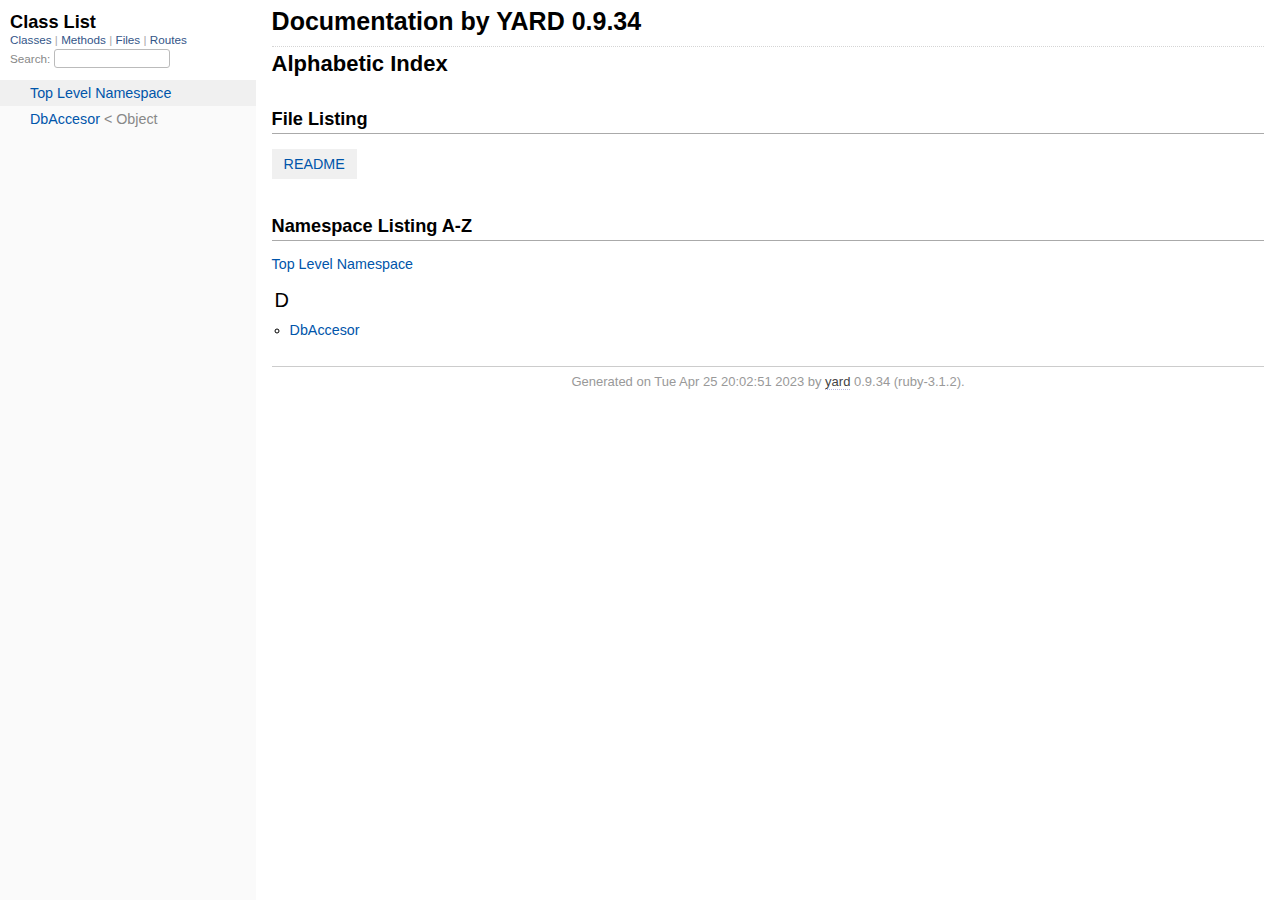
<file: doc/_index.html>
<!DOCTYPE html>
<html>
  <head>
    <meta charset="utf-8">
<meta name="viewport" content="width=device-width, initial-scale=1.0">
<title>
  Documentation by YARD 0.9.34
  
</title>

  <link rel="stylesheet" href="css/style.css" type="text/css" />

  <link rel="stylesheet" href="css/common.css" type="text/css" />

<script type="text/javascript">
  pathId = null;
  relpath = '';
</script>


  <script type="text/javascript" charset="utf-8" src="js/jquery.js"></script>

  <script type="text/javascript" charset="utf-8" src="js/app.js"></script>

  <script type="text/javascript" charset="utf-8" src="js/custom.js"></script>


  </head>
  <body>
    <div class="nav_wrap">
      <iframe id="nav" src="class_list.html?1"></iframe>
      <div id="resizer"></div>
    </div>

    <div id="main" tabindex="-1">
      <div id="header">
        <div id="menu">
  
</div>

        <div id="search">
  
    <a class="full_list_link" id="class_list_link"
        href="class_list.html">

        <svg width="24" height="24">
          <rect x="0" y="4" width="24" height="4" rx="1" ry="1"></rect>
          <rect x="0" y="12" width="24" height="4" rx="1" ry="1"></rect>
          <rect x="0" y="20" width="24" height="4" rx="1" ry="1"></rect>
        </svg>
    </a>
  
</div>
        <div class="clear"></div>
      </div>

      <div id="content"><h1 class="noborder title">Documentation by YARD 0.9.34</h1>
<div id="listing">
  <h1 class="alphaindex">Alphabetic Index</h1>
  
  <h2>File Listing</h2>
  <ul id="files" class="index_inline_list">
  
  
    <li class="r1"><a href="index.html" title="README">README</a></li>
    
  
  </ul>

<div class="clear"></div>
<h2>Namespace Listing A-Z</h2>


  <ul class="toplevel"><li><span class='object_link'><a href="top-level-namespace.html" title="Top Level Namespace (root)">Top Level Namespace</a></span></li></ul>



<table>
  <tr>
    <td valign='top' width="33%">
      
        
        <ul id="alpha_D" class="alpha">
          <li class="letter">D</li>
          <ul>
            
              <li>
                <span class='object_link'><a href="DbAccesor.html" title="DbAccesor (class)">DbAccesor</a></span>
                
              </li>
            
          </ul>
        </ul>
      
    </td>
  </tr>
</table>

</div>

</div>

      <div id="footer">
  Generated on Tue Apr 25 20:02:51 2023 by
  <a href="https://yardoc.org" title="Yay! A Ruby Documentation Tool" target="_parent">yard</a>
  0.9.34 (ruby-3.1.2).
</div>

    </div>
  </body>
</html>
</file>
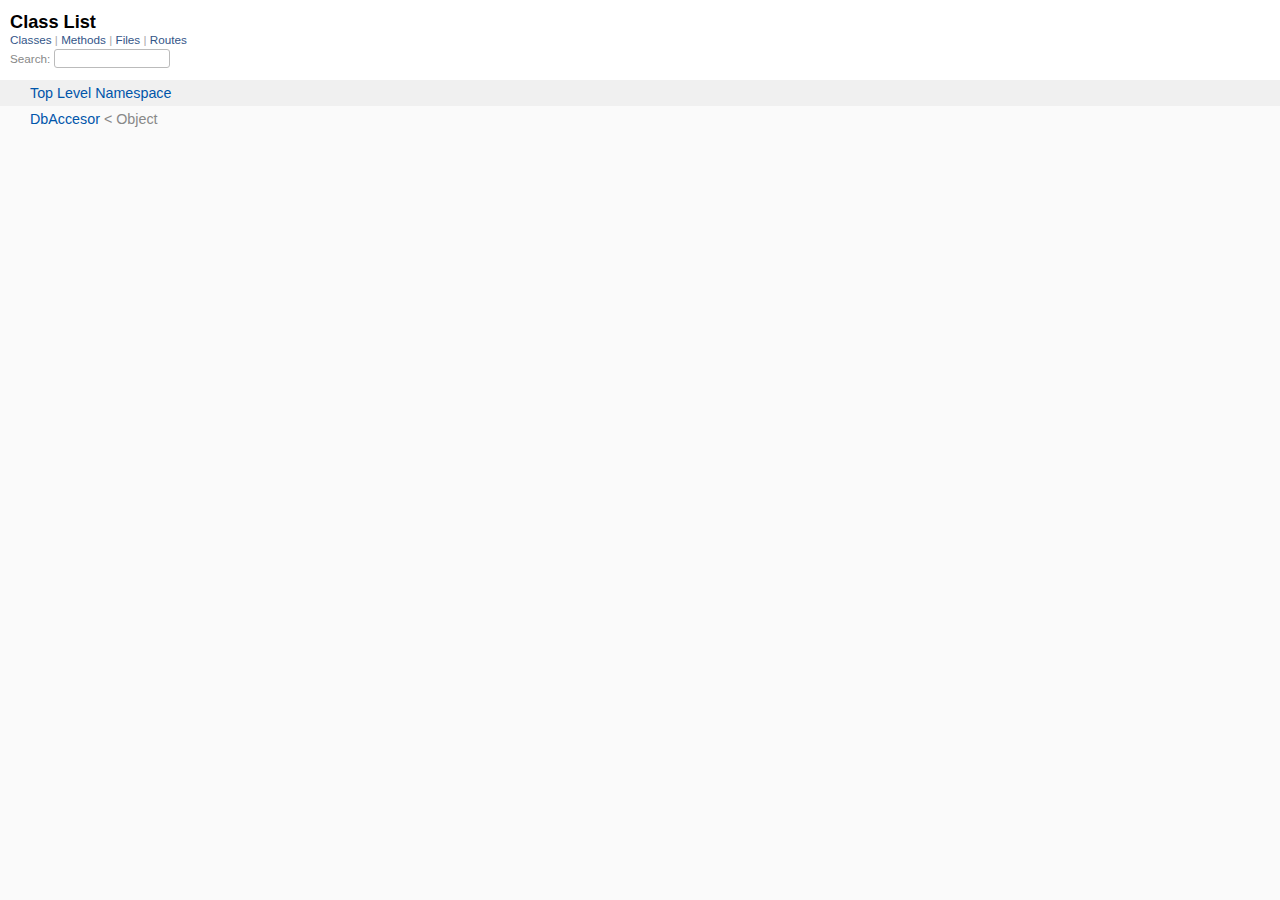
<file: doc/class_list.html>
<!DOCTYPE html>
<html>
  <head>
    <meta name="viewport" content="width=device-width, initial-scale=1.0">
    <meta charset="utf-8" />
    
      <link rel="stylesheet" href="css/full_list.css" type="text/css" media="screen" />
    
      <link rel="stylesheet" href="css/common.css" type="text/css" media="screen" />
    

    
      <script type="text/javascript" charset="utf-8" src="js/jquery.js"></script>
    
      <script type="text/javascript" charset="utf-8" src="js/full_list.js"></script>
    

    <title>Class List</title>
    <base id="base_target" target="_parent" />
  </head>
  <body>
    <div id="content">
      <div class="fixed_header">
        <h1 id="full_list_header">Class List</h1>
        <div id="full_list_nav">
          
            <span><a target="_self" href="class_list.html">
              Classes
            </a></span>
          
            <span><a target="_self" href="method_list.html">
              Methods
            </a></span>
          
            <span><a target="_self" href="file_list.html">
              Files
            </a></span>
          
            <span><a target="_self" href="route_list.html">
              Routes
            </a></span>
          
        </div>

        <div id="search">Search: <input type="text" /></div>
      </div>

      <ul id="full_list" class="class">
        <li id="object_" class="odd"><div class="item" style="padding-left:30px"><span class='object_link'><a href="top-level-namespace.html" title="Top Level Namespace (root)">Top Level Namespace</a></span></div></li>
<li id='object_DbAccesor' class='even'><div class='item' style='padding-left:30px'><span class='object_link'><a href="DbAccesor.html" title="DbAccesor (class)">DbAccesor</a></span> &lt; Object<small class='search_info'>Top Level Namespace</small></div></li>

      </ul>
    </div>
  </body>
</html>
</file>
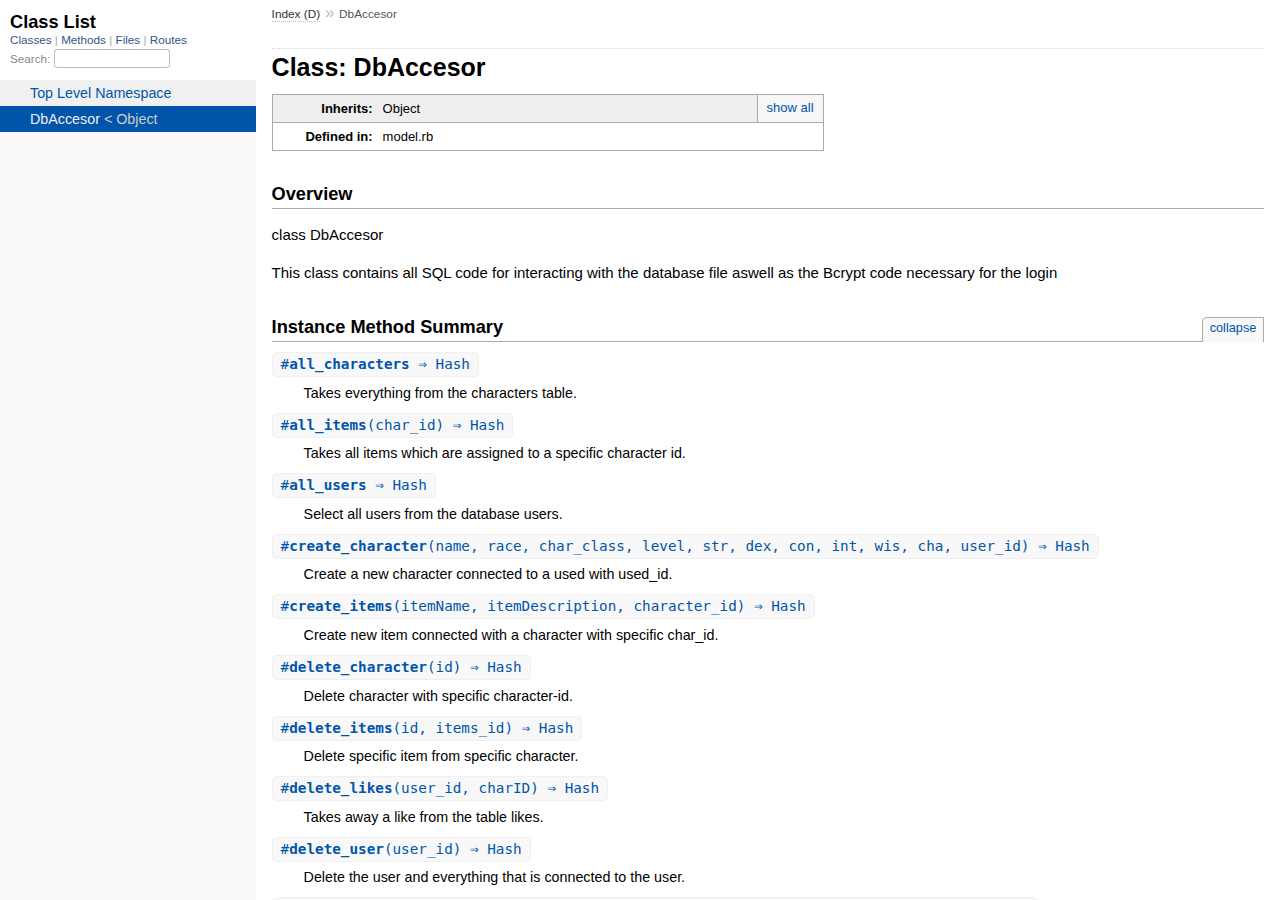
<file: doc/DbAccesor.html>
<!DOCTYPE html>
<html>
  <head>
    <meta charset="utf-8">
<meta name="viewport" content="width=device-width, initial-scale=1.0">
<title>
  Class: DbAccesor
  
    &mdash; Documentation by YARD 0.9.34
  
</title>

  <link rel="stylesheet" href="css/style.css" type="text/css" />

  <link rel="stylesheet" href="css/common.css" type="text/css" />

<script type="text/javascript">
  pathId = "DbAccesor";
  relpath = '';
</script>


  <script type="text/javascript" charset="utf-8" src="js/jquery.js"></script>

  <script type="text/javascript" charset="utf-8" src="js/app.js"></script>

  <script type="text/javascript" charset="utf-8" src="js/custom.js"></script>


  </head>
  <body>
    <div class="nav_wrap">
      <iframe id="nav" src="class_list.html?1"></iframe>
      <div id="resizer"></div>
    </div>

    <div id="main" tabindex="-1">
      <div id="header">
        <div id="menu">
  
    <a href="_index.html">Index (D)</a> &raquo;
    
    
    <span class="title">DbAccesor</span>
  
</div>

        <div id="search">
  
    <a class="full_list_link" id="class_list_link"
        href="class_list.html">

        <svg width="24" height="24">
          <rect x="0" y="4" width="24" height="4" rx="1" ry="1"></rect>
          <rect x="0" y="12" width="24" height="4" rx="1" ry="1"></rect>
          <rect x="0" y="20" width="24" height="4" rx="1" ry="1"></rect>
        </svg>
    </a>
  
</div>
        <div class="clear"></div>
      </div>

      <div id="content"><h1>Class: DbAccesor
  
  
  
</h1>
<div class="box_info">
  
  <dl>
    <dt>Inherits:</dt>
    <dd>
      <span class="inheritName">Object</span>
      
        <ul class="fullTree">
          <li>Object</li>
          
            <li class="next">DbAccesor</li>
          
        </ul>
        <a href="#" class="inheritanceTree">show all</a>
      
    </dd>
  </dl>
  

  
  
  
  
  

  

  
  <dl>
    <dt>Defined in:</dt>
    <dd>model.rb</dd>
  </dl>
  
</div>

<h2>Overview</h2><div class="docstring">
  <div class="discussion">
    
<p>class DbAccesor</p>

<p>This class contains all SQL code for interacting with the database file aswell as the Bcrypt code necessary for the login</p>


  </div>
</div>
<div class="tags">
  



</div>






  
    <h2>
      Instance Method Summary
      <small><a href="#" class="summary_toggle">collapse</a></small>
    </h2>

    <ul class="summary">
      
        <li class="public ">
  <span class="summary_signature">
    
      <a href="#all_characters-instance_method" title="#all_characters (instance method)">#<strong>all_characters</strong>  &#x21d2; Hash </a>
    

    
  </span>
  
  
  
  
  
  
  

  
    <span class="summary_desc"><div class='inline'>
<p>Takes everything from the characters table.</p>
</div></span>
  
</li>

      
        <li class="public ">
  <span class="summary_signature">
    
      <a href="#all_items-instance_method" title="#all_items (instance method)">#<strong>all_items</strong>(char_id)  &#x21d2; Hash </a>
    

    
  </span>
  
  
  
  
  
  
  

  
    <span class="summary_desc"><div class='inline'>
<p>Takes all items which are assigned to a specific character id.</p>
</div></span>
  
</li>

      
        <li class="public ">
  <span class="summary_signature">
    
      <a href="#all_users-instance_method" title="#all_users (instance method)">#<strong>all_users</strong>  &#x21d2; Hash </a>
    

    
  </span>
  
  
  
  
  
  
  

  
    <span class="summary_desc"><div class='inline'>
<p>Select all users from the database users.</p>
</div></span>
  
</li>

      
        <li class="public ">
  <span class="summary_signature">
    
      <a href="#create_character-instance_method" title="#create_character (instance method)">#<strong>create_character</strong>(name, race, char_class, level, str, dex, con, int, wis, cha, user_id)  &#x21d2; Hash </a>
    

    
  </span>
  
  
  
  
  
  
  

  
    <span class="summary_desc"><div class='inline'>
<p>Create a new character connected to a used with used_id.</p>
</div></span>
  
</li>

      
        <li class="public ">
  <span class="summary_signature">
    
      <a href="#create_items-instance_method" title="#create_items (instance method)">#<strong>create_items</strong>(itemName, itemDescription, character_id)  &#x21d2; Hash </a>
    

    
  </span>
  
  
  
  
  
  
  

  
    <span class="summary_desc"><div class='inline'>
<p>Create new item connected with a character with specific char_id.</p>
</div></span>
  
</li>

      
        <li class="public ">
  <span class="summary_signature">
    
      <a href="#delete_character-instance_method" title="#delete_character (instance method)">#<strong>delete_character</strong>(id)  &#x21d2; Hash </a>
    

    
  </span>
  
  
  
  
  
  
  

  
    <span class="summary_desc"><div class='inline'>
<p>Delete character with specific character-id.</p>
</div></span>
  
</li>

      
        <li class="public ">
  <span class="summary_signature">
    
      <a href="#delete_items-instance_method" title="#delete_items (instance method)">#<strong>delete_items</strong>(id, items_id)  &#x21d2; Hash </a>
    

    
  </span>
  
  
  
  
  
  
  

  
    <span class="summary_desc"><div class='inline'>
<p>Delete specific item from specific character.</p>
</div></span>
  
</li>

      
        <li class="public ">
  <span class="summary_signature">
    
      <a href="#delete_likes-instance_method" title="#delete_likes (instance method)">#<strong>delete_likes</strong>(user_id, charID)  &#x21d2; Hash </a>
    

    
  </span>
  
  
  
  
  
  
  

  
    <span class="summary_desc"><div class='inline'>
<p>Takes away a like from the table likes.</p>
</div></span>
  
</li>

      
        <li class="public ">
  <span class="summary_signature">
    
      <a href="#delete_user-instance_method" title="#delete_user (instance method)">#<strong>delete_user</strong>(user_id)  &#x21d2; Hash </a>
    

    
  </span>
  
  
  
  
  
  
  

  
    <span class="summary_desc"><div class='inline'>
<p>Delete the user and everything that is connected to the user.</p>
</div></span>
  
</li>

      
        <li class="public ">
  <span class="summary_signature">
    
      <a href="#edit_character-instance_method" title="#edit_character (instance method)">#<strong>edit_character</strong>(name, race, char_class, level, str, dex, con, int, wis, cha, id)  &#x21d2; Hash </a>
    

    
  </span>
  
  
  
  
  
  
  

  
    <span class="summary_desc"><div class='inline'>
<p>Edit an existing character, chancing values.</p>
</div></span>
  
</li>

      
        <li class="public ">
  <span class="summary_signature">
    
      <a href="#edit_items-instance_method" title="#edit_items (instance method)">#<strong>edit_items</strong>(itemName, itemDescription, id)  &#x21d2; Hash </a>
    

    
  </span>
  
  
  
  
  
  
  

  
    <span class="summary_desc"><div class='inline'>
<p>Update item connected with specific id.</p>
</div></span>
  
</li>

      
        <li class="public ">
  <span class="summary_signature">
    
      <a href="#left_join_characters-instance_method" title="#left_join_characters (instance method)">#<strong>left_join_characters</strong>  &#x21d2; Hash </a>
    

    
  </span>
  
  
  
  
  
  
  

  
    <span class="summary_desc"><div class='inline'>
<p>Connects the needed columns into a new table for the likes system to work.</p>
</div></span>
  
</li>

      
        <li class="public ">
  <span class="summary_signature">
    
      <a href="#order_likes_table-instance_method" title="#order_likes_table (instance method)">#<strong>order_likes_table</strong>(user_id)  &#x21d2; Hash </a>
    

    
  </span>
  
  
  
  
  
  
  

  
    <span class="summary_desc"><div class='inline'>
<p>Orders the likes table to ascending.</p>
</div></span>
  
</li>

      
        <li class="public ">
  <span class="summary_signature">
    
      <a href="#passwordCheck-instance_method" title="#passwordCheck (instance method)">#<strong>passwordCheck</strong>(password, check_password, user_id)  &#x21d2; String, ... </a>
    

    
  </span>
  
  
  
  
  
  
  

  
    <span class="summary_desc"><div class='inline'>
<p>Check if the password of the user put in matches with the database.</p>
</div></span>
  
</li>

      
        <li class="public ">
  <span class="summary_signature">
    
      <a href="#permissions-instance_method" title="#permissions (instance method)">#<strong>permissions</strong>(user_id)  &#x21d2; Hash </a>
    

    
  </span>
  
  
  
  
  
  
  

  
    <span class="summary_desc"><div class='inline'>
<p>Checks if user has the value needed in permissions.</p>
</div></span>
  
</li>

      
        <li class="public ">
  <span class="summary_signature">
    
      <a href="#specific_character-instance_method" title="#specific_character (instance method)">#<strong>specific_character</strong>(char_id)  &#x21d2; Hash </a>
    

    
  </span>
  
  
  
  
  
  
  

  
    <span class="summary_desc"><div class='inline'>
<p>Takes character which is attributed with specific char_id.</p>
</div></span>
  
</li>

      
        <li class="public ">
  <span class="summary_signature">
    
      <a href="#specific_characters-instance_method" title="#specific_characters (instance method)">#<strong>specific_characters</strong>(user_id)  &#x21d2; Hash </a>
    

    
  </span>
  
  
  
  
  
  
  

  
    <span class="summary_desc"><div class='inline'>
<p>Takes all characters assigned to user_id.</p>
</div></span>
  
</li>

      
        <li class="public ">
  <span class="summary_signature">
    
      <a href="#specific_user-instance_method" title="#specific_user (instance method)">#<strong>specific_user</strong>(username)  &#x21d2; Hash </a>
    

    
  </span>
  
  
  
  
  
  
  

  
    <span class="summary_desc"><div class='inline'>
<p>Selects everything from user with specific username.</p>
</div></span>
  
</li>

      
        <li class="public ">
  <span class="summary_signature">
    
      <a href="#update_likes-instance_method" title="#update_likes (instance method)">#<strong>update_likes</strong>(user_id, charID)  &#x21d2; Hash </a>
    

    
  </span>
  
  
  
  
  
  
  

  
    <span class="summary_desc"><div class='inline'>
<p>Inserts into table likes the user id and character id.</p>
</div></span>
  
</li>

      
        <li class="public ">
  <span class="summary_signature">
    
      <a href="#userCheck-instance_method" title="#userCheck (instance method)">#<strong>userCheck</strong>(char_id)  &#x21d2; Hash </a>
    

    
  </span>
  
  
  
  
  
  
  

  
    <span class="summary_desc"><div class='inline'>
<p>A check used to verify if the character belongs to a user.</p>
</div></span>
  
</li>

      
        <li class="public ">
  <span class="summary_signature">
    
      <a href="#username-instance_method" title="#username (instance method)">#<strong>username</strong>(user_id)  &#x21d2; Hash </a>
    

    
  </span>
  
  
  
  
  
  
  

  
    <span class="summary_desc"><div class='inline'>
<p>Select a specific username.</p>
</div></span>
  
</li>

      
    </ul>
  



  <div id="instance_method_details" class="method_details_list">
    <h2>Instance Method Details</h2>

    
      <div class="method_details first">
  <h3 class="signature first" id="all_characters-instance_method">
  
    #<strong>all_characters</strong>  &#x21d2; <tt>Hash</tt> 
  

  

  
</h3><div class="docstring">
  <div class="discussion">
    
<p>Takes everything from the characters table</p>


  </div>
</div>
<div class="tags">
  
<p class="tag_title">Returns:</p>
<ul class="return">
  
    <li>
      
      
        <span class='type'>(<tt>Hash</tt>)</span>
      
      
      
        &mdash;
        <div class='inline'>
<p>containing all data</p>
</div>
      
    </li>
  
</ul>



</div><table class="source_code">
  <tr>
    <td>
      <pre class="lines">


19
20
21</pre>
    </td>
    <td>
      <pre class="code"><span class="info file"># File 'model.rb', line 19</span>

<span class='kw'>def</span> <span class='id identifier rubyid_all_characters'>all_characters</span><span class='lparen'>(</span><span class='rparen'>)</span>
    <span class='gvar'>$db</span><span class='period'>.</span><span class='id identifier rubyid_execute'>execute</span><span class='lparen'>(</span><span class='tstring'><span class='tstring_beg'>&quot;</span><span class='tstring_content'>SELECT * FROM characters</span><span class='tstring_end'>&quot;</span></span><span class='rparen'>)</span>
<span class='kw'>end</span></pre>
    </td>
  </tr>
</table>
</div>
    
      <div class="method_details ">
  <h3 class="signature " id="all_items-instance_method">
  
    #<strong>all_items</strong>(char_id)  &#x21d2; <tt>Hash</tt> 
  

  

  
</h3><div class="docstring">
  <div class="discussion">
    
<p>Takes all items which are assigned to a specific character id</p>


  </div>
</div>
<div class="tags">
  <p class="tag_title">Parameters:</p>
<ul class="param">
  
    <li>
      
        <span class='name'>char_id</span>
      
      
        <span class='type'>(<tt>Integer</tt>)</span>
      
      
      
        &mdash;
        <div class='inline'>
<p>the character identification</p>
</div>
      
    </li>
  
</ul>

<p class="tag_title">Returns:</p>
<ul class="return">
  
    <li>
      
      
        <span class='type'>(<tt>Hash</tt>)</span>
      
      
      
        &mdash;
        <div class='inline'>
<p>returns everything from items table which is assigned to char_id</p>
</div>
      
    </li>
  
</ul>



</div><table class="source_code">
  <tr>
    <td>
      <pre class="lines">


80
81
82</pre>
    </td>
    <td>
      <pre class="code"><span class="info file"># File 'model.rb', line 80</span>

<span class='kw'>def</span> <span class='id identifier rubyid_all_items'>all_items</span><span class='lparen'>(</span><span class='id identifier rubyid_char_id'>char_id</span><span class='rparen'>)</span>
    <span class='gvar'>$db</span><span class='period'>.</span><span class='id identifier rubyid_execute'>execute</span><span class='lparen'>(</span><span class='tstring'><span class='tstring_beg'>&quot;</span><span class='tstring_content'>SELECT * FROM items WHERE character_id = ?</span><span class='tstring_end'>&quot;</span></span><span class='comma'>,</span> <span class='id identifier rubyid_char_id'>char_id</span><span class='rparen'>)</span> 
<span class='kw'>end</span></pre>
    </td>
  </tr>
</table>
</div>
    
      <div class="method_details ">
  <h3 class="signature " id="all_users-instance_method">
  
    #<strong>all_users</strong>  &#x21d2; <tt>Hash</tt> 
  

  

  
</h3><div class="docstring">
  <div class="discussion">
    
<p>Select all users from the database users</p>


  </div>
</div>
<div class="tags">
  
<p class="tag_title">Returns:</p>
<ul class="return">
  
    <li>
      
      
        <span class='type'>(<tt>Hash</tt>)</span>
      
      
      
        &mdash;
        <div class='inline'>
<p>returns all the data in the table</p>
</div>
      
    </li>
  
</ul>



</div><table class="source_code">
  <tr>
    <td>
      <pre class="lines">


144
145
146</pre>
    </td>
    <td>
      <pre class="code"><span class="info file"># File 'model.rb', line 144</span>

<span class='kw'>def</span> <span class='id identifier rubyid_all_users'>all_users</span><span class='lparen'>(</span><span class='rparen'>)</span>
    <span class='gvar'>$db</span><span class='period'>.</span><span class='id identifier rubyid_execute'>execute</span><span class='lparen'>(</span><span class='tstring'><span class='tstring_beg'>&quot;</span><span class='tstring_content'>SELECT * FROM users</span><span class='tstring_end'>&quot;</span></span><span class='rparen'>)</span>
<span class='kw'>end</span></pre>
    </td>
  </tr>
</table>
</div>
    
      <div class="method_details ">
  <h3 class="signature " id="create_character-instance_method">
  
    #<strong>create_character</strong>(name, race, char_class, level, str, dex, con, int, wis, cha, user_id)  &#x21d2; <tt>Hash</tt> 
  

  

  
</h3><div class="docstring">
  <div class="discussion">
    
<p>Create a new character connected to a used with used_id</p>


  </div>
</div>
<div class="tags">
  <p class="tag_title">Parameters:</p>
<ul class="param">
  
    <li>
      
        <span class='name'>name</span>
      
      
        <span class='type'>(<tt>String</tt>)</span>
      
      
      
        &mdash;
        <div class='inline'>
<p>the name of the character</p>
</div>
      
    </li>
  
    <li>
      
        <span class='name'>race</span>
      
      
        <span class='type'>(<tt>String</tt>)</span>
      
      
      
        &mdash;
        <div class='inline'>
<p>the race of the character</p>
</div>
      
    </li>
  
    <li>
      
        <span class='name'>char_class</span>
      
      
        <span class='type'>(<tt>String</tt>)</span>
      
      
      
        &mdash;
        <div class='inline'>
<p>the class of the character</p>
</div>
      
    </li>
  
    <li>
      
        <span class='name'>level</span>
      
      
        <span class='type'>(<tt>Integer</tt>)</span>
      
      
      
        &mdash;
        <div class='inline'>
<p>the characters level</p>
</div>
      
    </li>
  
    <li>
      
        <span class='name'>str</span>
      
      
        <span class='type'>(<tt>Integer</tt>)</span>
      
      
      
        &mdash;
        <div class='inline'>
<p>the strength score of the character</p>
</div>
      
    </li>
  
    <li>
      
        <span class='name'>dex</span>
      
      
        <span class='type'>(<tt>Integer</tt>)</span>
      
      
      
        &mdash;
        <div class='inline'>
<p>the dexterity score of the character</p>
</div>
      
    </li>
  
    <li>
      
        <span class='name'>con</span>
      
      
        <span class='type'>(<tt>Integer</tt>)</span>
      
      
      
        &mdash;
        <div class='inline'>
<p>the constitution score of the character</p>
</div>
      
    </li>
  
    <li>
      
        <span class='name'>int</span>
      
      
        <span class='type'>(<tt>Integer</tt>)</span>
      
      
      
        &mdash;
        <div class='inline'>
<p>the intelligence score of the character</p>
</div>
      
    </li>
  
    <li>
      
        <span class='name'>wis</span>
      
      
        <span class='type'>(<tt>Integer</tt>)</span>
      
      
      
        &mdash;
        <div class='inline'>
<p>the wisdom score of the character</p>
</div>
      
    </li>
  
    <li>
      
        <span class='name'>cha</span>
      
      
        <span class='type'>(<tt>Integer</tt>)</span>
      
      
      
        &mdash;
        <div class='inline'>
<p>the charisma score of the character</p>
</div>
      
    </li>
  
    <li>
      
        <span class='name'>user_id</span>
      
      
        <span class='type'>(<tt>Integer</tt>)</span>
      
      
      
        &mdash;
        <div class='inline'>
<p>the user_id assigned to the character</p>
</div>
      
    </li>
  
</ul>

<p class="tag_title">Returns:</p>
<ul class="return">
  
    <li>
      
      
        <span class='type'>(<tt>Hash</tt>)</span>
      
      
      
        &mdash;
        <div class='inline'>
<p>inserts character data into characters table</p>
</div>
      
    </li>
  
</ul>



</div><table class="source_code">
  <tr>
    <td>
      <pre class="lines">


53
54
55</pre>
    </td>
    <td>
      <pre class="code"><span class="info file"># File 'model.rb', line 53</span>

<span class='kw'>def</span> <span class='id identifier rubyid_create_character'>create_character</span><span class='lparen'>(</span><span class='id identifier rubyid_name'>name</span><span class='comma'>,</span> <span class='id identifier rubyid_race'>race</span><span class='comma'>,</span> <span class='id identifier rubyid_char_class'>char_class</span><span class='comma'>,</span> <span class='id identifier rubyid_level'>level</span><span class='comma'>,</span> <span class='id identifier rubyid_str'>str</span><span class='comma'>,</span> <span class='id identifier rubyid_dex'>dex</span><span class='comma'>,</span> <span class='id identifier rubyid_con'>con</span><span class='comma'>,</span> <span class='id identifier rubyid_int'>int</span><span class='comma'>,</span> <span class='id identifier rubyid_wis'>wis</span><span class='comma'>,</span> <span class='id identifier rubyid_cha'>cha</span><span class='comma'>,</span> <span class='id identifier rubyid_user_id'>user_id</span><span class='rparen'>)</span>
    <span class='gvar'>$db</span><span class='period'>.</span><span class='id identifier rubyid_execute'>execute</span><span class='lparen'>(</span><span class='tstring'><span class='tstring_beg'>&quot;</span><span class='tstring_content'>INSERT INTO characters (name, race, class, level, str, dex, con, int, wis, cha, users_id) VALUES (?, ?, ?, ?, ?, ?, ?, ?, ?, ?, ?)</span><span class='tstring_end'>&quot;</span></span><span class='comma'>,</span> <span class='id identifier rubyid_name'>name</span><span class='comma'>,</span> <span class='id identifier rubyid_race'>race</span><span class='comma'>,</span> <span class='id identifier rubyid_char_class'>char_class</span><span class='comma'>,</span> <span class='id identifier rubyid_level'>level</span><span class='comma'>,</span> <span class='id identifier rubyid_str'>str</span><span class='comma'>,</span> <span class='id identifier rubyid_dex'>dex</span><span class='comma'>,</span> <span class='id identifier rubyid_con'>con</span><span class='comma'>,</span> <span class='id identifier rubyid_int'>int</span><span class='comma'>,</span> <span class='id identifier rubyid_wis'>wis</span><span class='comma'>,</span> <span class='id identifier rubyid_cha'>cha</span><span class='comma'>,</span> <span class='id identifier rubyid_user_id'>user_id</span><span class='rparen'>)</span>
<span class='kw'>end</span></pre>
    </td>
  </tr>
</table>
</div>
    
      <div class="method_details ">
  <h3 class="signature " id="create_items-instance_method">
  
    #<strong>create_items</strong>(itemName, itemDescription, character_id)  &#x21d2; <tt>Hash</tt> 
  

  

  
</h3><div class="docstring">
  <div class="discussion">
    
<p>Create new item connected with a character with specific char_id</p>


  </div>
</div>
<div class="tags">
  <p class="tag_title">Parameters:</p>
<ul class="param">
  
    <li>
      
        <span class='name'>itemName</span>
      
      
        <span class='type'>(<tt>String</tt>)</span>
      
      
      
        &mdash;
        <div class='inline'>
<p>the name of the item</p>
</div>
      
    </li>
  
    <li>
      
        <span class='name'>itemDescription</span>
      
      
        <span class='type'>(<tt>String</tt>)</span>
      
      
      
        &mdash;
        <div class='inline'>
<p>the description of the item</p>
</div>
      
    </li>
  
    <li>
      
        <span class='name'>character_id</span>
      
      
        <span class='type'>(<tt>Integer</tt>)</span>
      
      
      
        &mdash;
        <div class='inline'>
<p>the id to a specific character</p>
</div>
      
    </li>
  
</ul>

<p class="tag_title">Returns:</p>
<ul class="return">
  
    <li>
      
      
        <span class='type'>(<tt>Hash</tt>)</span>
      
      
      
        &mdash;
        <div class='inline'>
<p>inserts data from params into the table items</p>
</div>
      
    </li>
  
</ul>



</div><table class="source_code">
  <tr>
    <td>
      <pre class="lines">


90
91
92</pre>
    </td>
    <td>
      <pre class="code"><span class="info file"># File 'model.rb', line 90</span>

<span class='kw'>def</span> <span class='id identifier rubyid_create_items'>create_items</span><span class='lparen'>(</span><span class='id identifier rubyid_itemName'>itemName</span><span class='comma'>,</span> <span class='id identifier rubyid_itemDescription'>itemDescription</span><span class='comma'>,</span> <span class='id identifier rubyid_character_id'>character_id</span><span class='rparen'>)</span> 
    <span class='gvar'>$db</span><span class='period'>.</span><span class='id identifier rubyid_execute'>execute</span><span class='lparen'>(</span><span class='tstring'><span class='tstring_beg'>&quot;</span><span class='tstring_content'>INSERT INTO items (name, description, character_id) VALUES (?, ?, ?)</span><span class='tstring_end'>&quot;</span></span><span class='comma'>,</span> <span class='id identifier rubyid_itemName'>itemName</span><span class='comma'>,</span> <span class='id identifier rubyid_itemDescription'>itemDescription</span><span class='comma'>,</span> <span class='id identifier rubyid_character_id'>character_id</span><span class='rparen'>)</span>
<span class='kw'>end</span></pre>
    </td>
  </tr>
</table>
</div>
    
      <div class="method_details ">
  <h3 class="signature " id="delete_character-instance_method">
  
    #<strong>delete_character</strong>(id)  &#x21d2; <tt>Hash</tt> 
  

  

  
</h3><div class="docstring">
  <div class="discussion">
    
<p>Delete character with specific character-id</p>


  </div>
</div>
<div class="tags">
  <p class="tag_title">Parameters:</p>
<ul class="param">
  
    <li>
      
        <span class='name'>id</span>
      
      
        <span class='type'>(<tt>Integer</tt>)</span>
      
      
      
        &mdash;
        <div class='inline'>
<p>the id of specific character</p>
</div>
      
    </li>
  
</ul>

<p class="tag_title">Returns:</p>
<ul class="return">
  
    <li>
      
      
        <span class='type'>(<tt>Hash</tt>)</span>
      
      
      
        &mdash;
        <div class='inline'>
<p>delete the character and the items connected to it</p>
</div>
      
    </li>
  
</ul>



</div><table class="source_code">
  <tr>
    <td>
      <pre class="lines">


108
109
110
111</pre>
    </td>
    <td>
      <pre class="code"><span class="info file"># File 'model.rb', line 108</span>

<span class='kw'>def</span> <span class='id identifier rubyid_delete_character'>delete_character</span><span class='lparen'>(</span><span class='id identifier rubyid_id'>id</span><span class='rparen'>)</span> 
    <span class='gvar'>$db</span><span class='period'>.</span><span class='id identifier rubyid_execute'>execute</span><span class='lparen'>(</span><span class='tstring'><span class='tstring_beg'>&quot;</span><span class='tstring_content'>DELETE FROM characters WHERE id = ?</span><span class='tstring_end'>&quot;</span></span><span class='comma'>,</span><span class='id identifier rubyid_id'>id</span><span class='rparen'>)</span>
    <span class='gvar'>$db</span><span class='period'>.</span><span class='id identifier rubyid_execute'>execute</span><span class='lparen'>(</span><span class='tstring'><span class='tstring_beg'>&quot;</span><span class='tstring_content'>DELETE FROM items WHERE character_id = ?</span><span class='tstring_end'>&quot;</span></span><span class='comma'>,</span> <span class='id identifier rubyid_id'>id</span><span class='rparen'>)</span>
<span class='kw'>end</span></pre>
    </td>
  </tr>
</table>
</div>
    
      <div class="method_details ">
  <h3 class="signature " id="delete_items-instance_method">
  
    #<strong>delete_items</strong>(id, items_id)  &#x21d2; <tt>Hash</tt> 
  

  

  
</h3><div class="docstring">
  <div class="discussion">
    
<p>Delete specific item from specific character</p>


  </div>
</div>
<div class="tags">
  <p class="tag_title">Parameters:</p>
<ul class="param">
  
    <li>
      
        <span class='name'>id</span>
      
      
        <span class='type'>(<tt>Integer</tt>)</span>
      
      
      
        &mdash;
        <div class='inline'>
<p>the id of the character</p>
</div>
      
    </li>
  
    <li>
      
        <span class='name'>items_id</span>
      
      
        <span class='type'>(<tt>Integer</tt>)</span>
      
      
      
        &mdash;
        <div class='inline'>
<p>the id of the item</p>
</div>
      
    </li>
  
</ul>

<p class="tag_title">Returns:</p>
<ul class="return">
  
    <li>
      
      
        <span class='type'>(<tt>Hash</tt>)</span>
      
      
      
        &mdash;
        <div class='inline'>
<p>delete everything from items that correspond to the correct item_id and character id</p>
</div>
      
    </li>
  
</ul>



</div><table class="source_code">
  <tr>
    <td>
      <pre class="lines">


118
119
120
121</pre>
    </td>
    <td>
      <pre class="code"><span class="info file"># File 'model.rb', line 118</span>

<span class='kw'>def</span> <span class='id identifier rubyid_delete_items'>delete_items</span><span class='lparen'>(</span><span class='id identifier rubyid_id'>id</span><span class='comma'>,</span> <span class='id identifier rubyid_items_id'>items_id</span><span class='rparen'>)</span>
    <span class='gvar'>$db</span><span class='period'>.</span><span class='id identifier rubyid_execute'>execute</span><span class='lparen'>(</span><span class='tstring'><span class='tstring_beg'>&quot;</span><span class='tstring_content'>SELECT * FROM items WHERE character_id = ?</span><span class='tstring_end'>&quot;</span></span><span class='comma'>,</span> <span class='id identifier rubyid_id'>id</span><span class='rparen'>)</span>
    <span class='gvar'>$db</span><span class='period'>.</span><span class='id identifier rubyid_execute'>execute</span><span class='lparen'>(</span><span class='tstring'><span class='tstring_beg'>&quot;</span><span class='tstring_content'>DELETE FROM items WHERE id =?</span><span class='tstring_end'>&quot;</span></span><span class='comma'>,</span> <span class='id identifier rubyid_items_id'>items_id</span><span class='rparen'>)</span>
<span class='kw'>end</span></pre>
    </td>
  </tr>
</table>
</div>
    
      <div class="method_details ">
  <h3 class="signature " id="delete_likes-instance_method">
  
    #<strong>delete_likes</strong>(user_id, charID)  &#x21d2; <tt>Hash</tt> 
  

  

  
</h3><div class="docstring">
  <div class="discussion">
    
<p>Takes away a like from the table likes</p>


  </div>
</div>
<div class="tags">
  <p class="tag_title">Parameters:</p>
<ul class="param">
  
    <li>
      
        <span class='name'>user_id</span>
      
      
        <span class='type'>(<tt>Integer</tt>)</span>
      
      
      
        &mdash;
        <div class='inline'>
<p>the if of the user</p>
</div>
      
    </li>
  
    <li>
      
        <span class='name'>charID</span>
      
      
        <span class='type'>(<tt>Integer</tt>)</span>
      
      
      
        &mdash;
        <div class='inline'>
<p>the id of the character</p>
</div>
      
    </li>
  
</ul>

<p class="tag_title">Returns:</p>
<ul class="return">
  
    <li>
      
      
        <span class='type'>(<tt>Hash</tt>)</span>
      
      
      
        &mdash;
        <div class='inline'>
<p>deletes from the like table depending on the ids</p>
</div>
      
    </li>
  
</ul>



</div><table class="source_code">
  <tr>
    <td>
      <pre class="lines">


218
219
220</pre>
    </td>
    <td>
      <pre class="code"><span class="info file"># File 'model.rb', line 218</span>

<span class='kw'>def</span> <span class='id identifier rubyid_delete_likes'>delete_likes</span><span class='lparen'>(</span><span class='id identifier rubyid_user_id'>user_id</span><span class='comma'>,</span> <span class='id identifier rubyid_charID'>charID</span><span class='rparen'>)</span>
    <span class='kw'>return</span> <span class='gvar'>$db</span><span class='period'>.</span><span class='id identifier rubyid_execute'>execute</span><span class='lparen'>(</span><span class='tstring'><span class='tstring_beg'>&quot;</span><span class='tstring_content'>DELETE FROM likes WHERE (user_id = ?) AND (char_id = ?)</span><span class='tstring_end'>&quot;</span></span><span class='comma'>,</span> <span class='id identifier rubyid_user_id'>user_id</span><span class='comma'>,</span> <span class='id identifier rubyid_charID'>charID</span><span class='rparen'>)</span>
<span class='kw'>end</span></pre>
    </td>
  </tr>
</table>
</div>
    
      <div class="method_details ">
  <h3 class="signature " id="delete_user-instance_method">
  
    #<strong>delete_user</strong>(user_id)  &#x21d2; <tt>Hash</tt> 
  

  

  
</h3><div class="docstring">
  <div class="discussion">
    
<p>Delete the user and everything that is connected to the user</p>


  </div>
</div>
<div class="tags">
  <p class="tag_title">Parameters:</p>
<ul class="param">
  
    <li>
      
        <span class='name'>user_id</span>
      
      
        <span class='type'>(<tt>Integer</tt>)</span>
      
      
      
        &mdash;
        <div class='inline'>
<p>the id of the user</p>
</div>
      
    </li>
  
</ul>

<p class="tag_title">Returns:</p>
<ul class="return">
  
    <li>
      
      
        <span class='type'>(<tt>Hash</tt>)</span>
      
      
      
        &mdash;
        <div class='inline'>
<p>delete the user aswell as the characters and items connected with the user</p>
</div>
      
    </li>
  
</ul>



</div><table class="source_code">
  <tr>
    <td>
      <pre class="lines">


127
128
129
130
131</pre>
    </td>
    <td>
      <pre class="code"><span class="info file"># File 'model.rb', line 127</span>

<span class='kw'>def</span> <span class='id identifier rubyid_delete_user'>delete_user</span><span class='lparen'>(</span><span class='id identifier rubyid_user_id'>user_id</span><span class='rparen'>)</span>
    <span class='gvar'>$db</span><span class='period'>.</span><span class='id identifier rubyid_execute'>execute</span><span class='lparen'>(</span><span class='tstring'><span class='tstring_beg'>&quot;</span><span class='tstring_content'>DELETE FROM users WHERE id=?</span><span class='tstring_end'>&quot;</span></span><span class='comma'>,</span> <span class='id identifier rubyid_user_id'>user_id</span><span class='rparen'>)</span>
    <span class='gvar'>$db</span><span class='period'>.</span><span class='id identifier rubyid_execute'>execute</span><span class='lparen'>(</span><span class='tstring'><span class='tstring_beg'>&quot;</span><span class='tstring_content'>DELETE FROM characters WHERE id = ?</span><span class='tstring_end'>&quot;</span></span><span class='comma'>,</span> <span class='id identifier rubyid_user_id'>user_id</span><span class='rparen'>)</span>
    <span class='gvar'>$db</span><span class='period'>.</span><span class='id identifier rubyid_execute'>execute</span><span class='lparen'>(</span><span class='tstring'><span class='tstring_beg'>&quot;</span><span class='tstring_content'>DELETE FROM items WHERE id = ?</span><span class='tstring_end'>&quot;</span></span><span class='comma'>,</span> <span class='id identifier rubyid_user_id'>user_id</span><span class='rparen'>)</span>
<span class='kw'>end</span></pre>
    </td>
  </tr>
</table>
</div>
    
      <div class="method_details ">
  <h3 class="signature " id="edit_character-instance_method">
  
    #<strong>edit_character</strong>(name, race, char_class, level, str, dex, con, int, wis, cha, id)  &#x21d2; <tt>Hash</tt> 
  

  

  
</h3><div class="docstring">
  <div class="discussion">
    
<p>Edit an existing character, chancing values</p>


  </div>
</div>
<div class="tags">
  <p class="tag_title">Parameters:</p>
<ul class="param">
  
    <li>
      
        <span class='name'>name</span>
      
      
        <span class='type'>(<tt>String</tt>)</span>
      
      
      
        &mdash;
        <div class='inline'>
<p>the name of the character</p>
</div>
      
    </li>
  
    <li>
      
        <span class='name'>race</span>
      
      
        <span class='type'>(<tt>String</tt>)</span>
      
      
      
        &mdash;
        <div class='inline'>
<p>the race of the character</p>
</div>
      
    </li>
  
    <li>
      
        <span class='name'>char_class</span>
      
      
        <span class='type'>(<tt>String</tt>)</span>
      
      
      
        &mdash;
        <div class='inline'>
<p>the class of the character</p>
</div>
      
    </li>
  
    <li>
      
        <span class='name'>level</span>
      
      
        <span class='type'>(<tt>Integer</tt>)</span>
      
      
      
        &mdash;
        <div class='inline'>
<p>the characters level</p>
</div>
      
    </li>
  
    <li>
      
        <span class='name'>str</span>
      
      
        <span class='type'>(<tt>Integer</tt>)</span>
      
      
      
        &mdash;
        <div class='inline'>
<p>the strength score of the character</p>
</div>
      
    </li>
  
    <li>
      
        <span class='name'>dex</span>
      
      
        <span class='type'>(<tt>Integer</tt>)</span>
      
      
      
        &mdash;
        <div class='inline'>
<p>the dexterity score of the character</p>
</div>
      
    </li>
  
    <li>
      
        <span class='name'>con</span>
      
      
        <span class='type'>(<tt>Integer</tt>)</span>
      
      
      
        &mdash;
        <div class='inline'>
<p>the constitution score of the character</p>
</div>
      
    </li>
  
    <li>
      
        <span class='name'>int</span>
      
      
        <span class='type'>(<tt>Integer</tt>)</span>
      
      
      
        &mdash;
        <div class='inline'>
<p>the intelligence score of the character</p>
</div>
      
    </li>
  
    <li>
      
        <span class='name'>wis</span>
      
      
        <span class='type'>(<tt>Integer</tt>)</span>
      
      
      
        &mdash;
        <div class='inline'>
<p>the wisdom score of the character</p>
</div>
      
    </li>
  
    <li>
      
        <span class='name'>cha</span>
      
      
        <span class='type'>(<tt>Integer</tt>)</span>
      
      
      
        &mdash;
        <div class='inline'>
<p>the charisma score of the character</p>
</div>
      
    </li>
  
    <li>
      
        <span class='name'>id</span>
      
      
        <span class='type'>(<tt>Integer</tt>)</span>
      
      
      
        &mdash;
        <div class='inline'>
<p>the characters identification</p>
</div>
      
    </li>
  
</ul>

<p class="tag_title">Returns:</p>
<ul class="return">
  
    <li>
      
      
        <span class='type'>(<tt>Hash</tt>)</span>
      
      
      
        &mdash;
        <div class='inline'>
<p>the updated values of the character</p>
</div>
      
    </li>
  
</ul>



</div><table class="source_code">
  <tr>
    <td>
      <pre class="lines">


71
72
73</pre>
    </td>
    <td>
      <pre class="code"><span class="info file"># File 'model.rb', line 71</span>

<span class='kw'>def</span> <span class='id identifier rubyid_edit_character'>edit_character</span><span class='lparen'>(</span><span class='id identifier rubyid_name'>name</span><span class='comma'>,</span> <span class='id identifier rubyid_race'>race</span><span class='comma'>,</span> <span class='id identifier rubyid_char_class'>char_class</span><span class='comma'>,</span> <span class='id identifier rubyid_level'>level</span><span class='comma'>,</span> <span class='id identifier rubyid_str'>str</span><span class='comma'>,</span> <span class='id identifier rubyid_dex'>dex</span><span class='comma'>,</span> <span class='id identifier rubyid_con'>con</span><span class='comma'>,</span> <span class='id identifier rubyid_int'>int</span><span class='comma'>,</span> <span class='id identifier rubyid_wis'>wis</span><span class='comma'>,</span> <span class='id identifier rubyid_cha'>cha</span><span class='comma'>,</span> <span class='id identifier rubyid_id'>id</span><span class='rparen'>)</span>
    <span class='gvar'>$db</span><span class='period'>.</span><span class='id identifier rubyid_execute'>execute</span><span class='lparen'>(</span><span class='tstring'><span class='tstring_beg'>&quot;</span><span class='tstring_content'>UPDATE characters SET name = ?, race = ?, class = ?, level = ?, str = ?, dex = ?, con = ?, int = ?, wis = ?, cha = ? WHERE id = ?</span><span class='tstring_end'>&quot;</span></span><span class='comma'>,</span> <span class='id identifier rubyid_name'>name</span><span class='comma'>,</span> <span class='id identifier rubyid_race'>race</span><span class='comma'>,</span> <span class='id identifier rubyid_char_class'>char_class</span><span class='comma'>,</span> <span class='id identifier rubyid_level'>level</span><span class='comma'>,</span> <span class='id identifier rubyid_str'>str</span><span class='comma'>,</span> <span class='id identifier rubyid_dex'>dex</span><span class='comma'>,</span> <span class='id identifier rubyid_con'>con</span><span class='comma'>,</span> <span class='id identifier rubyid_int'>int</span><span class='comma'>,</span> <span class='id identifier rubyid_wis'>wis</span><span class='comma'>,</span> <span class='id identifier rubyid_cha'>cha</span><span class='comma'>,</span> <span class='id identifier rubyid_id'>id</span><span class='rparen'>)</span>
<span class='kw'>end</span></pre>
    </td>
  </tr>
</table>
</div>
    
      <div class="method_details ">
  <h3 class="signature " id="edit_items-instance_method">
  
    #<strong>edit_items</strong>(itemName, itemDescription, id)  &#x21d2; <tt>Hash</tt> 
  

  

  
</h3><div class="docstring">
  <div class="discussion">
    
<p>Update item connected with specific id</p>


  </div>
</div>
<div class="tags">
  <p class="tag_title">Parameters:</p>
<ul class="param">
  
    <li>
      
        <span class='name'>itemName</span>
      
      
        <span class='type'>(<tt>String</tt>)</span>
      
      
      
        &mdash;
        <div class='inline'>
<p>the name of the item</p>
</div>
      
    </li>
  
    <li>
      
        <span class='name'>itemDescription</span>
      
      
        <span class='type'>(<tt>String</tt>)</span>
      
      
      
        &mdash;
        <div class='inline'>
<p>the description of the item</p>
</div>
      
    </li>
  
    <li>
      
        <span class='name'>id</span>
      
      
        <span class='type'>(<tt>Integer</tt>)</span>
      
      
      
        &mdash;
        <div class='inline'>
<p>the id to a specific item</p>
</div>
      
    </li>
  
</ul>

<p class="tag_title">Returns:</p>
<ul class="return">
  
    <li>
      
      
        <span class='type'>(<tt>Hash</tt>)</span>
      
      
      
        &mdash;
        <div class='inline'>
<p>updates the values in the table with new values</p>
</div>
      
    </li>
  
</ul>



</div><table class="source_code">
  <tr>
    <td>
      <pre class="lines">


100
101
102</pre>
    </td>
    <td>
      <pre class="code"><span class="info file"># File 'model.rb', line 100</span>

<span class='kw'>def</span> <span class='id identifier rubyid_edit_items'>edit_items</span><span class='lparen'>(</span><span class='id identifier rubyid_itemName'>itemName</span><span class='comma'>,</span> <span class='id identifier rubyid_itemDescription'>itemDescription</span><span class='comma'>,</span> <span class='id identifier rubyid_id'>id</span><span class='rparen'>)</span>
    <span class='gvar'>$db</span><span class='period'>.</span><span class='id identifier rubyid_execute'>execute</span><span class='lparen'>(</span><span class='tstring'><span class='tstring_beg'>&quot;</span><span class='tstring_content'>UPDATE items SET name = ?, description = ? WHERE id = ?</span><span class='tstring_end'>&quot;</span></span><span class='comma'>,</span><span class='id identifier rubyid_itemName'>itemName</span><span class='comma'>,</span> <span class='id identifier rubyid_itemDescription'>itemDescription</span><span class='comma'>,</span> <span class='id identifier rubyid_id'>id</span><span class='rparen'>)</span>
<span class='kw'>end</span></pre>
    </td>
  </tr>
</table>
</div>
    
      <div class="method_details ">
  <h3 class="signature " id="left_join_characters-instance_method">
  
    #<strong>left_join_characters</strong>  &#x21d2; <tt>Hash</tt> 
  

  

  
</h3><div class="docstring">
  <div class="discussion">
    
<p>Connects the needed columns into a new table for the likes system to work</p>


  </div>
</div>
<div class="tags">
  
<p class="tag_title">Returns:</p>
<ul class="return">
  
    <li>
      
      
        <span class='type'>(<tt>Hash</tt>)</span>
      
      
      
        &mdash;
        <div class='inline'>
<p>returns a new table through JOIN with the neccesary columns in place</p>
</div>
      
    </li>
  
</ul>



</div><table class="source_code">
  <tr>
    <td>
      <pre class="lines">


198
199
200
201
202</pre>
    </td>
    <td>
      <pre class="code"><span class="info file"># File 'model.rb', line 198</span>

<span class='kw'>def</span> <span class='id identifier rubyid_left_join_characters'>left_join_characters</span><span class='lparen'>(</span><span class='rparen'>)</span>
    <span class='gvar'>$db</span><span class='period'>.</span><span class='id identifier rubyid_execute'>execute</span><span class='lparen'>(</span><span class='tstring'><span class='tstring_beg'>&quot;</span><span class='tstring_content'>WITH tmp(char_id, likes) AS (SELECT char_id,COUNT(*) FROM likes GROUP BY char_id)
        SELECT id,name,class,race,level,str,dex,con,int,wis,cha,users_id, COALESCE(tmp.likes,0) AS likes FROM characters
        LEFT JOIN tmp ON tmp.char_id = characters.id;</span><span class='tstring_end'>&quot;</span></span><span class='rparen'>)</span> 
<span class='kw'>end</span></pre>
    </td>
  </tr>
</table>
</div>
    
      <div class="method_details ">
  <h3 class="signature " id="order_likes_table-instance_method">
  
    #<strong>order_likes_table</strong>(user_id)  &#x21d2; <tt>Hash</tt> 
  

  

  
</h3><div class="docstring">
  <div class="discussion">
    
<p>Orders the likes table to ascending</p>


  </div>
</div>
<div class="tags">
  <p class="tag_title">Parameters:</p>
<ul class="param">
  
    <li>
      
        <span class='name'>user_id</span>
      
      
        <span class='type'>(<tt>Integer</tt>)</span>
      
      
      
        &mdash;
        <div class='inline'>
<p>the id of the user</p>
</div>
      
    </li>
  
</ul>

<p class="tag_title">Returns:</p>
<ul class="return">
  
    <li>
      
      
        <span class='type'>(<tt>Hash</tt>)</span>
      
      
      
        &mdash;
        <div class='inline'>
<p>selects everything from the table likes depending on user_id</p>
</div>
      
    </li>
  
</ul>



</div><table class="source_code">
  <tr>
    <td>
      <pre class="lines">


191
192
193</pre>
    </td>
    <td>
      <pre class="code"><span class="info file"># File 'model.rb', line 191</span>

<span class='kw'>def</span> <span class='id identifier rubyid_order_likes_table'>order_likes_table</span><span class='lparen'>(</span><span class='id identifier rubyid_user_id'>user_id</span><span class='rparen'>)</span>
    <span class='gvar'>$db</span><span class='period'>.</span><span class='id identifier rubyid_execute'>execute</span><span class='lparen'>(</span><span class='tstring'><span class='tstring_beg'>&quot;</span><span class='tstring_content'>SELECT * FROM likes WHERE user_id = ? ORDER BY char_id ASC</span><span class='tstring_end'>&quot;</span></span><span class='comma'>,</span> <span class='id identifier rubyid_user_id'>user_id</span><span class='rparen'>)</span>
<span class='kw'>end</span></pre>
    </td>
  </tr>
</table>
</div>
    
      <div class="method_details ">
  <h3 class="signature " id="passwordCheck-instance_method">
  
    #<strong>passwordCheck</strong>(password, check_password, user_id)  &#x21d2; <tt>String</tt>, ... 
  

  

  
</h3><div class="docstring">
  <div class="discussion">
    
<p>Check if the password of the user put in matches with the database</p>


  </div>
</div>
<div class="tags">
  <p class="tag_title">Parameters:</p>
<ul class="param">
  
    <li>
      
        <span class='name'>password</span>
      
      
        <span class='type'>(<tt>String</tt>)</span>
      
      
      
        &mdash;
        <div class='inline'>
<p>the password put in by the user</p>
</div>
      
    </li>
  
    <li>
      
        <span class='name'>check_password</span>
      
      
        <span class='type'>(<tt>String</tt>)</span>
      
      
      
        &mdash;
        <div class='inline'>
<p>the password going through the Bcrypt class</p>
</div>
      
    </li>
  
    <li>
      
        <span class='name'>user_id</span>
      
      
        <span class='type'>(<tt>Integer</tt>)</span>
      
      
      
        &mdash;
        <div class='inline'>
<p>the id used to get the correct username</p>
</div>
      
    </li>
  
</ul>

<p class="tag_title">Returns:</p>
<ul class="return">
  
    <li>
      
      
        <span class='type'>(<tt>String</tt>, <tt>Integer</tt>, <tt>nil</tt>, <tt>nil</tt>)</span>
      
      
      
        &mdash;
        <div class='inline'>
<p>returns the username and the user_id, if there is nothing there it returns nil</p>
</div>
      
    </li>
  
</ul>



</div><table class="source_code">
  <tr>
    <td>
      <pre class="lines">


170
171
172
173
174
175
176
177</pre>
    </td>
    <td>
      <pre class="code"><span class="info file"># File 'model.rb', line 170</span>

<span class='kw'>def</span> <span class='id identifier rubyid_passwordCheck'>passwordCheck</span><span class='lparen'>(</span><span class='id identifier rubyid_password'>password</span><span class='comma'>,</span> <span class='id identifier rubyid_check_password'>check_password</span><span class='comma'>,</span> <span class='id identifier rubyid_user_id'>user_id</span><span class='rparen'>)</span>
    <span class='kw'>if</span> <span class='lparen'>(</span><span class='const'>BCrypt</span><span class='op'>::</span><span class='const'>Password</span><span class='period'>.</span><span class='id identifier rubyid_new'>new</span><span class='lparen'>(</span><span class='id identifier rubyid_check_password'>check_password</span><span class='rparen'>)</span> <span class='op'>==</span> <span class='id identifier rubyid_password'>password</span><span class='rparen'>)</span>
        <span class='id identifier rubyid_username'>username</span> <span class='op'>=</span> <span class='const'><span class='object_link'><a href="" title="DbAccesor (class)">DbAccesor</a></span></span><span class='period'>.</span><span class='id identifier rubyid_new'>new</span><span class='period'>.</span><span class='id identifier rubyid_username'><span class='object_link'><a href="#username-instance_method" title="DbAccesor#username (method)">username</a></span></span><span class='lparen'>(</span><span class='id identifier rubyid_user_id'>user_id</span><span class='rparen'>)</span>
        <span class='kw'>return</span> <span class='id identifier rubyid_username'>username</span><span class='comma'>,</span> <span class='id identifier rubyid_user_id'>user_id</span>
      <span class='kw'>else</span>
        <span class='kw'>return</span> <span class='kw'>nil</span><span class='comma'>,</span> <span class='kw'>nil</span>
      <span class='kw'>end</span>
<span class='kw'>end</span></pre>
    </td>
  </tr>
</table>
</div>
    
      <div class="method_details ">
  <h3 class="signature " id="permissions-instance_method">
  
    #<strong>permissions</strong>(user_id)  &#x21d2; <tt>Hash</tt> 
  

  

  
</h3><div class="docstring">
  <div class="discussion">
    
<p>Checks if user has the value needed in permissions</p>


  </div>
</div>
<div class="tags">
  <p class="tag_title">Parameters:</p>
<ul class="param">
  
    <li>
      
        <span class='name'>user_id</span>
      
      
        <span class='type'>(<tt>Integer</tt>)</span>
      
      
      
        &mdash;
        <div class='inline'>
<p>the if of the user</p>
</div>
      
    </li>
  
</ul>

<p class="tag_title">Returns:</p>
<ul class="return">
  
    <li>
      
      
        <span class='type'>(<tt>Hash</tt>)</span>
      
      
      
        &mdash;
        <div class='inline'>
<p>returns the key value pair: “permissions”</p>
</div>
      
    </li>
  
</ul>



</div><table class="source_code">
  <tr>
    <td>
      <pre class="lines">


183
184
185</pre>
    </td>
    <td>
      <pre class="code"><span class="info file"># File 'model.rb', line 183</span>

<span class='kw'>def</span> <span class='id identifier rubyid_permissions'>permissions</span><span class='lparen'>(</span><span class='id identifier rubyid_user_id'>user_id</span><span class='rparen'>)</span>
    <span class='gvar'>$db</span><span class='period'>.</span><span class='id identifier rubyid_execute'>execute</span><span class='lparen'>(</span><span class='tstring'><span class='tstring_beg'>&quot;</span><span class='tstring_content'>SELECT permissions from users WHERE id = ?</span><span class='tstring_end'>&quot;</span></span><span class='comma'>,</span> <span class='id identifier rubyid_user_id'>user_id</span><span class='rparen'>)</span><span class='period'>.</span><span class='id identifier rubyid_first'>first</span>
<span class='kw'>end</span></pre>
    </td>
  </tr>
</table>
</div>
    
      <div class="method_details ">
  <h3 class="signature " id="specific_character-instance_method">
  
    #<strong>specific_character</strong>(char_id)  &#x21d2; <tt>Hash</tt> 
  

  

  
</h3><div class="docstring">
  <div class="discussion">
    
<p>Takes character which is attributed with specific char_id</p>


  </div>
</div>
<div class="tags">
  <p class="tag_title">Parameters:</p>
<ul class="param">
  
    <li>
      
        <span class='name'>char_id</span>
      
      
        <span class='type'>(<tt>Integer</tt>)</span>
      
      
      
        &mdash;
        <div class='inline'>
<p>thecharacter identification</p>
</div>
      
    </li>
  
</ul>

<p class="tag_title">Returns:</p>
<ul class="return">
  
    <li>
      
      
        <span class='type'>(<tt>Hash</tt>)</span>
      
      
      
        &mdash;
        <div class='inline'>
<p>all info from specific character</p>
</div>
      
    </li>
  
</ul>



</div><table class="source_code">
  <tr>
    <td>
      <pre class="lines">


35
36
37</pre>
    </td>
    <td>
      <pre class="code"><span class="info file"># File 'model.rb', line 35</span>

<span class='kw'>def</span> <span class='id identifier rubyid_specific_character'>specific_character</span><span class='lparen'>(</span><span class='id identifier rubyid_char_id'>char_id</span><span class='rparen'>)</span>
    <span class='gvar'>$db</span><span class='period'>.</span><span class='id identifier rubyid_execute'>execute</span><span class='lparen'>(</span><span class='tstring'><span class='tstring_beg'>&quot;</span><span class='tstring_content'>SELECT * FROM characters WHERE id = ?</span><span class='tstring_end'>&quot;</span></span><span class='comma'>,</span> <span class='id identifier rubyid_char_id'>char_id</span><span class='rparen'>)</span><span class='period'>.</span><span class='id identifier rubyid_first'>first</span>
<span class='kw'>end</span></pre>
    </td>
  </tr>
</table>
</div>
    
      <div class="method_details ">
  <h3 class="signature " id="specific_characters-instance_method">
  
    #<strong>specific_characters</strong>(user_id)  &#x21d2; <tt>Hash</tt> 
  

  

  
</h3><div class="docstring">
  <div class="discussion">
    
<p>Takes all characters assigned to user_id</p>


  </div>
</div>
<div class="tags">
  <p class="tag_title">Parameters:</p>
<ul class="param">
  
    <li>
      
        <span class='name'>user_id</span>
      
      
        <span class='type'>(<tt>Integer</tt>)</span>
      
      
      
        &mdash;
        <div class='inline'>
<p>the user identification</p>
</div>
      
    </li>
  
</ul>

<p class="tag_title">Returns:</p>
<ul class="return">
  
    <li>
      
      
        <span class='type'>(<tt>Hash</tt>)</span>
      
      
      
        &mdash;
        <div class='inline'>
<p>all data from all characters with user_id</p>
</div>
      
    </li>
  
</ul>



</div><table class="source_code">
  <tr>
    <td>
      <pre class="lines">


27
28
29</pre>
    </td>
    <td>
      <pre class="code"><span class="info file"># File 'model.rb', line 27</span>

<span class='kw'>def</span> <span class='id identifier rubyid_specific_characters'>specific_characters</span><span class='lparen'>(</span><span class='id identifier rubyid_user_id'>user_id</span><span class='rparen'>)</span>
    <span class='gvar'>$db</span><span class='period'>.</span><span class='id identifier rubyid_execute'>execute</span><span class='lparen'>(</span><span class='tstring'><span class='tstring_beg'>&quot;</span><span class='tstring_content'>SELECT * FROM characters WHERE users_id = ?</span><span class='tstring_end'>&quot;</span></span><span class='comma'>,</span> <span class='id identifier rubyid_user_id'>user_id</span> <span class='rparen'>)</span>
<span class='kw'>end</span></pre>
    </td>
  </tr>
</table>
</div>
    
      <div class="method_details ">
  <h3 class="signature " id="specific_user-instance_method">
  
    #<strong>specific_user</strong>(username)  &#x21d2; <tt>Hash</tt> 
  

  

  
</h3><div class="docstring">
  <div class="discussion">
    
<p>Selects everything from user with specific username</p>


  </div>
</div>
<div class="tags">
  <p class="tag_title">Parameters:</p>
<ul class="param">
  
    <li>
      
        <span class='name'>username</span>
      
      
        <span class='type'>(<tt>String</tt>)</span>
      
      
      
        &mdash;
        <div class='inline'>
<p>the username of the user</p>
</div>
      
    </li>
  
</ul>

<p class="tag_title">Returns:</p>
<ul class="return">
  
    <li>
      
      
        <span class='type'>(<tt>Hash</tt>)</span>
      
      
      
        &mdash;
        <div class='inline'>
<p>returns everything from the table with corresponding username</p>
</div>
      
    </li>
  
</ul>



</div><table class="source_code">
  <tr>
    <td>
      <pre class="lines">


152
153
154</pre>
    </td>
    <td>
      <pre class="code"><span class="info file"># File 'model.rb', line 152</span>

<span class='kw'>def</span> <span class='id identifier rubyid_specific_user'>specific_user</span><span class='lparen'>(</span><span class='id identifier rubyid_username'>username</span><span class='rparen'>)</span>
    <span class='kw'>return</span> <span class='gvar'>$db</span><span class='period'>.</span><span class='id identifier rubyid_execute'>execute</span><span class='lparen'>(</span><span class='tstring'><span class='tstring_beg'>&#39;</span><span class='tstring_content'>SELECT * FROM users WHERE username = ?</span><span class='tstring_end'>&#39;</span></span><span class='comma'>,</span> <span class='id identifier rubyid_username'>username</span><span class='rparen'>)</span><span class='period'>.</span><span class='id identifier rubyid_first'>first</span>
<span class='kw'>end</span></pre>
    </td>
  </tr>
</table>
</div>
    
      <div class="method_details ">
  <h3 class="signature " id="update_likes-instance_method">
  
    #<strong>update_likes</strong>(user_id, charID)  &#x21d2; <tt>Hash</tt> 
  

  

  
</h3><div class="docstring">
  <div class="discussion">
    
<p>Inserts into table likes the user id and character id</p>


  </div>
</div>
<div class="tags">
  <p class="tag_title">Parameters:</p>
<ul class="param">
  
    <li>
      
        <span class='name'>user_id</span>
      
      
        <span class='type'>(<tt>Integer</tt>)</span>
      
      
      
        &mdash;
        <div class='inline'>
<p>the id of the user</p>
</div>
      
    </li>
  
    <li>
      
        <span class='name'>charID</span>
      
      
        <span class='type'>(<tt>Integer</tt>)</span>
      
      
      
        &mdash;
        <div class='inline'>
<p>the id of the character</p>
</div>
      
    </li>
  
</ul>

<p class="tag_title">Returns:</p>
<ul class="return">
  
    <li>
      
      
        <span class='type'>(<tt>Hash</tt>)</span>
      
      
      
        &mdash;
        <div class='inline'>
<p>inserts the ids into the table</p>
</div>
      
    </li>
  
</ul>



</div><table class="source_code">
  <tr>
    <td>
      <pre class="lines">


209
210
211</pre>
    </td>
    <td>
      <pre class="code"><span class="info file"># File 'model.rb', line 209</span>

<span class='kw'>def</span> <span class='id identifier rubyid_update_likes'>update_likes</span><span class='lparen'>(</span><span class='id identifier rubyid_user_id'>user_id</span><span class='comma'>,</span> <span class='id identifier rubyid_charID'>charID</span><span class='rparen'>)</span>
    <span class='kw'>return</span> <span class='gvar'>$db</span><span class='period'>.</span><span class='id identifier rubyid_execute'>execute</span><span class='lparen'>(</span><span class='tstring'><span class='tstring_beg'>&quot;</span><span class='tstring_content'>INSERT INTO likes (user_id, char_id) VALUES (?, ?)</span><span class='tstring_end'>&quot;</span></span><span class='comma'>,</span><span class='id identifier rubyid_user_id'>user_id</span><span class='comma'>,</span> <span class='id identifier rubyid_charID'>charID</span><span class='rparen'>)</span>
<span class='kw'>end</span></pre>
    </td>
  </tr>
</table>
</div>
    
      <div class="method_details ">
  <h3 class="signature " id="userCheck-instance_method">
  
    #<strong>userCheck</strong>(char_id)  &#x21d2; <tt>Hash</tt> 
  

  

  
</h3><div class="docstring">
  <div class="discussion">
    
<p>A check used to verify if the character belongs to a user</p>


  </div>
</div>
<div class="tags">
  <p class="tag_title">Parameters:</p>
<ul class="param">
  
    <li>
      
        <span class='name'>char_id</span>
      
      
        <span class='type'>(<tt>Integer</tt>)</span>
      
      
      
        &mdash;
        <div class='inline'>
<p>the id of the character</p>
</div>
      
    </li>
  
</ul>

<p class="tag_title">Returns:</p>
<ul class="return">
  
    <li>
      
      
        <span class='type'>(<tt>Hash</tt>)</span>
      
      
      
        &mdash;
        <div class='inline'>
<p>returns the user_id from the characters table which is connected with the character id</p>
</div>
      
    </li>
  
</ul>



</div><table class="source_code">
  <tr>
    <td>
      <pre class="lines">


160
161
162</pre>
    </td>
    <td>
      <pre class="code"><span class="info file"># File 'model.rb', line 160</span>

<span class='kw'>def</span> <span class='id identifier rubyid_userCheck'>userCheck</span><span class='lparen'>(</span><span class='id identifier rubyid_char_id'>char_id</span><span class='rparen'>)</span>
    <span class='kw'>return</span> <span class='gvar'>$db</span><span class='period'>.</span><span class='id identifier rubyid_execute'>execute</span><span class='lparen'>(</span><span class='tstring'><span class='tstring_beg'>&quot;</span><span class='tstring_content'>SELECT users_id FROM characters WHERE id = ?</span><span class='tstring_end'>&quot;</span></span><span class='comma'>,</span> <span class='id identifier rubyid_char_id'>char_id</span><span class='rparen'>)</span>
<span class='kw'>end</span></pre>
    </td>
  </tr>
</table>
</div>
    
      <div class="method_details ">
  <h3 class="signature " id="username-instance_method">
  
    #<strong>username</strong>(user_id)  &#x21d2; <tt>Hash</tt> 
  

  

  
</h3><div class="docstring">
  <div class="discussion">
    
<p>Select a specific username</p>


  </div>
</div>
<div class="tags">
  <p class="tag_title">Parameters:</p>
<ul class="param">
  
    <li>
      
        <span class='name'>user_id</span>
      
      
        <span class='type'>(<tt>Integer</tt>)</span>
      
      
      
        &mdash;
        <div class='inline'>
<p>the id of the user</p>
</div>
      
    </li>
  
</ul>

<p class="tag_title">Returns:</p>
<ul class="return">
  
    <li>
      
      
        <span class='type'>(<tt>Hash</tt>)</span>
      
      
      
        &mdash;
        <div class='inline'>
<p>returns the username connected with the user_id</p>
</div>
      
    </li>
  
</ul>



</div><table class="source_code">
  <tr>
    <td>
      <pre class="lines">


137
138
139</pre>
    </td>
    <td>
      <pre class="code"><span class="info file"># File 'model.rb', line 137</span>

<span class='kw'>def</span> <span class='id identifier rubyid_username'>username</span><span class='lparen'>(</span><span class='id identifier rubyid_user_id'>user_id</span><span class='rparen'>)</span>
    <span class='gvar'>$db</span><span class='period'>.</span><span class='id identifier rubyid_execute'>execute</span><span class='lparen'>(</span><span class='tstring'><span class='tstring_beg'>&#39;</span><span class='tstring_content'>SELECT username FROM users WHERE id = ?</span><span class='tstring_end'>&#39;</span></span><span class='comma'>,</span> <span class='id identifier rubyid_user_id'>user_id</span><span class='rparen'>)</span><span class='period'>.</span><span class='id identifier rubyid_first'>first</span>
<span class='kw'>end</span></pre>
    </td>
  </tr>
</table>
</div>
    
  </div>

</div>

      <div id="footer">
  Generated on Tue Apr 25 20:02:52 2023 by
  <a href="https://yardoc.org" title="Yay! A Ruby Documentation Tool" target="_parent">yard</a>
  0.9.34 (ruby-3.1.2).
</div>

    </div>
  </body>
</html>
</file>
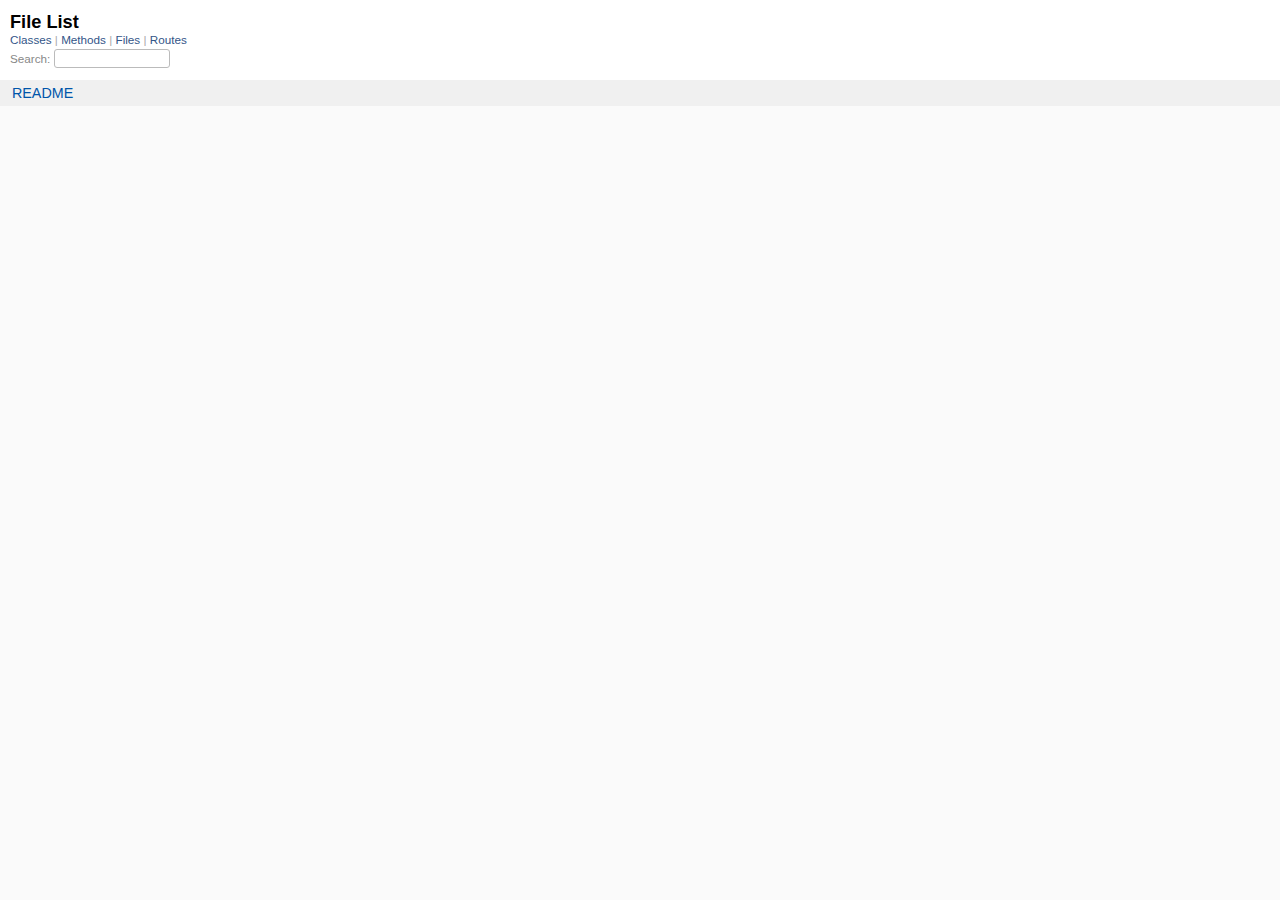
<file: doc/file_list.html>
<!DOCTYPE html>
<html>
  <head>
    <meta name="viewport" content="width=device-width, initial-scale=1.0">
    <meta charset="utf-8" />
    
      <link rel="stylesheet" href="css/full_list.css" type="text/css" media="screen" />
    
      <link rel="stylesheet" href="css/common.css" type="text/css" media="screen" />
    

    
      <script type="text/javascript" charset="utf-8" src="js/jquery.js"></script>
    
      <script type="text/javascript" charset="utf-8" src="js/full_list.js"></script>
    

    <title>File List</title>
    <base id="base_target" target="_parent" />
  </head>
  <body>
    <div id="content">
      <div class="fixed_header">
        <h1 id="full_list_header">File List</h1>
        <div id="full_list_nav">
          
            <span><a target="_self" href="class_list.html">
              Classes
            </a></span>
          
            <span><a target="_self" href="method_list.html">
              Methods
            </a></span>
          
            <span><a target="_self" href="file_list.html">
              Files
            </a></span>
          
            <span><a target="_self" href="route_list.html">
              Routes
            </a></span>
          
        </div>

        <div id="search">Search: <input type="text" /></div>
      </div>

      <ul id="full_list" class="file">
        

  <li id="object_README" class="odd">
    <div class="item"><span class="object_link"><a href="index.html" title="README">README</a></span></div>
  </li>
  


      </ul>
    </div>
  </body>
</html>
</file>
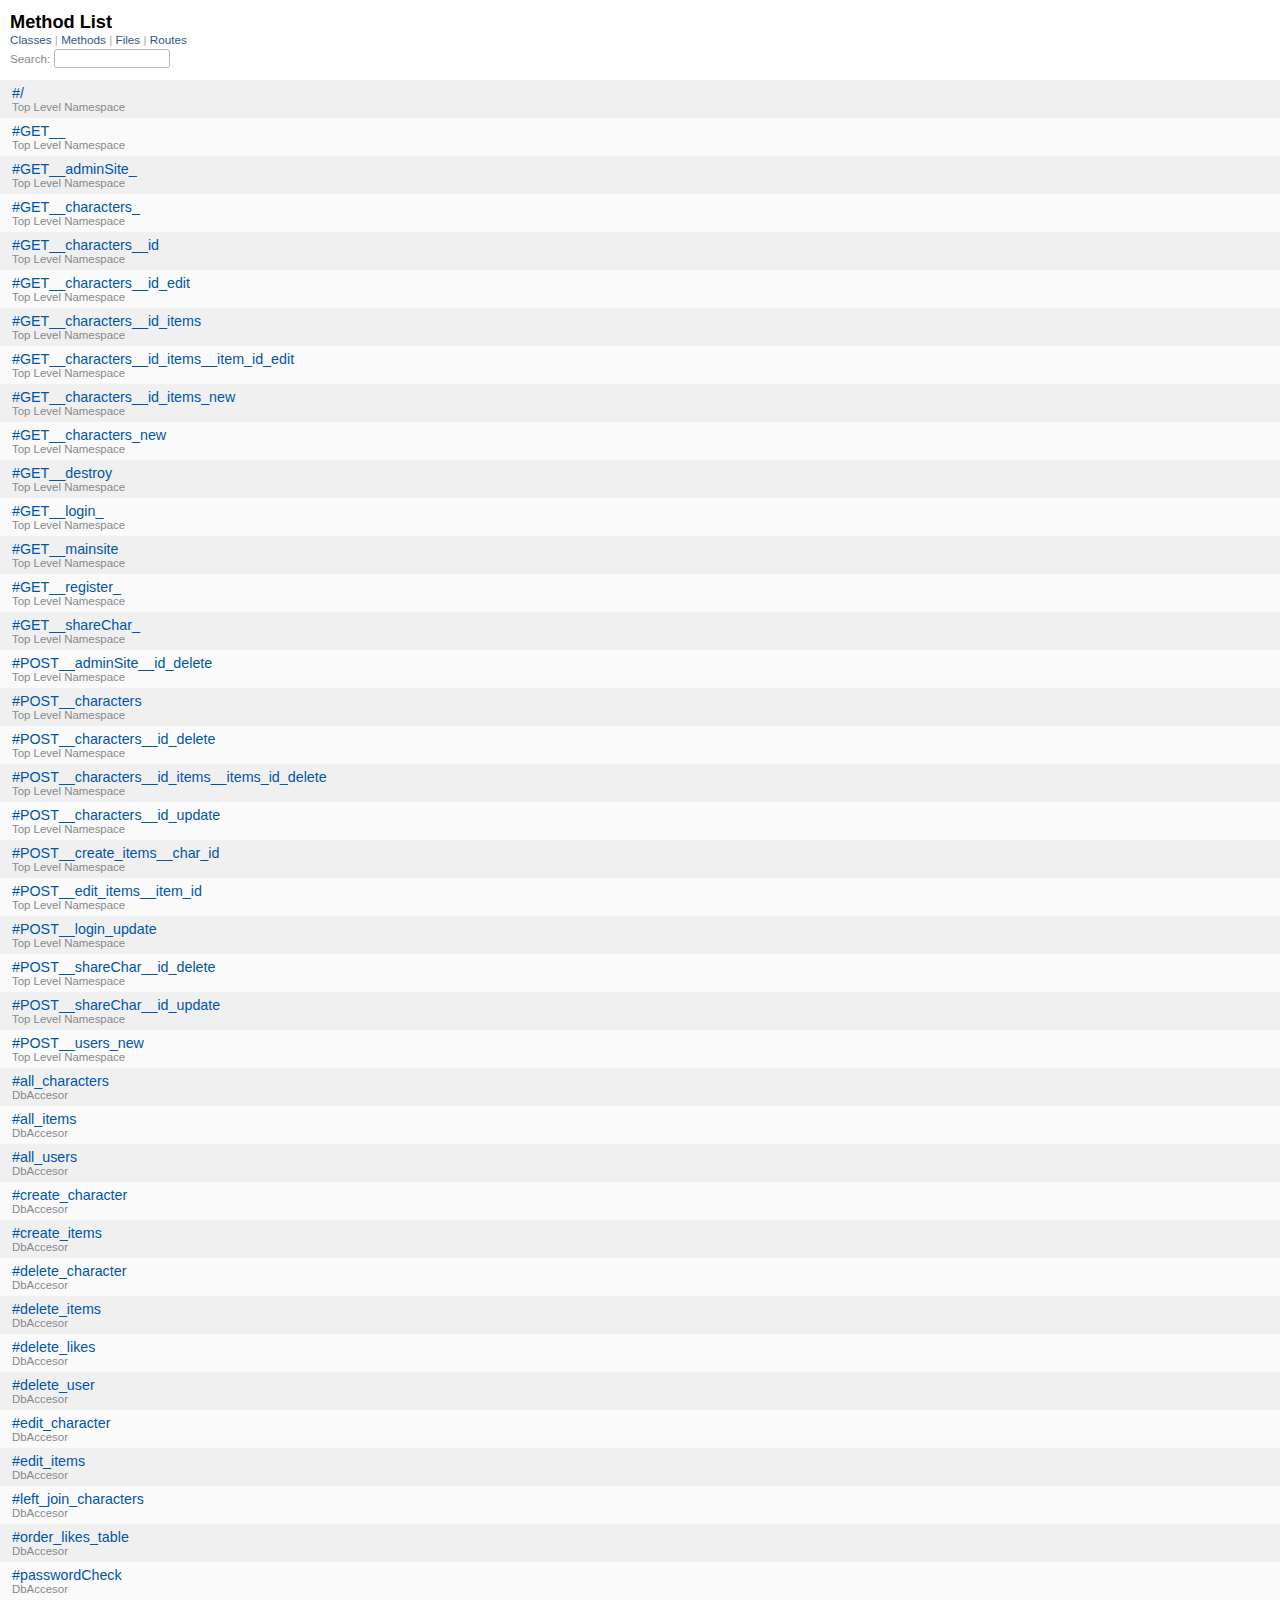
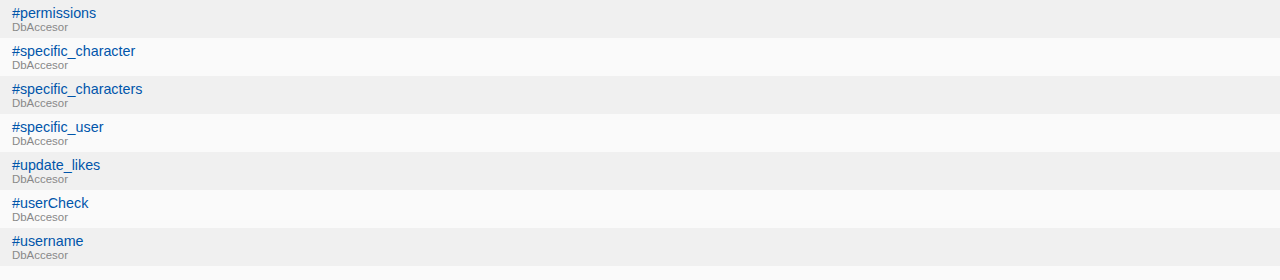
<file: doc/method_list.html>
<!DOCTYPE html>
<html>
  <head>
    <meta name="viewport" content="width=device-width, initial-scale=1.0">
    <meta charset="utf-8" />
    
      <link rel="stylesheet" href="css/full_list.css" type="text/css" media="screen" />
    
      <link rel="stylesheet" href="css/common.css" type="text/css" media="screen" />
    

    
      <script type="text/javascript" charset="utf-8" src="js/jquery.js"></script>
    
      <script type="text/javascript" charset="utf-8" src="js/full_list.js"></script>
    

    <title>Method List</title>
    <base id="base_target" target="_parent" />
  </head>
  <body>
    <div id="content">
      <div class="fixed_header">
        <h1 id="full_list_header">Method List</h1>
        <div id="full_list_nav">
          
            <span><a target="_self" href="class_list.html">
              Classes
            </a></span>
          
            <span><a target="_self" href="method_list.html">
              Methods
            </a></span>
          
            <span><a target="_self" href="file_list.html">
              Files
            </a></span>
          
            <span><a target="_self" href="route_list.html">
              Routes
            </a></span>
          
        </div>

        <div id="search">Search: <input type="text" /></div>
      </div>

      <ul id="full_list" class="method">
        

  <li class="odd ">
    <div class="item">
      <span class='object_link'><a href="top-level-namespace.html#%2F-instance_method" title="#/ (method)">#/</a></span>
      <small>Top Level Namespace</small>
    </div>
  </li>
  

  <li class="even ">
    <div class="item">
      <span class='object_link'><a href="top-level-namespace.html#GET__-instance_method" title="#GET__ (method)">#GET__</a></span>
      <small>Top Level Namespace</small>
    </div>
  </li>
  

  <li class="odd ">
    <div class="item">
      <span class='object_link'><a href="top-level-namespace.html#GET__adminSite_-instance_method" title="#GET__adminSite_ (method)">#GET__adminSite_</a></span>
      <small>Top Level Namespace</small>
    </div>
  </li>
  

  <li class="even ">
    <div class="item">
      <span class='object_link'><a href="top-level-namespace.html#GET__characters_-instance_method" title="#GET__characters_ (method)">#GET__characters_</a></span>
      <small>Top Level Namespace</small>
    </div>
  </li>
  

  <li class="odd ">
    <div class="item">
      <span class='object_link'><a href="top-level-namespace.html#GET__characters__id-instance_method" title="#GET__characters__id (method)">#GET__characters__id</a></span>
      <small>Top Level Namespace</small>
    </div>
  </li>
  

  <li class="even ">
    <div class="item">
      <span class='object_link'><a href="top-level-namespace.html#GET__characters__id_edit-instance_method" title="#GET__characters__id_edit (method)">#GET__characters__id_edit</a></span>
      <small>Top Level Namespace</small>
    </div>
  </li>
  

  <li class="odd ">
    <div class="item">
      <span class='object_link'><a href="top-level-namespace.html#GET__characters__id_items-instance_method" title="#GET__characters__id_items (method)">#GET__characters__id_items</a></span>
      <small>Top Level Namespace</small>
    </div>
  </li>
  

  <li class="even ">
    <div class="item">
      <span class='object_link'><a href="top-level-namespace.html#GET__characters__id_items__item_id_edit-instance_method" title="#GET__characters__id_items__item_id_edit (method)">#GET__characters__id_items__item_id_edit</a></span>
      <small>Top Level Namespace</small>
    </div>
  </li>
  

  <li class="odd ">
    <div class="item">
      <span class='object_link'><a href="top-level-namespace.html#GET__characters__id_items_new-instance_method" title="#GET__characters__id_items_new (method)">#GET__characters__id_items_new</a></span>
      <small>Top Level Namespace</small>
    </div>
  </li>
  

  <li class="even ">
    <div class="item">
      <span class='object_link'><a href="top-level-namespace.html#GET__characters_new-instance_method" title="#GET__characters_new (method)">#GET__characters_new</a></span>
      <small>Top Level Namespace</small>
    </div>
  </li>
  

  <li class="odd ">
    <div class="item">
      <span class='object_link'><a href="top-level-namespace.html#GET__destroy-instance_method" title="#GET__destroy (method)">#GET__destroy</a></span>
      <small>Top Level Namespace</small>
    </div>
  </li>
  

  <li class="even ">
    <div class="item">
      <span class='object_link'><a href="top-level-namespace.html#GET__login_-instance_method" title="#GET__login_ (method)">#GET__login_</a></span>
      <small>Top Level Namespace</small>
    </div>
  </li>
  

  <li class="odd ">
    <div class="item">
      <span class='object_link'><a href="top-level-namespace.html#GET__mainsite-instance_method" title="#GET__mainsite (method)">#GET__mainsite</a></span>
      <small>Top Level Namespace</small>
    </div>
  </li>
  

  <li class="even ">
    <div class="item">
      <span class='object_link'><a href="top-level-namespace.html#GET__register_-instance_method" title="#GET__register_ (method)">#GET__register_</a></span>
      <small>Top Level Namespace</small>
    </div>
  </li>
  

  <li class="odd ">
    <div class="item">
      <span class='object_link'><a href="top-level-namespace.html#GET__shareChar_-instance_method" title="#GET__shareChar_ (method)">#GET__shareChar_</a></span>
      <small>Top Level Namespace</small>
    </div>
  </li>
  

  <li class="even ">
    <div class="item">
      <span class='object_link'><a href="top-level-namespace.html#POST__adminSite__id_delete-instance_method" title="#POST__adminSite__id_delete (method)">#POST__adminSite__id_delete</a></span>
      <small>Top Level Namespace</small>
    </div>
  </li>
  

  <li class="odd ">
    <div class="item">
      <span class='object_link'><a href="top-level-namespace.html#POST__characters-instance_method" title="#POST__characters (method)">#POST__characters</a></span>
      <small>Top Level Namespace</small>
    </div>
  </li>
  

  <li class="even ">
    <div class="item">
      <span class='object_link'><a href="top-level-namespace.html#POST__characters__id_delete-instance_method" title="#POST__characters__id_delete (method)">#POST__characters__id_delete</a></span>
      <small>Top Level Namespace</small>
    </div>
  </li>
  

  <li class="odd ">
    <div class="item">
      <span class='object_link'><a href="top-level-namespace.html#POST__characters__id_items__items_id_delete-instance_method" title="#POST__characters__id_items__items_id_delete (method)">#POST__characters__id_items__items_id_delete</a></span>
      <small>Top Level Namespace</small>
    </div>
  </li>
  

  <li class="even ">
    <div class="item">
      <span class='object_link'><a href="top-level-namespace.html#POST__characters__id_update-instance_method" title="#POST__characters__id_update (method)">#POST__characters__id_update</a></span>
      <small>Top Level Namespace</small>
    </div>
  </li>
  

  <li class="odd ">
    <div class="item">
      <span class='object_link'><a href="top-level-namespace.html#POST__create_items__char_id-instance_method" title="#POST__create_items__char_id (method)">#POST__create_items__char_id</a></span>
      <small>Top Level Namespace</small>
    </div>
  </li>
  

  <li class="even ">
    <div class="item">
      <span class='object_link'><a href="top-level-namespace.html#POST__edit_items__item_id-instance_method" title="#POST__edit_items__item_id (method)">#POST__edit_items__item_id</a></span>
      <small>Top Level Namespace</small>
    </div>
  </li>
  

  <li class="odd ">
    <div class="item">
      <span class='object_link'><a href="top-level-namespace.html#POST__login_update-instance_method" title="#POST__login_update (method)">#POST__login_update</a></span>
      <small>Top Level Namespace</small>
    </div>
  </li>
  

  <li class="even ">
    <div class="item">
      <span class='object_link'><a href="top-level-namespace.html#POST__shareChar__id_delete-instance_method" title="#POST__shareChar__id_delete (method)">#POST__shareChar__id_delete</a></span>
      <small>Top Level Namespace</small>
    </div>
  </li>
  

  <li class="odd ">
    <div class="item">
      <span class='object_link'><a href="top-level-namespace.html#POST__shareChar__id_update-instance_method" title="#POST__shareChar__id_update (method)">#POST__shareChar__id_update</a></span>
      <small>Top Level Namespace</small>
    </div>
  </li>
  

  <li class="even ">
    <div class="item">
      <span class='object_link'><a href="top-level-namespace.html#POST__users_new-instance_method" title="#POST__users_new (method)">#POST__users_new</a></span>
      <small>Top Level Namespace</small>
    </div>
  </li>
  

  <li class="odd ">
    <div class="item">
      <span class='object_link'><a href="DbAccesor.html#all_characters-instance_method" title="DbAccesor#all_characters (method)">#all_characters</a></span>
      <small>DbAccesor</small>
    </div>
  </li>
  

  <li class="even ">
    <div class="item">
      <span class='object_link'><a href="DbAccesor.html#all_items-instance_method" title="DbAccesor#all_items (method)">#all_items</a></span>
      <small>DbAccesor</small>
    </div>
  </li>
  

  <li class="odd ">
    <div class="item">
      <span class='object_link'><a href="DbAccesor.html#all_users-instance_method" title="DbAccesor#all_users (method)">#all_users</a></span>
      <small>DbAccesor</small>
    </div>
  </li>
  

  <li class="even ">
    <div class="item">
      <span class='object_link'><a href="DbAccesor.html#create_character-instance_method" title="DbAccesor#create_character (method)">#create_character</a></span>
      <small>DbAccesor</small>
    </div>
  </li>
  

  <li class="odd ">
    <div class="item">
      <span class='object_link'><a href="DbAccesor.html#create_items-instance_method" title="DbAccesor#create_items (method)">#create_items</a></span>
      <small>DbAccesor</small>
    </div>
  </li>
  

  <li class="even ">
    <div class="item">
      <span class='object_link'><a href="DbAccesor.html#delete_character-instance_method" title="DbAccesor#delete_character (method)">#delete_character</a></span>
      <small>DbAccesor</small>
    </div>
  </li>
  

  <li class="odd ">
    <div class="item">
      <span class='object_link'><a href="DbAccesor.html#delete_items-instance_method" title="DbAccesor#delete_items (method)">#delete_items</a></span>
      <small>DbAccesor</small>
    </div>
  </li>
  

  <li class="even ">
    <div class="item">
      <span class='object_link'><a href="DbAccesor.html#delete_likes-instance_method" title="DbAccesor#delete_likes (method)">#delete_likes</a></span>
      <small>DbAccesor</small>
    </div>
  </li>
  

  <li class="odd ">
    <div class="item">
      <span class='object_link'><a href="DbAccesor.html#delete_user-instance_method" title="DbAccesor#delete_user (method)">#delete_user</a></span>
      <small>DbAccesor</small>
    </div>
  </li>
  

  <li class="even ">
    <div class="item">
      <span class='object_link'><a href="DbAccesor.html#edit_character-instance_method" title="DbAccesor#edit_character (method)">#edit_character</a></span>
      <small>DbAccesor</small>
    </div>
  </li>
  

  <li class="odd ">
    <div class="item">
      <span class='object_link'><a href="DbAccesor.html#edit_items-instance_method" title="DbAccesor#edit_items (method)">#edit_items</a></span>
      <small>DbAccesor</small>
    </div>
  </li>
  

  <li class="even ">
    <div class="item">
      <span class='object_link'><a href="DbAccesor.html#left_join_characters-instance_method" title="DbAccesor#left_join_characters (method)">#left_join_characters</a></span>
      <small>DbAccesor</small>
    </div>
  </li>
  

  <li class="odd ">
    <div class="item">
      <span class='object_link'><a href="DbAccesor.html#order_likes_table-instance_method" title="DbAccesor#order_likes_table (method)">#order_likes_table</a></span>
      <small>DbAccesor</small>
    </div>
  </li>
  

  <li class="even ">
    <div class="item">
      <span class='object_link'><a href="DbAccesor.html#passwordCheck-instance_method" title="DbAccesor#passwordCheck (method)">#passwordCheck</a></span>
      <small>DbAccesor</small>
    </div>
  </li>
  

  <li class="odd ">
    <div class="item">
      <span class='object_link'><a href="DbAccesor.html#permissions-instance_method" title="DbAccesor#permissions (method)">#permissions</a></span>
      <small>DbAccesor</small>
    </div>
  </li>
  

  <li class="even ">
    <div class="item">
      <span class='object_link'><a href="DbAccesor.html#specific_character-instance_method" title="DbAccesor#specific_character (method)">#specific_character</a></span>
      <small>DbAccesor</small>
    </div>
  </li>
  

  <li class="odd ">
    <div class="item">
      <span class='object_link'><a href="DbAccesor.html#specific_characters-instance_method" title="DbAccesor#specific_characters (method)">#specific_characters</a></span>
      <small>DbAccesor</small>
    </div>
  </li>
  

  <li class="even ">
    <div class="item">
      <span class='object_link'><a href="DbAccesor.html#specific_user-instance_method" title="DbAccesor#specific_user (method)">#specific_user</a></span>
      <small>DbAccesor</small>
    </div>
  </li>
  

  <li class="odd ">
    <div class="item">
      <span class='object_link'><a href="DbAccesor.html#update_likes-instance_method" title="DbAccesor#update_likes (method)">#update_likes</a></span>
      <small>DbAccesor</small>
    </div>
  </li>
  

  <li class="even ">
    <div class="item">
      <span class='object_link'><a href="DbAccesor.html#userCheck-instance_method" title="DbAccesor#userCheck (method)">#userCheck</a></span>
      <small>DbAccesor</small>
    </div>
  </li>
  

  <li class="odd ">
    <div class="item">
      <span class='object_link'><a href="DbAccesor.html#username-instance_method" title="DbAccesor#username (method)">#username</a></span>
      <small>DbAccesor</small>
    </div>
  </li>
  


      </ul>
    </div>
  </body>
</html>
</file>
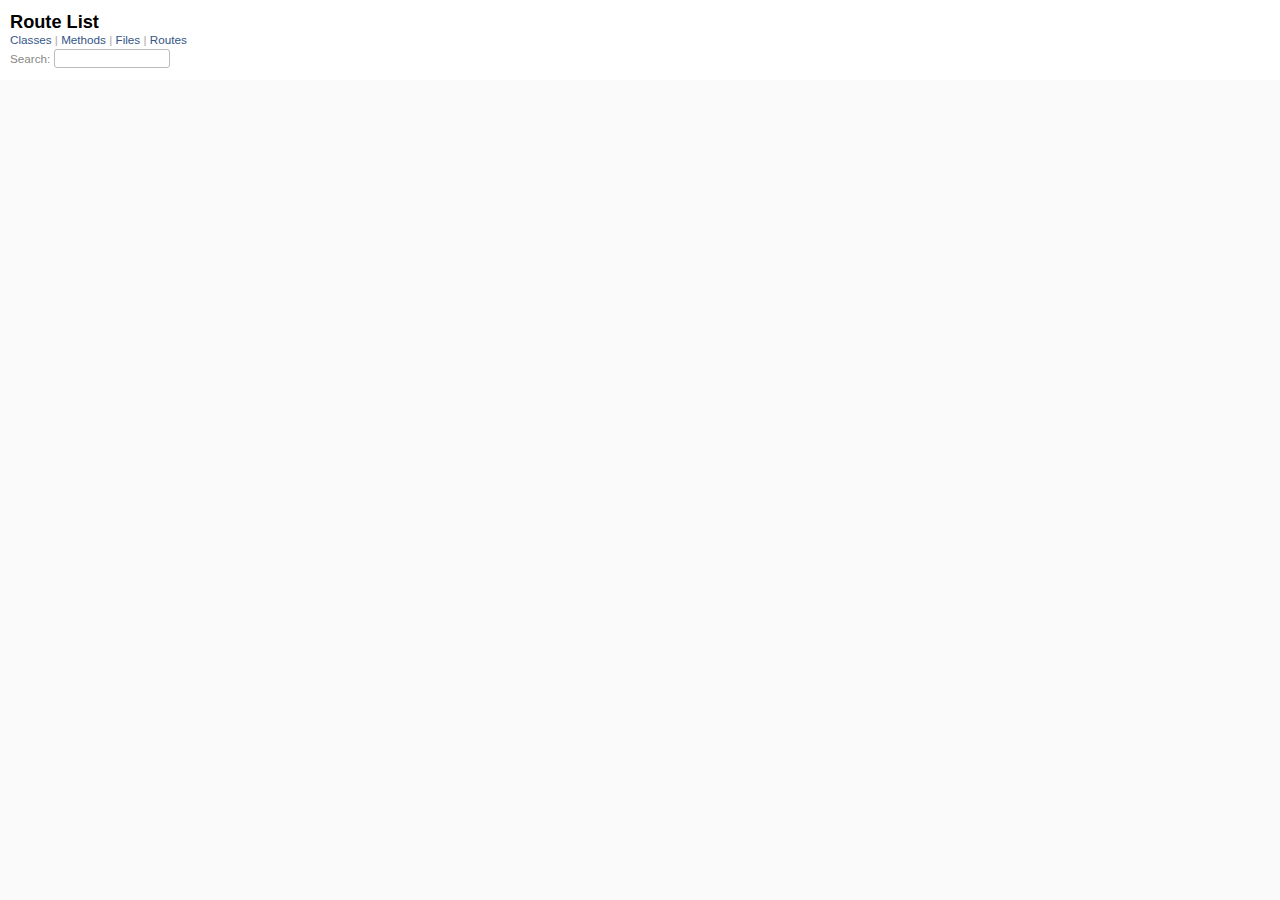
<file: doc/route_list.html>
<!DOCTYPE html>
<html>
  <head>
    <meta name="viewport" content="width=device-width, initial-scale=1.0">
    <meta charset="utf-8" />
    
      <link rel="stylesheet" href="css/full_list.css" type="text/css" media="screen" />
    
      <link rel="stylesheet" href="css/common.css" type="text/css" media="screen" />
    

    
      <script type="text/javascript" charset="utf-8" src="js/jquery.js"></script>
    
      <script type="text/javascript" charset="utf-8" src="js/full_list.js"></script>
    

    <title>Route List</title>
    <base id="base_target" target="_parent" />
  </head>
  <body>
    <div id="content">
      <div class="fixed_header">
        <h1 id="full_list_header">Route List</h1>
        <div id="full_list_nav">
          
            <span><a target="_self" href="class_list.html">
              Classes
            </a></span>
          
            <span><a target="_self" href="method_list.html">
              Methods
            </a></span>
          
            <span><a target="_self" href="file_list.html">
              Files
            </a></span>
          
            <span><a target="_self" href="route_list.html">
              Routes
            </a></span>
          
        </div>

        <div id="search">Search: <input type="text" /></div>
      </div>

      <ul id="full_list" class="class">
        


      </ul>
    </div>
  </body>
</html>
</file>
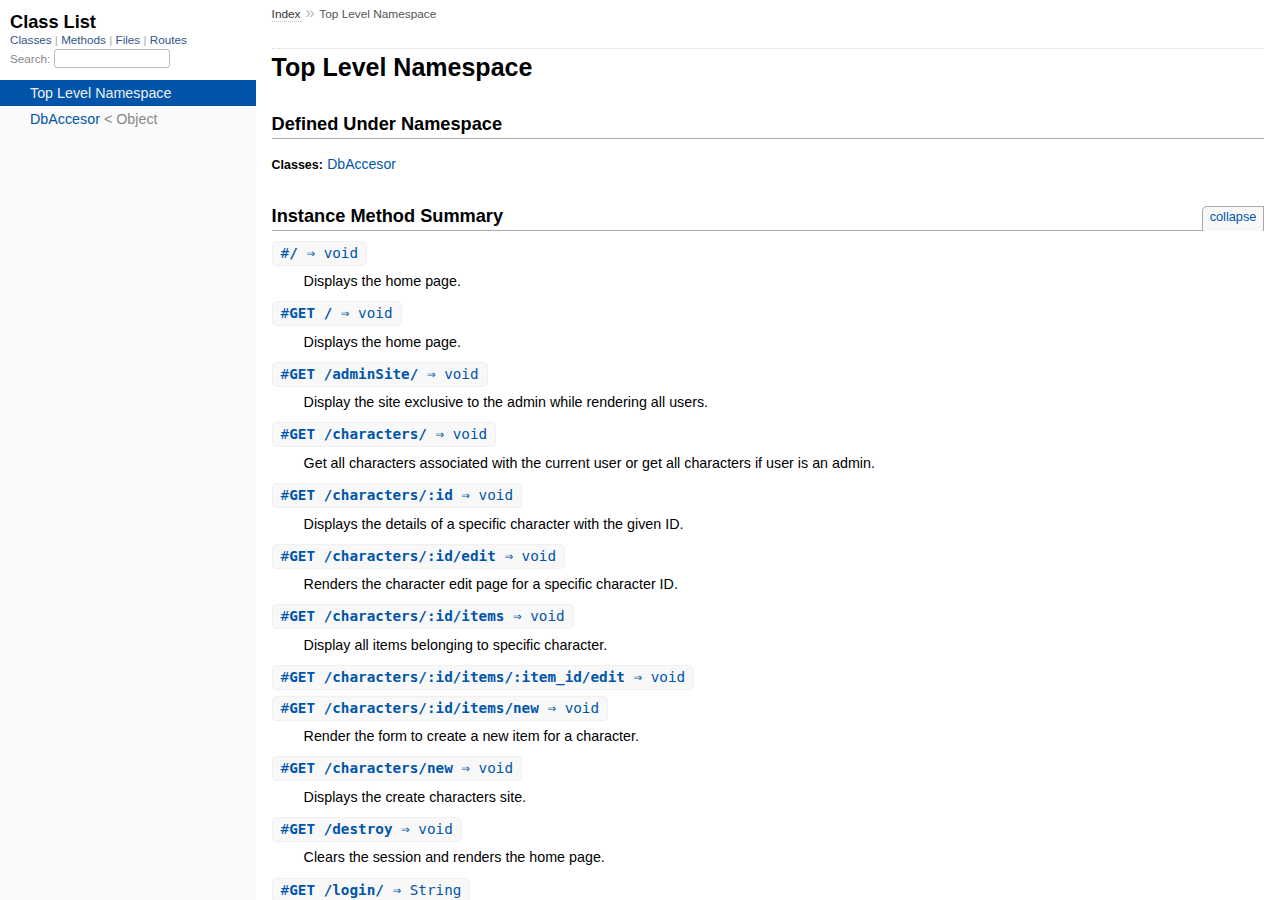
<file: doc/top-level-namespace.html>
<!DOCTYPE html>
<html>
  <head>
    <meta charset="utf-8">
<meta name="viewport" content="width=device-width, initial-scale=1.0">
<title>
  Top Level Namespace
  
    &mdash; Documentation by YARD 0.9.34
  
</title>

  <link rel="stylesheet" href="css/style.css" type="text/css" />

  <link rel="stylesheet" href="css/common.css" type="text/css" />

<script type="text/javascript">
  pathId = "";
  relpath = '';
</script>


  <script type="text/javascript" charset="utf-8" src="js/jquery.js"></script>

  <script type="text/javascript" charset="utf-8" src="js/app.js"></script>

  <script type="text/javascript" charset="utf-8" src="js/custom.js"></script>


  </head>
  <body>
    <div class="nav_wrap">
      <iframe id="nav" src="class_list.html?1"></iframe>
      <div id="resizer"></div>
    </div>

    <div id="main" tabindex="-1">
      <div id="header">
        <div id="menu">
  
    <a href="_index.html">Index</a> &raquo;
    
    
    <span class="title">Top Level Namespace</span>
  
</div>

        <div id="search">
  
    <a class="full_list_link" id="class_list_link"
        href="class_list.html">

        <svg width="24" height="24">
          <rect x="0" y="4" width="24" height="4" rx="1" ry="1"></rect>
          <rect x="0" y="12" width="24" height="4" rx="1" ry="1"></rect>
          <rect x="0" y="20" width="24" height="4" rx="1" ry="1"></rect>
        </svg>
    </a>
  
</div>
        <div class="clear"></div>
      </div>

      <div id="content"><h1>Top Level Namespace
  
  
  
</h1>
<div class="box_info">
  

  
  
  
  
  

  

  
</div>

<h2>Defined Under Namespace</h2>
<p class="children">
  
    
  
    
      <strong class="classes">Classes:</strong> <span class='object_link'><a href="DbAccesor.html" title="DbAccesor (class)">DbAccesor</a></span>
    
  
</p>







  
    <h2>
      Instance Method Summary
      <small><a href="#" class="summary_toggle">collapse</a></small>
    </h2>

    <ul class="summary">
      
        <li class="public ">
  <span class="summary_signature">
    
      <a href="top-level-namespace.html#%2F-instance_method" title="#/ (instance method)">#<strong>/</strong>  &#x21d2; void </a>
    

    
  </span>
  
  
  
  
  
  
  

  
    <span class="summary_desc"><div class='inline'>
<p>Displays the home page.</p>
</div></span>
  
</li>

      
        <li class="public ">
  <span class="summary_signature">
    
      <a href="top-level-namespace.html#GET__-instance_method" title="#GET / (instance method)">#<strong>GET /</strong>  &#x21d2; void </a>
    

    
  </span>
  
  
  
  
  
  
  

  
    <span class="summary_desc"><div class='inline'>
<p>Displays the home page.</p>
</div></span>
  
</li>

      
        <li class="public ">
  <span class="summary_signature">
    
      <a href="top-level-namespace.html#GET__adminSite_-instance_method" title="#GET /adminSite/ (instance method)">#<strong>GET /adminSite/</strong>  &#x21d2; void </a>
    

    
  </span>
  
  
  
  
  
  
  

  
    <span class="summary_desc"><div class='inline'>
<p>Display the site exclusive to the admin while rendering all users.</p>
</div></span>
  
</li>

      
        <li class="public ">
  <span class="summary_signature">
    
      <a href="top-level-namespace.html#GET__characters_-instance_method" title="#GET /characters/ (instance method)">#<strong>GET /characters/</strong>  &#x21d2; void </a>
    

    
  </span>
  
  
  
  
  
  
  

  
    <span class="summary_desc"><div class='inline'>
<p>Get all characters associated with the current user or get all characters if user is an admin.</p>
</div></span>
  
</li>

      
        <li class="public ">
  <span class="summary_signature">
    
      <a href="top-level-namespace.html#GET__characters__id-instance_method" title="#GET /characters/:id (instance method)">#<strong>GET /characters/:id</strong>  &#x21d2; void </a>
    

    
  </span>
  
  
  
  
  
  
  

  
    <span class="summary_desc"><div class='inline'>
<p>Displays the details of a specific character with the given ID.</p>
</div></span>
  
</li>

      
        <li class="public ">
  <span class="summary_signature">
    
      <a href="top-level-namespace.html#GET__characters__id_edit-instance_method" title="#GET /characters/:id/edit (instance method)">#<strong>GET /characters/:id/edit</strong>  &#x21d2; void </a>
    

    
  </span>
  
  
  
  
  
  
  

  
    <span class="summary_desc"><div class='inline'>
<p>Renders the character edit page for a specific character ID.</p>
</div></span>
  
</li>

      
        <li class="public ">
  <span class="summary_signature">
    
      <a href="top-level-namespace.html#GET__characters__id_items-instance_method" title="#GET /characters/:id/items (instance method)">#<strong>GET /characters/:id/items</strong>  &#x21d2; void </a>
    

    
  </span>
  
  
  
  
  
  
  

  
    <span class="summary_desc"><div class='inline'>
<p>Display all items belonging to specific character.</p>
</div></span>
  
</li>

      
        <li class="public ">
  <span class="summary_signature">
    
      <a href="top-level-namespace.html#GET__characters__id_items__item_id_edit-instance_method" title="#GET /characters/:id/items/:item_id/edit (instance method)">#<strong>GET /characters/:id/items/:item_id/edit</strong>  &#x21d2; void </a>
    

    
  </span>
  
  
  
  
  
  
  

  
    <span class="summary_desc"><div class='inline'></div></span>
  
</li>

      
        <li class="public ">
  <span class="summary_signature">
    
      <a href="top-level-namespace.html#GET__characters__id_items_new-instance_method" title="#GET /characters/:id/items/new (instance method)">#<strong>GET /characters/:id/items/new</strong>  &#x21d2; void </a>
    

    
  </span>
  
  
  
  
  
  
  

  
    <span class="summary_desc"><div class='inline'>
<p>Render the form to create a new item for a character.</p>
</div></span>
  
</li>

      
        <li class="public ">
  <span class="summary_signature">
    
      <a href="top-level-namespace.html#GET__characters_new-instance_method" title="#GET /characters/new (instance method)">#<strong>GET /characters/new</strong>  &#x21d2; void </a>
    

    
  </span>
  
  
  
  
  
  
  

  
    <span class="summary_desc"><div class='inline'>
<p>Displays the create characters site.</p>
</div></span>
  
</li>

      
        <li class="public ">
  <span class="summary_signature">
    
      <a href="top-level-namespace.html#GET__destroy-instance_method" title="#GET /destroy (instance method)">#<strong>GET /destroy</strong>  &#x21d2; void </a>
    

    
  </span>
  
  
  
  
  
  
  

  
    <span class="summary_desc"><div class='inline'>
<p>Clears the session and renders the home page.</p>
</div></span>
  
</li>

      
        <li class="public ">
  <span class="summary_signature">
    
      <a href="top-level-namespace.html#GET__login_-instance_method" title="#GET /login/ (instance method)">#<strong>GET /login/</strong>  &#x21d2; String </a>
    

    
  </span>
  
  
  
  
  
  
  

  
    <span class="summary_desc"><div class='inline'>
<p>Display the login form.</p>
</div></span>
  
</li>

      
        <li class="public ">
  <span class="summary_signature">
    
      <a href="top-level-namespace.html#GET__mainsite-instance_method" title="#GET /mainsite (instance method)">#<strong>GET /mainsite</strong>  &#x21d2; void </a>
    

    
  </span>
  
  
  
  
  
  
  

  
    <span class="summary_desc"><div class='inline'>
<p>Displays the main site.</p>
</div></span>
  
</li>

      
        <li class="public ">
  <span class="summary_signature">
    
      <a href="top-level-namespace.html#GET__register_-instance_method" title="#GET /register/ (instance method)">#<strong>GET /register/</strong>  &#x21d2; String </a>
    

    
  </span>
  
  
  
  
  
  
  

  
    <span class="summary_desc"><div class='inline'>
<p>Display the register form.</p>
</div></span>
  
</li>

      
        <li class="public ">
  <span class="summary_signature">
    
      <a href="top-level-namespace.html#GET__shareChar_-instance_method" title="#GET /shareChar/ (instance method)">#<strong>GET /shareChar/</strong>  &#x21d2; void </a>
    

    
  </span>
  
  
  
  
  
  
  

  
    <span class="summary_desc"><div class='inline'>
<p>Displays all characters and users to be shared with.</p>
</div></span>
  
</li>

      
        <li class="public ">
  <span class="summary_signature">
    
      <a href="top-level-namespace.html#POST__adminSite__id_delete-instance_method" title="#POST /adminSite/:id/delete (instance method)">#<strong>POST /adminSite/:id/delete</strong>  &#x21d2; void </a>
    

    
  </span>
  
  
  
  
  
  
  

  
    <span class="summary_desc"><div class='inline'>
<p>Delete the user with specified id from database.</p>
</div></span>
  
</li>

      
        <li class="public ">
  <span class="summary_signature">
    
      <a href="top-level-namespace.html#POST__characters-instance_method" title="#POST /characters (instance method)">#<strong>POST /characters</strong>  &#x21d2; void </a>
    

    
  </span>
  
  
  
  
  
  
  

  
    <span class="summary_desc"><div class='inline'>
<p>Create a new character in the database.</p>
</div></span>
  
</li>

      
        <li class="public ">
  <span class="summary_signature">
    
      <a href="top-level-namespace.html#POST__characters__id_delete-instance_method" title="#POST /characters/:id/delete (instance method)">#<strong>POST /characters/:id/delete</strong>  &#x21d2; void </a>
    

    
  </span>
  
  
  
  
  
  
  

  
    <span class="summary_desc"><div class='inline'>
<p>Deletes a character from the database by ID.</p>
</div></span>
  
</li>

      
        <li class="public ">
  <span class="summary_signature">
    
      <a href="top-level-namespace.html#POST__characters__id_items__items_id_delete-instance_method" title="#POST /characters/:id/items/:items_id/delete (instance method)">#<strong>POST /characters/:id/items/:items_id/delete</strong>  &#x21d2; Object </a>
    

    
  </span>
  
  
  
  
  
  
  

  
    <span class="summary_desc"><div class='inline'>
<p>Delete item connected with specific character.</p>
</div></span>
  
</li>

      
        <li class="public ">
  <span class="summary_signature">
    
      <a href="top-level-namespace.html#POST__characters__id_update-instance_method" title="#POST /characters/:id/update (instance method)">#<strong>POST /characters/:id/update</strong>  &#x21d2; void </a>
    

    
  </span>
  
  
  
  
  
  
  

  
    <span class="summary_desc"><div class='inline'>
<p>Edits an existing character from the database.</p>
</div></span>
  
</li>

      
        <li class="public ">
  <span class="summary_signature">
    
      <a href="top-level-namespace.html#POST__create_items__char_id-instance_method" title="#POST /create_items/:char_id (instance method)">#<strong>POST /create_items/:char_id</strong>  &#x21d2; void </a>
    

    
  </span>
  
  
  
  
  
  
  

  
    <span class="summary_desc"><div class='inline'></div></span>
  
</li>

      
        <li class="public ">
  <span class="summary_signature">
    
      <a href="top-level-namespace.html#POST__edit_items__item_id-instance_method" title="#POST /edit_items/:item_id (instance method)">#<strong>POST /edit_items/:item_id</strong>  &#x21d2; void </a>
    

    
  </span>
  
  
  
  
  
  
  

  
    <span class="summary_desc"><div class='inline'>
<p>Updates an item’s name and description.</p>
</div></span>
  
</li>

      
        <li class="public ">
  <span class="summary_signature">
    
      <a href="top-level-namespace.html#POST__login_update-instance_method" title="#POST /login/update (instance method)">#<strong>POST /login/update</strong>  &#x21d2; void </a>
    

    
  </span>
  
  
  
  
  
  
  

  
    <span class="summary_desc"><div class='inline'>
<p>Authenticates a user with username and password and updates their session if succesfull.</p>
</div></span>
  
</li>

      
        <li class="public ">
  <span class="summary_signature">
    
      <a href="top-level-namespace.html#POST__shareChar__id_delete-instance_method" title="#POST /shareChar/:id/delete (instance method)">#<strong>POST /shareChar/:id/delete</strong>  &#x21d2; void </a>
    

    
  </span>
  
  
  
  
  
  
  

  
    <span class="summary_desc"><div class='inline'>
<p>Deletes the likes of a shared character for the current user.</p>
</div></span>
  
</li>

      
        <li class="public ">
  <span class="summary_signature">
    
      <a href="top-level-namespace.html#POST__shareChar__id_update-instance_method" title="#POST /shareChar/:id/update (instance method)">#<strong>POST /shareChar/:id/update</strong>  &#x21d2; void </a>
    

    
  </span>
  
  
  
  
  
  
  

  
    <span class="summary_desc"><div class='inline'>
<p>Updates a like for shared character.</p>
</div></span>
  
</li>

      
        <li class="public ">
  <span class="summary_signature">
    
      <a href="top-level-namespace.html#POST__users_new-instance_method" title="#POST /users/new (instance method)">#<strong>POST /users/new</strong>  &#x21d2; void </a>
    

    
  </span>
  
  
  
  
  
  
  

  
    <span class="summary_desc"><div class='inline'>
<p>Registers a new user with the provided username and password.</p>
</div></span>
  
</li>

      
    </ul>
  



  <div id="instance_method_details" class="method_details_list">
    <h2>Instance Method Details</h2>

    
      <div class="method_details first">
  <h3 class="signature first" id="/-instance_method">
  
    #<strong>/</strong>  &#x21d2; <tt>void</tt> 
  

  

  
</h3><div class="docstring">
  <div class="discussion">
    <p class="note returns_void">This method returns an undefined value.</p>
<p>Displays the home page</p>


  </div>
</div>
<div class="tags">
  



</div><table class="source_code">
  <tr>
    <td>
      <pre class="lines">


110
111
112</pre>
    </td>
    <td>
      <pre class="code"><span class="info file"># File 'app.rb', line 110</span>

<span class='id identifier rubyid_get'>get</span> <span class='tstring'><span class='tstring_beg'>&#39;</span><span class='tstring_content'>/</span><span class='tstring_end'>&#39;</span></span> <span class='kw'>do</span>
  <span class='id identifier rubyid_slim'>slim</span> <span class='symbol'>:homePage</span>
<span class='kw'>end</span></pre>
    </td>
  </tr>
</table>
</div>
    
      <div class="method_details ">
  <h3 class="signature " id="GET__-instance_method">
  
    #<strong>GET /</strong>  &#x21d2; <tt>void</tt> 
  

  

  
</h3><div class="docstring">
  <div class="discussion">
    <p class="note returns_void">This method returns an undefined value.</p>
<p>Displays the home page</p>


  </div>
</div>
<div class="tags">
  



</div><table class="source_code">
  <tr>
    <td>
      <pre class="lines">


110
111
112</pre>
    </td>
    <td>
      <pre class="code"><span class="info file"># File 'app.rb', line 110</span>

<span class='id identifier rubyid_get'>get</span> <span class='tstring'><span class='tstring_beg'>&#39;</span><span class='tstring_content'>/</span><span class='tstring_end'>&#39;</span></span> <span class='kw'>do</span>
  <span class='id identifier rubyid_slim'>slim</span> <span class='symbol'>:homePage</span>
<span class='kw'>end</span></pre>
    </td>
  </tr>
</table>
</div>
    
      <div class="method_details ">
  <h3 class="signature " id="GET__adminSite_-instance_method">
  
    #<strong>GET /adminSite/</strong>  &#x21d2; <tt>void</tt> 
  

  

  
</h3><div class="docstring">
  <div class="discussion">
    <p class="note returns_void">This method returns an undefined value.</p>
<p>Display the site exclusive to the admin while rendering all users</p>


  </div>
</div>
<div class="tags">
  



</div><table class="source_code">
  <tr>
    <td>
      <pre class="lines">


172
173
174
175</pre>
    </td>
    <td>
      <pre class="code"><span class="info file"># File 'app.rb', line 172</span>

<span class='id identifier rubyid_get'>get</span> <span class='tstring'><span class='tstring_beg'>&#39;</span><span class='tstring_content'>/adminSite/</span><span class='tstring_end'>&#39;</span></span> <span class='kw'>do</span>
  <span class='ivar'>@all_users</span> <span class='op'>=</span> <span class='const'><span class='object_link'><a href="DbAccesor.html" title="DbAccesor (class)">DbAccesor</a></span></span><span class='period'>.</span><span class='id identifier rubyid_new'>new</span><span class='period'>.</span><span class='id identifier rubyid_all_users'><span class='object_link'><a href="DbAccesor.html#all_users-instance_method" title="DbAccesor#all_users (method)">all_users</a></span></span><span class='lparen'>(</span><span class='rparen'>)</span>
  <span class='id identifier rubyid_slim'>slim</span> <span class='symbol'>:adminSite</span>
<span class='kw'>end</span></pre>
    </td>
  </tr>
</table>
</div>
    
      <div class="method_details ">
  <h3 class="signature " id="GET__characters_-instance_method">
  
    #<strong>GET /characters/</strong>  &#x21d2; <tt>void</tt> 
  

  

  
</h3><div class="docstring">
  <div class="discussion">
    <p class="note returns_void">This method returns an undefined value.</p>
<p>Get all characters associated with the current user or get all characters if user is an admin</p>


  </div>
</div>
<div class="tags">
  



</div><table class="source_code">
  <tr>
    <td>
      <pre class="lines">


157
158
159
160
161
162
163
164
165
166
167</pre>
    </td>
    <td>
      <pre class="code"><span class="info file"># File 'app.rb', line 157</span>

<span class='id identifier rubyid_get'>get</span> <span class='tstring'><span class='tstring_beg'>&#39;</span><span class='tstring_content'>/characters/</span><span class='tstring_end'>&#39;</span></span> <span class='kw'>do</span>
  <span class='id identifier rubyid_user_id'>user_id</span> <span class='op'>=</span> <span class='id identifier rubyid_session'>session</span><span class='lbracket'>[</span><span class='symbol'>:id</span><span class='rbracket'>]</span>
  <span class='ivar'>@permissions</span> <span class='op'>=</span> <span class='const'><span class='object_link'><a href="DbAccesor.html" title="DbAccesor (class)">DbAccesor</a></span></span><span class='period'>.</span><span class='id identifier rubyid_new'>new</span><span class='period'>.</span><span class='id identifier rubyid_permissions'><span class='object_link'><a href="DbAccesor.html#permissions-instance_method" title="DbAccesor#permissions (method)">permissions</a></span></span><span class='lparen'>(</span><span class='id identifier rubyid_user_id'>user_id</span><span class='rparen'>)</span>
  
  <span class='kw'>if</span> <span class='ivar'>@permissions</span><span class='lbracket'>[</span><span class='tstring'><span class='tstring_beg'>&quot;</span><span class='tstring_content'>permissions</span><span class='tstring_end'>&quot;</span></span><span class='rbracket'>]</span> <span class='op'>==</span> <span class='int'>1</span>
    <span class='ivar'>@characters</span> <span class='op'>=</span> <span class='const'><span class='object_link'><a href="DbAccesor.html" title="DbAccesor (class)">DbAccesor</a></span></span><span class='period'>.</span><span class='id identifier rubyid_new'>new</span><span class='period'>.</span><span class='id identifier rubyid_all_characters'><span class='object_link'><a href="DbAccesor.html#all_characters-instance_method" title="DbAccesor#all_characters (method)">all_characters</a></span></span><span class='lparen'>(</span><span class='rparen'>)</span>
  <span class='kw'>else</span>
    <span class='ivar'>@characters</span> <span class='op'>=</span> <span class='const'><span class='object_link'><a href="DbAccesor.html" title="DbAccesor (class)">DbAccesor</a></span></span><span class='period'>.</span><span class='id identifier rubyid_new'>new</span><span class='period'>.</span><span class='id identifier rubyid_specific_characters'><span class='object_link'><a href="DbAccesor.html#specific_characters-instance_method" title="DbAccesor#specific_characters (method)">specific_characters</a></span></span><span class='lparen'>(</span><span class='id identifier rubyid_user_id'>user_id</span><span class='rparen'>)</span>
  <span class='kw'>end</span>
  <span class='id identifier rubyid_slim'>slim</span> <span class='lparen'>(</span><span class='symbol'>:&quot;characters/index&quot;</span><span class='rparen'>)</span>
<span class='kw'>end</span></pre>
    </td>
  </tr>
</table>
</div>
    
      <div class="method_details ">
  <h3 class="signature " id="GET__characters__id-instance_method">
  
    #<strong>GET /characters/:id</strong>  &#x21d2; <tt>void</tt> 
  

  

  
</h3><div class="docstring">
  <div class="discussion">
    <p class="note returns_void">This method returns an undefined value.</p>
<p>Displays the details of a specific character with the given ID. If the user has sufficient permissions, they can view any character. Otherwise, they can only view characters that they own.</p>


  </div>
</div>
<div class="tags">
  
  




</div><table class="source_code">
  <tr>
    <td>
      <pre class="lines">


276
277
278
279
280
281
282
283
284
285
286
287
288</pre>
    </td>
    <td>
      <pre class="code"><span class="info file"># File 'app.rb', line 276</span>

<span class='id identifier rubyid_get'>get</span> <span class='tstring'><span class='tstring_beg'>&#39;</span><span class='tstring_content'>/characters/:id</span><span class='tstring_end'>&#39;</span></span> <span class='kw'>do</span>
  <span class='id identifier rubyid_permissions'>permissions</span> <span class='op'>=</span> <span class='const'><span class='object_link'><a href="DbAccesor.html" title="DbAccesor (class)">DbAccesor</a></span></span><span class='period'>.</span><span class='id identifier rubyid_new'>new</span><span class='period'>.</span><span class='id identifier rubyid_permissions'><span class='object_link'><a href="DbAccesor.html#permissions-instance_method" title="DbAccesor#permissions (method)">permissions</a></span></span><span class='lparen'>(</span><span class='id identifier rubyid_user_id'>user_id</span><span class='rparen'>)</span>
  <span class='kw'>if</span> <span class='id identifier rubyid_permissions'>permissions</span><span class='lbracket'>[</span><span class='tstring'><span class='tstring_beg'>&quot;</span><span class='tstring_content'>permissions</span><span class='tstring_end'>&quot;</span></span><span class='rbracket'>]</span> <span class='op'>==</span> <span class='int'>1</span>
    <span class='ivar'>@username</span> <span class='op'>=</span> <span class='const'><span class='object_link'><a href="DbAccesor.html" title="DbAccesor (class)">DbAccesor</a></span></span><span class='period'>.</span><span class='id identifier rubyid_new'>new</span><span class='period'>.</span><span class='id identifier rubyid_username'><span class='object_link'><a href="DbAccesor.html#username-instance_method" title="DbAccesor#username (method)">username</a></span></span><span class='lparen'>(</span><span class='id identifier rubyid_session'>session</span><span class='lbracket'>[</span><span class='symbol'>:id</span><span class='rbracket'>]</span><span class='rparen'>)</span>
    <span class='ivar'>@character</span> <span class='op'>=</span> <span class='const'><span class='object_link'><a href="DbAccesor.html" title="DbAccesor (class)">DbAccesor</a></span></span><span class='period'>.</span><span class='id identifier rubyid_new'>new</span><span class='period'>.</span><span class='id identifier rubyid_specific_character'><span class='object_link'><a href="DbAccesor.html#specific_character-instance_method" title="DbAccesor#specific_character (method)">specific_character</a></span></span><span class='lparen'>(</span><span class='id identifier rubyid_params'>params</span><span class='lbracket'>[</span><span class='symbol'>:id</span><span class='rbracket'>]</span><span class='rparen'>)</span>
  <span class='kw'>else</span>
    <span class='id identifier rubyid_charOwnerId'>charOwnerId</span> <span class='op'>=</span> <span class='const'><span class='object_link'><a href="DbAccesor.html" title="DbAccesor (class)">DbAccesor</a></span></span><span class='period'>.</span><span class='id identifier rubyid_new'>new</span><span class='period'>.</span><span class='id identifier rubyid_userCheck'><span class='object_link'><a href="DbAccesor.html#userCheck-instance_method" title="DbAccesor#userCheck (method)">userCheck</a></span></span><span class='lparen'>(</span><span class='id identifier rubyid_params'>params</span><span class='lbracket'>[</span><span class='symbol'>:id</span><span class='rbracket'>]</span><span class='rparen'>)</span><span class='period'>.</span><span class='id identifier rubyid_first'>first</span>
    <span class='id identifier rubyid_redirect'>redirect</span><span class='lparen'>(</span><span class='tstring'><span class='tstring_beg'>&quot;</span><span class='tstring_content'>/</span><span class='tstring_end'>&quot;</span></span><span class='rparen'>)</span> <span class='kw'>unless</span> <span class='id identifier rubyid_charOwnerId'>charOwnerId</span><span class='lbracket'>[</span><span class='int'>0</span><span class='rbracket'>]</span> <span class='op'>==</span> <span class='id identifier rubyid_session'>session</span><span class='lbracket'>[</span><span class='symbol'>:id</span><span class='rbracket'>]</span>
    <span class='ivar'>@username</span> <span class='op'>=</span> <span class='const'><span class='object_link'><a href="DbAccesor.html" title="DbAccesor (class)">DbAccesor</a></span></span><span class='period'>.</span><span class='id identifier rubyid_new'>new</span><span class='period'>.</span><span class='id identifier rubyid_username'><span class='object_link'><a href="DbAccesor.html#username-instance_method" title="DbAccesor#username (method)">username</a></span></span><span class='lparen'>(</span><span class='id identifier rubyid_session'>session</span><span class='lbracket'>[</span><span class='symbol'>:id</span><span class='rbracket'>]</span><span class='rparen'>)</span>
    <span class='ivar'>@character</span> <span class='op'>=</span> <span class='const'><span class='object_link'><a href="DbAccesor.html" title="DbAccesor (class)">DbAccesor</a></span></span><span class='period'>.</span><span class='id identifier rubyid_new'>new</span><span class='period'>.</span><span class='id identifier rubyid_specific_character'><span class='object_link'><a href="DbAccesor.html#specific_character-instance_method" title="DbAccesor#specific_character (method)">specific_character</a></span></span><span class='lparen'>(</span><span class='id identifier rubyid_params'>params</span><span class='lbracket'>[</span><span class='symbol'>:id</span><span class='rbracket'>]</span><span class='rparen'>)</span>
  <span class='kw'>end</span>
  <span class='id identifier rubyid_slim'>slim</span> <span class='lparen'>(</span><span class='symbol'>:&quot;characters/show&quot;</span><span class='rparen'>)</span>
<span class='kw'>end</span></pre>
    </td>
  </tr>
</table>
</div>
    
      <div class="method_details ">
  <h3 class="signature " id="GET__characters__id_edit-instance_method">
  
    #<strong>GET /characters/:id/edit</strong>  &#x21d2; <tt>void</tt> 
  

  

  
</h3><div class="docstring">
  <div class="discussion">
    <p class="note returns_void">This method returns an undefined value.</p>
<p>Renders the character edit page for a specific character ID.</p>


  </div>
</div>
<div class="tags">
  



</div><table class="source_code">
  <tr>
    <td>
      <pre class="lines">


207
208
209
210
211
212
213
214
215
216
217
218
219</pre>
    </td>
    <td>
      <pre class="code"><span class="info file"># File 'app.rb', line 207</span>

<span class='id identifier rubyid_get'>get</span> <span class='tstring'><span class='tstring_beg'>&#39;</span><span class='tstring_content'>/characters/:id/edit</span><span class='tstring_end'>&#39;</span></span> <span class='kw'>do</span>
  <span class='id identifier rubyid_permissions'>permissions</span> <span class='op'>=</span> <span class='const'><span class='object_link'><a href="DbAccesor.html" title="DbAccesor (class)">DbAccesor</a></span></span><span class='period'>.</span><span class='id identifier rubyid_new'>new</span><span class='period'>.</span><span class='id identifier rubyid_permissions'><span class='object_link'><a href="DbAccesor.html#permissions-instance_method" title="DbAccesor#permissions (method)">permissions</a></span></span><span class='lparen'>(</span><span class='id identifier rubyid_session'>session</span><span class='lbracket'>[</span><span class='symbol'>:id</span><span class='rbracket'>]</span><span class='rparen'>)</span>
  <span class='kw'>if</span> <span class='id identifier rubyid_permissions'>permissions</span><span class='lbracket'>[</span><span class='tstring'><span class='tstring_beg'>&quot;</span><span class='tstring_content'>permissions</span><span class='tstring_end'>&quot;</span></span><span class='rbracket'>]</span> <span class='op'>==</span> <span class='int'>1</span>
    <span class='ivar'>@username</span> <span class='op'>=</span> <span class='const'><span class='object_link'><a href="DbAccesor.html" title="DbAccesor (class)">DbAccesor</a></span></span><span class='period'>.</span><span class='id identifier rubyid_new'>new</span><span class='period'>.</span><span class='id identifier rubyid_username'><span class='object_link'><a href="DbAccesor.html#username-instance_method" title="DbAccesor#username (method)">username</a></span></span><span class='lparen'>(</span><span class='id identifier rubyid_session'>session</span><span class='lbracket'>[</span><span class='symbol'>:id</span><span class='rbracket'>]</span><span class='rparen'>)</span>
    <span class='ivar'>@character</span> <span class='op'>=</span> <span class='const'><span class='object_link'><a href="DbAccesor.html" title="DbAccesor (class)">DbAccesor</a></span></span><span class='period'>.</span><span class='id identifier rubyid_new'>new</span><span class='period'>.</span><span class='id identifier rubyid_specific_character'><span class='object_link'><a href="DbAccesor.html#specific_character-instance_method" title="DbAccesor#specific_character (method)">specific_character</a></span></span><span class='lparen'>(</span><span class='id identifier rubyid_params'>params</span><span class='lbracket'>[</span><span class='symbol'>:id</span><span class='rbracket'>]</span><span class='rparen'>)</span>
  <span class='kw'>else</span>
    <span class='id identifier rubyid_charOwnerId'>charOwnerId</span> <span class='op'>=</span> <span class='const'><span class='object_link'><a href="DbAccesor.html" title="DbAccesor (class)">DbAccesor</a></span></span><span class='period'>.</span><span class='id identifier rubyid_new'>new</span><span class='period'>.</span><span class='id identifier rubyid_userCheck'><span class='object_link'><a href="DbAccesor.html#userCheck-instance_method" title="DbAccesor#userCheck (method)">userCheck</a></span></span><span class='lparen'>(</span><span class='id identifier rubyid_params'>params</span><span class='lbracket'>[</span><span class='symbol'>:id</span><span class='rbracket'>]</span><span class='rparen'>)</span><span class='period'>.</span><span class='id identifier rubyid_first'>first</span>
    <span class='id identifier rubyid_redirect'>redirect</span><span class='lparen'>(</span><span class='tstring'><span class='tstring_beg'>&quot;</span><span class='tstring_content'>/</span><span class='tstring_end'>&quot;</span></span><span class='rparen'>)</span> <span class='kw'>unless</span> <span class='id identifier rubyid_charOwnerId'>charOwnerId</span><span class='lbracket'>[</span><span class='int'>0</span><span class='rbracket'>]</span> <span class='op'>==</span> <span class='id identifier rubyid_session'>session</span><span class='lbracket'>[</span><span class='symbol'>:id</span><span class='rbracket'>]</span> 
    <span class='ivar'>@username</span> <span class='op'>=</span> <span class='const'><span class='object_link'><a href="DbAccesor.html" title="DbAccesor (class)">DbAccesor</a></span></span><span class='period'>.</span><span class='id identifier rubyid_new'>new</span><span class='period'>.</span><span class='id identifier rubyid_username'><span class='object_link'><a href="DbAccesor.html#username-instance_method" title="DbAccesor#username (method)">username</a></span></span><span class='lparen'>(</span><span class='id identifier rubyid_session'>session</span><span class='lbracket'>[</span><span class='symbol'>:id</span><span class='rbracket'>]</span><span class='rparen'>)</span>
    <span class='ivar'>@character</span> <span class='op'>=</span> <span class='const'><span class='object_link'><a href="DbAccesor.html" title="DbAccesor (class)">DbAccesor</a></span></span><span class='period'>.</span><span class='id identifier rubyid_new'>new</span><span class='period'>.</span><span class='id identifier rubyid_specific_character'><span class='object_link'><a href="DbAccesor.html#specific_character-instance_method" title="DbAccesor#specific_character (method)">specific_character</a></span></span><span class='lparen'>(</span><span class='id identifier rubyid_params'>params</span><span class='lbracket'>[</span><span class='symbol'>:id</span><span class='rbracket'>]</span><span class='rparen'>)</span>
  <span class='kw'>end</span>
  <span class='id identifier rubyid_slim'>slim</span> <span class='lparen'>(</span><span class='symbol'>:&quot;characters/edit&quot;</span><span class='rparen'>)</span>
<span class='kw'>end</span></pre>
    </td>
  </tr>
</table>
</div>
    
      <div class="method_details ">
  <h3 class="signature " id="GET__characters__id_items-instance_method">
  
    #<strong>GET /characters/:id/items</strong>  &#x21d2; <tt>void</tt> 
  

  

  
</h3><div class="docstring">
  <div class="discussion">
    <p class="note returns_void">This method returns an undefined value.</p>
<p>Display all items belonging to specific character</p>


  </div>
</div>
<div class="tags">
  



</div><table class="source_code">
  <tr>
    <td>
      <pre class="lines">


293
294
295
296
297
298
299
300
301
302
303
304
305
306
307
308
309
310
311
312</pre>
    </td>
    <td>
      <pre class="code"><span class="info file"># File 'app.rb', line 293</span>

<span class='id identifier rubyid_get'>get</span> <span class='tstring'><span class='tstring_beg'>&#39;</span><span class='tstring_content'>/characters/:id/items</span><span class='tstring_end'>&#39;</span></span> <span class='kw'>do</span> 
  <span class='id identifier rubyid_permissions'>permissions</span> <span class='op'>=</span> <span class='const'><span class='object_link'><a href="DbAccesor.html" title="DbAccesor (class)">DbAccesor</a></span></span><span class='period'>.</span><span class='id identifier rubyid_new'>new</span><span class='period'>.</span><span class='id identifier rubyid_permissions'><span class='object_link'><a href="DbAccesor.html#permissions-instance_method" title="DbAccesor#permissions (method)">permissions</a></span></span><span class='lparen'>(</span><span class='id identifier rubyid_user_id'>user_id</span><span class='rparen'>)</span>
  <span class='kw'>if</span> <span class='id identifier rubyid_permissions'>permissions</span><span class='lbracket'>[</span><span class='tstring'><span class='tstring_beg'>&quot;</span><span class='tstring_content'>permissions</span><span class='tstring_end'>&quot;</span></span><span class='rbracket'>]</span> <span class='op'>==</span> <span class='int'>1</span>
    <span class='ivar'>@character_id</span> <span class='op'>=</span> <span class='id identifier rubyid_params'>params</span><span class='lbracket'>[</span><span class='symbol'>:id</span><span class='rbracket'>]</span><span class='period'>.</span><span class='id identifier rubyid_to_i'>to_i</span>
    <span class='ivar'>@items</span> <span class='op'>=</span> <span class='const'><span class='object_link'><a href="DbAccesor.html" title="DbAccesor (class)">DbAccesor</a></span></span><span class='period'>.</span><span class='id identifier rubyid_new'>new</span><span class='period'>.</span><span class='id identifier rubyid_all_items'><span class='object_link'><a href="DbAccesor.html#all_items-instance_method" title="DbAccesor#all_items (method)">all_items</a></span></span><span class='lparen'>(</span><span class='ivar'>@character_id</span><span class='rparen'>)</span>
    <span class='kw'>if</span> <span class='ivar'>@items</span> <span class='op'>==</span> <span class='kw'>nil</span>
      <span class='ivar'>@items</span> <span class='op'>=</span> <span class='lbracket'>[</span><span class='tstring'><span class='tstring_beg'>&#39;</span><span class='tstring_content'>No items!</span><span class='tstring_end'>&#39;</span></span><span class='rbracket'>]</span>
    <span class='kw'>end</span>
  <span class='kw'>else</span>
    <span class='id identifier rubyid_charOwnerId'>charOwnerId</span> <span class='op'>=</span> <span class='const'><span class='object_link'><a href="DbAccesor.html" title="DbAccesor (class)">DbAccesor</a></span></span><span class='period'>.</span><span class='id identifier rubyid_new'>new</span><span class='period'>.</span><span class='id identifier rubyid_userCheck'><span class='object_link'><a href="DbAccesor.html#userCheck-instance_method" title="DbAccesor#userCheck (method)">userCheck</a></span></span><span class='lparen'>(</span><span class='id identifier rubyid_params'>params</span><span class='lbracket'>[</span><span class='symbol'>:id</span><span class='rbracket'>]</span><span class='rparen'>)</span><span class='period'>.</span><span class='id identifier rubyid_first'>first</span>
    <span class='id identifier rubyid_redirect'>redirect</span><span class='lparen'>(</span><span class='tstring'><span class='tstring_beg'>&quot;</span><span class='tstring_content'>/</span><span class='tstring_end'>&quot;</span></span><span class='rparen'>)</span> <span class='kw'>unless</span> <span class='id identifier rubyid_charOwnerId'>charOwnerId</span><span class='lbracket'>[</span><span class='int'>0</span><span class='rbracket'>]</span> <span class='op'>==</span> <span class='id identifier rubyid_session'>session</span><span class='lbracket'>[</span><span class='symbol'>:id</span><span class='rbracket'>]</span>
    <span class='ivar'>@character_id</span> <span class='op'>=</span> <span class='id identifier rubyid_params'>params</span><span class='lbracket'>[</span><span class='symbol'>:id</span><span class='rbracket'>]</span><span class='period'>.</span><span class='id identifier rubyid_to_i'>to_i</span>
    <span class='id identifier rubyid_db'>db</span><span class='period'>.</span><span class='id identifier rubyid_results_as_hash'>results_as_hash</span> <span class='op'>=</span> <span class='kw'>true</span>
    <span class='ivar'>@items</span> <span class='op'>=</span> <span class='id identifier rubyid_db'>db</span><span class='period'>.</span><span class='id identifier rubyid_execute'>execute</span><span class='lparen'>(</span><span class='tstring'><span class='tstring_beg'>&quot;</span><span class='tstring_content'>SELECT * FROM items WHERE character_id = ?</span><span class='tstring_end'>&quot;</span></span><span class='comma'>,</span> <span class='ivar'>@character_id</span><span class='rparen'>)</span> 
    <span class='kw'>if</span> <span class='ivar'>@items</span> <span class='op'>==</span> <span class='kw'>nil</span>
      <span class='ivar'>@items</span> <span class='op'>=</span> <span class='lbracket'>[</span><span class='tstring'><span class='tstring_beg'>&#39;</span><span class='tstring_content'>No items!</span><span class='tstring_end'>&#39;</span></span><span class='rbracket'>]</span>
    <span class='kw'>end</span>
  <span class='kw'>end</span>
  <span class='id identifier rubyid_slim'>slim</span> <span class='lparen'>(</span><span class='symbol'>:&quot;items/index&quot;</span><span class='rparen'>)</span>
<span class='kw'>end</span></pre>
    </td>
  </tr>
</table>
</div>
    
      <div class="method_details ">
  <h3 class="signature " id="GET__characters__id_items__item_id_edit-instance_method">
  
    #<strong>GET /characters/:id/items/:item_id/edit</strong>  &#x21d2; <tt>void</tt> 
  

  

  
</h3><div class="docstring">
  <div class="discussion">
    <p class="note returns_void">This method returns an undefined value.</p>

  </div>
</div>
<div class="tags">
  



</div><table class="source_code">
  <tr>
    <td>
      <pre class="lines">


361
362
363
364
365</pre>
    </td>
    <td>
      <pre class="code"><span class="info file"># File 'app.rb', line 361</span>

<span class='id identifier rubyid_get'>get</span> <span class='tstring'><span class='tstring_beg'>&quot;</span><span class='tstring_content'>/characters/:id/items/:item_id/edit</span><span class='tstring_end'>&quot;</span></span> <span class='kw'>do</span>
  <span class='ivar'>@charID</span> <span class='op'>=</span> <span class='id identifier rubyid_params'>params</span><span class='lbracket'>[</span><span class='symbol'>:id</span><span class='rbracket'>]</span>
  <span class='ivar'>@ItemId</span> <span class='op'>=</span> <span class='id identifier rubyid_params'>params</span><span class='lbracket'>[</span><span class='symbol'>:item_id</span><span class='rbracket'>]</span>
  <span class='id identifier rubyid_slim'>slim</span> <span class='lparen'>(</span><span class='symbol'>:&quot;items/edit&quot;</span><span class='rparen'>)</span>
<span class='kw'>end</span></pre>
    </td>
  </tr>
</table>
</div>
    
      <div class="method_details ">
  <h3 class="signature " id="GET__characters__id_items_new-instance_method">
  
    #<strong>GET /characters/:id/items/new</strong>  &#x21d2; <tt>void</tt> 
  

  

  
</h3><div class="docstring">
  <div class="discussion">
    <p class="note returns_void">This method returns an undefined value.</p>
<p>Render the form to create a new item for a character.</p>


  </div>
</div>
<div class="tags">
  
  




</div><table class="source_code">
  <tr>
    <td>
      <pre class="lines">


318
319
320
321
322
323
324
325
326
327
328</pre>
    </td>
    <td>
      <pre class="code"><span class="info file"># File 'app.rb', line 318</span>

<span class='id identifier rubyid_get'>get</span> <span class='tstring'><span class='tstring_beg'>&quot;</span><span class='tstring_content'>/characters/:id/items/new</span><span class='tstring_end'>&quot;</span></span> <span class='kw'>do</span>
  <span class='id identifier rubyid_permissions'>permissions</span> <span class='op'>=</span> <span class='const'><span class='object_link'><a href="DbAccesor.html" title="DbAccesor (class)">DbAccesor</a></span></span><span class='period'>.</span><span class='id identifier rubyid_new'>new</span><span class='period'>.</span><span class='id identifier rubyid_permissions'><span class='object_link'><a href="DbAccesor.html#permissions-instance_method" title="DbAccesor#permissions (method)">permissions</a></span></span><span class='lparen'>(</span><span class='id identifier rubyid_session'>session</span><span class='lbracket'>[</span><span class='symbol'>:id</span><span class='rbracket'>]</span><span class='rparen'>)</span>
  <span class='kw'>if</span> <span class='id identifier rubyid_permissions'>permissions</span><span class='lbracket'>[</span><span class='tstring'><span class='tstring_beg'>&quot;</span><span class='tstring_content'>permissions</span><span class='tstring_end'>&quot;</span></span><span class='rbracket'>]</span> <span class='op'>==</span> <span class='int'>1</span>
    <span class='ivar'>@result</span> <span class='op'>=</span> <span class='id identifier rubyid_params'>params</span><span class='lbracket'>[</span><span class='symbol'>:id</span><span class='rbracket'>]</span>
  <span class='kw'>else</span>
    <span class='id identifier rubyid_charOwnerId'>charOwnerId</span> <span class='op'>=</span> <span class='const'><span class='object_link'><a href="DbAccesor.html" title="DbAccesor (class)">DbAccesor</a></span></span><span class='period'>.</span><span class='id identifier rubyid_new'>new</span><span class='period'>.</span><span class='id identifier rubyid_userCheck'><span class='object_link'><a href="DbAccesor.html#userCheck-instance_method" title="DbAccesor#userCheck (method)">userCheck</a></span></span><span class='lparen'>(</span><span class='id identifier rubyid_params'>params</span><span class='lbracket'>[</span><span class='symbol'>:id</span><span class='rbracket'>]</span><span class='rparen'>)</span><span class='period'>.</span><span class='id identifier rubyid_first'>first</span>
    <span class='id identifier rubyid_redirect'>redirect</span><span class='lparen'>(</span><span class='tstring'><span class='tstring_beg'>&quot;</span><span class='tstring_content'>/</span><span class='tstring_end'>&quot;</span></span><span class='rparen'>)</span> <span class='kw'>unless</span> <span class='id identifier rubyid_charOwnerId'>charOwnerId</span><span class='lbracket'>[</span><span class='int'>0</span><span class='rbracket'>]</span> <span class='op'>==</span> <span class='id identifier rubyid_session'>session</span><span class='lbracket'>[</span><span class='symbol'>:id</span><span class='rbracket'>]</span>
    <span class='ivar'>@result</span> <span class='op'>=</span> <span class='id identifier rubyid_params'>params</span><span class='lbracket'>[</span><span class='symbol'>:id</span><span class='rbracket'>]</span>
  <span class='kw'>end</span>
  <span class='id identifier rubyid_slim'>slim</span> <span class='lparen'>(</span><span class='symbol'>:&quot;items/new&quot;</span><span class='rparen'>)</span>
<span class='kw'>end</span></pre>
    </td>
  </tr>
</table>
</div>
    
      <div class="method_details ">
  <h3 class="signature " id="GET__characters_new-instance_method">
  
    #<strong>GET /characters/new</strong>  &#x21d2; <tt>void</tt> 
  

  

  
</h3><div class="docstring">
  <div class="discussion">
    <p class="note returns_void">This method returns an undefined value.</p>
<p>Displays the create characters site</p>


  </div>
</div>
<div class="tags">
  



</div><table class="source_code">
  <tr>
    <td>
      <pre class="lines">


117
118
119
120</pre>
    </td>
    <td>
      <pre class="code"><span class="info file"># File 'app.rb', line 117</span>

<span class='id identifier rubyid_get'>get</span> <span class='tstring'><span class='tstring_beg'>&#39;</span><span class='tstring_content'>/characters/new</span><span class='tstring_end'>&#39;</span></span> <span class='kw'>do</span>
  <span class='comment'># redirect(&quot;/&quot;) unless session[:id]
</span>  <span class='id identifier rubyid_slim'>slim</span> <span class='lparen'>(</span><span class='symbol'>:&quot;characters/new&quot;</span><span class='rparen'>)</span>
<span class='kw'>end</span></pre>
    </td>
  </tr>
</table>
</div>
    
      <div class="method_details ">
  <h3 class="signature " id="GET__destroy-instance_method">
  
    #<strong>GET /destroy</strong>  &#x21d2; <tt>void</tt> 
  

  

  
</h3><div class="docstring">
  <div class="discussion">
    <p class="note returns_void">This method returns an undefined value.</p>
<p>Clears the session and renders the home page.</p>


  </div>
</div>
<div class="tags">
  



</div><table class="source_code">
  <tr>
    <td>
      <pre class="lines">


387
388
389
390</pre>
    </td>
    <td>
      <pre class="code"><span class="info file"># File 'app.rb', line 387</span>

<span class='id identifier rubyid_get'>get</span> <span class='tstring'><span class='tstring_beg'>&quot;</span><span class='tstring_content'>/destroy</span><span class='tstring_end'>&quot;</span></span> <span class='kw'>do</span>
  <span class='id identifier rubyid_session'>session</span><span class='period'>.</span><span class='id identifier rubyid_clear'>clear</span>
  <span class='id identifier rubyid_slim'>slim</span> <span class='symbol'>:homePage</span>
<span class='kw'>end</span></pre>
    </td>
  </tr>
</table>
</div>
    
      <div class="method_details ">
  <h3 class="signature " id="GET__login_-instance_method">
  
    #<strong>GET /login/</strong>  &#x21d2; <tt>String</tt> 
  

  

  
</h3><div class="docstring">
  <div class="discussion">
    
<p>Display the login form</p>


  </div>
</div>
<div class="tags">
  
<p class="tag_title">Returns:</p>
<ul class="return">
  
    <li>
      
      
        <span class='type'>(<tt>String</tt>)</span>
      
      
      
        &mdash;
        <div class='inline'>
<p>the render of the login form</p>
</div>
      
    </li>
  
</ul>



</div><table class="source_code">
  <tr>
    <td>
      <pre class="lines">


64
65
66</pre>
    </td>
    <td>
      <pre class="code"><span class="info file"># File 'app.rb', line 64</span>

<span class='id identifier rubyid_get'>get</span> <span class='tstring'><span class='tstring_beg'>&#39;</span><span class='tstring_content'>/login/</span><span class='tstring_end'>&#39;</span></span> <span class='kw'>do</span>
  <span class='id identifier rubyid_slim'>slim</span> <span class='symbol'>:login</span>
<span class='kw'>end</span></pre>
    </td>
  </tr>
</table>
</div>
    
      <div class="method_details ">
  <h3 class="signature " id="GET__mainsite-instance_method">
  
    #<strong>GET /mainsite</strong>  &#x21d2; <tt>void</tt> 
  

  

  
</h3><div class="docstring">
  <div class="discussion">
    <p class="note returns_void">This method returns an undefined value.</p>
<p>Displays the main site</p>


  </div>
</div>
<div class="tags">
  



</div><table class="source_code">
  <tr>
    <td>
      <pre class="lines">


71
72
73
74
75
76</pre>
    </td>
    <td>
      <pre class="code"><span class="info file"># File 'app.rb', line 71</span>

<span class='id identifier rubyid_get'>get</span> <span class='tstring'><span class='tstring_beg'>&quot;</span><span class='tstring_content'>/mainsite</span><span class='tstring_end'>&quot;</span></span> <span class='kw'>do</span>
  <span class='id identifier rubyid_user_id'>user_id</span> <span class='op'>=</span> <span class='id identifier rubyid_session'>session</span><span class='lbracket'>[</span><span class='symbol'>:id</span><span class='rbracket'>]</span>
  <span class='ivar'>@permission</span> <span class='op'>=</span> <span class='const'><span class='object_link'><a href="DbAccesor.html" title="DbAccesor (class)">DbAccesor</a></span></span><span class='period'>.</span><span class='id identifier rubyid_new'>new</span><span class='period'>.</span><span class='id identifier rubyid_permissions'><span class='object_link'><a href="DbAccesor.html#permissions-instance_method" title="DbAccesor#permissions (method)">permissions</a></span></span><span class='lparen'>(</span><span class='id identifier rubyid_user_id'>user_id</span><span class='rparen'>)</span>
  <span class='ivar'>@username</span> <span class='op'>=</span> <span class='const'><span class='object_link'><a href="DbAccesor.html" title="DbAccesor (class)">DbAccesor</a></span></span><span class='period'>.</span><span class='id identifier rubyid_new'>new</span><span class='period'>.</span><span class='id identifier rubyid_username'><span class='object_link'><a href="DbAccesor.html#username-instance_method" title="DbAccesor#username (method)">username</a></span></span><span class='lparen'>(</span><span class='id identifier rubyid_user_id'>user_id</span><span class='rparen'>)</span>
  <span class='id identifier rubyid_slim'>slim</span> <span class='symbol'>:mainsite</span>
<span class='kw'>end</span></pre>
    </td>
  </tr>
</table>
</div>
    
      <div class="method_details ">
  <h3 class="signature " id="GET__register_-instance_method">
  
    #<strong>GET /register/</strong>  &#x21d2; <tt>String</tt> 
  

  

  
</h3><div class="docstring">
  <div class="discussion">
    
<p>Display the register form</p>


  </div>
</div>
<div class="tags">
  
<p class="tag_title">Returns:</p>
<ul class="return">
  
    <li>
      
      
        <span class='type'>(<tt>String</tt>)</span>
      
      
      
        &mdash;
        <div class='inline'>
<p>the render of the registration form</p>
</div>
      
    </li>
  
</ul>



</div><table class="source_code">
  <tr>
    <td>
      <pre class="lines">


36
37
38</pre>
    </td>
    <td>
      <pre class="code"><span class="info file"># File 'app.rb', line 36</span>

<span class='id identifier rubyid_get'>get</span> <span class='tstring'><span class='tstring_beg'>&#39;</span><span class='tstring_content'>/register/</span><span class='tstring_end'>&#39;</span></span> <span class='kw'>do</span>
  <span class='id identifier rubyid_slim'>slim</span> <span class='symbol'>:register</span>
<span class='kw'>end</span></pre>
    </td>
  </tr>
</table>
</div>
    
      <div class="method_details ">
  <h3 class="signature " id="GET__shareChar_-instance_method">
  
    #<strong>GET /shareChar/</strong>  &#x21d2; <tt>void</tt> 
  

  

  
</h3><div class="docstring">
  <div class="discussion">
    <p class="note returns_void">This method returns an undefined value.</p>
<p>Displays all characters and users to be shared with</p>


  </div>
</div>
<div class="tags">
  



</div><table class="source_code">
  <tr>
    <td>
      <pre class="lines">


395
396
397
398
399
400
401
402
403
404
405
406
407
408
409
410
411
412
413
414
415
416</pre>
    </td>
    <td>
      <pre class="code"><span class="info file"># File 'app.rb', line 395</span>

<span class='id identifier rubyid_get'>get</span> <span class='tstring'><span class='tstring_beg'>&#39;</span><span class='tstring_content'>/shareChar/</span><span class='tstring_end'>&#39;</span></span> <span class='kw'>do</span>
  <span class='ivar'>@all_characters</span> <span class='op'>=</span> <span class='const'><span class='object_link'><a href="DbAccesor.html" title="DbAccesor (class)">DbAccesor</a></span></span><span class='period'>.</span><span class='id identifier rubyid_new'>new</span><span class='period'>.</span><span class='id identifier rubyid_left_join_characters'><span class='object_link'><a href="DbAccesor.html#left_join_characters-instance_method" title="DbAccesor#left_join_characters (method)">left_join_characters</a></span></span><span class='lparen'>(</span><span class='rparen'>)</span>
  <span class='ivar'>@all_users</span> <span class='op'>=</span> <span class='const'><span class='object_link'><a href="DbAccesor.html" title="DbAccesor (class)">DbAccesor</a></span></span><span class='period'>.</span><span class='id identifier rubyid_new'>new</span><span class='period'>.</span><span class='id identifier rubyid_all_users'><span class='object_link'><a href="DbAccesor.html#all_users-instance_method" title="DbAccesor#all_users (method)">all_users</a></span></span><span class='lparen'>(</span><span class='rparen'>)</span>
  
  <span class='ivar'>@relation</span> <span class='op'>=</span> <span class='const'><span class='object_link'><a href="DbAccesor.html" title="DbAccesor (class)">DbAccesor</a></span></span><span class='period'>.</span><span class='id identifier rubyid_new'>new</span><span class='period'>.</span><span class='id identifier rubyid_order_likes_table'><span class='object_link'><a href="DbAccesor.html#order_likes_table-instance_method" title="DbAccesor#order_likes_table (method)">order_likes_table</a></span></span><span class='lparen'>(</span><span class='id identifier rubyid_session'>session</span><span class='lbracket'>[</span><span class='symbol'>:id</span><span class='rbracket'>]</span><span class='rparen'>)</span>
   
  <span class='ivar'>@likes</span> <span class='op'>=</span> <span class='lbracket'>[</span><span class='rbracket'>]</span>

  <span class='kw'>for</span> <span class='id identifier rubyid_character'>character</span> <span class='kw'>in</span> <span class='ivar'>@all_characters</span>
      <span class='id identifier rubyid_i'>i</span> <span class='op'>=</span> <span class='int'>0</span>
      <span class='kw'>for</span> <span class='id identifier rubyid_relation'>relation</span> <span class='kw'>in</span> <span class='ivar'>@relation</span>
          <span class='kw'>if</span> <span class='id identifier rubyid_character'>character</span><span class='lbracket'>[</span><span class='tstring'><span class='tstring_beg'>&quot;</span><span class='tstring_content'>id</span><span class='tstring_end'>&quot;</span></span><span class='rbracket'>]</span> <span class='op'>==</span> <span class='id identifier rubyid_relation'>relation</span><span class='lbracket'>[</span><span class='tstring'><span class='tstring_beg'>&quot;</span><span class='tstring_content'>char_id</span><span class='tstring_end'>&quot;</span></span><span class='rbracket'>]</span>
              <span class='ivar'>@likes</span><span class='period'>.</span><span class='id identifier rubyid_append'>append</span><span class='lparen'>(</span><span class='kw'>true</span><span class='rparen'>)</span>
              <span class='id identifier rubyid_i'>i</span> <span class='op'>+=</span> <span class='int'>1</span>
          <span class='kw'>end</span>
      <span class='kw'>end</span>
      <span class='kw'>if</span> <span class='id identifier rubyid_i'>i</span> <span class='op'>==</span> <span class='int'>0</span>
          <span class='ivar'>@likes</span><span class='period'>.</span><span class='id identifier rubyid_append'>append</span><span class='lparen'>(</span><span class='kw'>false</span><span class='rparen'>)</span>
      <span class='kw'>end</span>
  <span class='kw'>end</span> 
  <span class='id identifier rubyid_slim'>slim</span> <span class='lparen'>(</span><span class='symbol'>:&quot;characters/shareChar&quot;</span><span class='rparen'>)</span>
<span class='kw'>end</span></pre>
    </td>
  </tr>
</table>
</div>
    
      <div class="method_details ">
  <h3 class="signature " id="POST__adminSite__id_delete-instance_method">
  
    #<strong>POST /adminSite/:id/delete</strong>  &#x21d2; <tt>void</tt> 
  

  

  
</h3><div class="docstring">
  <div class="discussion">
    <p class="note returns_void">This method returns an undefined value.</p>
<p>Delete the user with specified id from database</p>


  </div>
</div>
<div class="tags">
  
  




</div><table class="source_code">
  <tr>
    <td>
      <pre class="lines">


181
182
183
184
185</pre>
    </td>
    <td>
      <pre class="code"><span class="info file"># File 'app.rb', line 181</span>

<span class='id identifier rubyid_post'>post</span> <span class='tstring'><span class='tstring_beg'>&quot;</span><span class='tstring_content'>/adminSite/:id/delete</span><span class='tstring_end'>&quot;</span></span> <span class='kw'>do</span>
  <span class='id identifier rubyid_user_id'>user_id</span> <span class='op'>=</span> <span class='id identifier rubyid_params'>params</span><span class='lbracket'>[</span><span class='symbol'>:id</span><span class='rbracket'>]</span>
  <span class='const'><span class='object_link'><a href="DbAccesor.html" title="DbAccesor (class)">DbAccesor</a></span></span><span class='period'>.</span><span class='id identifier rubyid_new'>new</span><span class='period'>.</span><span class='id identifier rubyid_delete_user'><span class='object_link'><a href="DbAccesor.html#delete_user-instance_method" title="DbAccesor#delete_user (method)">delete_user</a></span></span><span class='lparen'>(</span><span class='id identifier rubyid_user_id'>user_id</span><span class='rparen'>)</span>
  <span class='id identifier rubyid_redirect'>redirect</span><span class='lparen'>(</span><span class='tstring'><span class='tstring_beg'>&#39;</span><span class='tstring_content'>/adminSite/</span><span class='tstring_end'>&#39;</span></span><span class='rparen'>)</span>
<span class='kw'>end</span></pre>
    </td>
  </tr>
</table>
</div>
    
      <div class="method_details ">
  <h3 class="signature " id="POST__characters-instance_method">
  
    #<strong>POST /characters</strong>  &#x21d2; <tt>void</tt> 
  

  

  
</h3><div class="docstring">
  <div class="discussion">
    <p class="note returns_void">This method returns an undefined value.</p>
<p>Create a new character in the database</p>


  </div>
</div>
<div class="tags">
  
  




</div><table class="source_code">
  <tr>
    <td>
      <pre class="lines">


137
138
139
140
141
142
143
144
145
146
147
148
149
150
151
152</pre>
    </td>
    <td>
      <pre class="code"><span class="info file"># File 'app.rb', line 137</span>

<span class='id identifier rubyid_post'>post</span> <span class='tstring'><span class='tstring_beg'>&#39;</span><span class='tstring_content'>/characters</span><span class='tstring_end'>&#39;</span></span> <span class='kw'>do</span>
  <span class='const'><span class='object_link'><a href="DbAccesor.html" title="DbAccesor (class)">DbAccesor</a></span></span><span class='period'>.</span><span class='id identifier rubyid_new'>new</span><span class='period'>.</span><span class='id identifier rubyid_create_character'><span class='object_link'><a href="DbAccesor.html#create_character-instance_method" title="DbAccesor#create_character (method)">create_character</a></span></span><span class='lparen'>(</span>
    <span class='id identifier rubyid_name'>name</span> <span class='op'>=</span> <span class='id identifier rubyid_params'>params</span><span class='lbracket'>[</span><span class='symbol'>:name</span><span class='rbracket'>]</span><span class='comma'>,</span>
    <span class='id identifier rubyid_race'>race</span> <span class='op'>=</span> <span class='id identifier rubyid_params'>params</span><span class='lbracket'>[</span><span class='symbol'>:race</span><span class='rbracket'>]</span><span class='comma'>,</span>
    <span class='id identifier rubyid_char_class'>char_class</span> <span class='op'>=</span> <span class='id identifier rubyid_params'>params</span><span class='lbracket'>[</span><span class='symbol'>:class</span><span class='rbracket'>]</span><span class='comma'>,</span>
    <span class='id identifier rubyid_level'>level</span> <span class='op'>=</span> <span class='id identifier rubyid_params'>params</span><span class='lbracket'>[</span><span class='symbol'>:level</span><span class='rbracket'>]</span><span class='comma'>,</span>
    <span class='id identifier rubyid_str'>str</span> <span class='op'>=</span> <span class='id identifier rubyid_params'>params</span><span class='lbracket'>[</span><span class='symbol'>:str</span><span class='rbracket'>]</span><span class='comma'>,</span>
    <span class='id identifier rubyid_dex'>dex</span> <span class='op'>=</span> <span class='id identifier rubyid_params'>params</span><span class='lbracket'>[</span><span class='symbol'>:dex</span><span class='rbracket'>]</span><span class='comma'>,</span>
    <span class='id identifier rubyid_con'>con</span> <span class='op'>=</span> <span class='id identifier rubyid_params'>params</span><span class='lbracket'>[</span><span class='symbol'>:con</span><span class='rbracket'>]</span><span class='comma'>,</span>
    <span class='id identifier rubyid_int'>int</span> <span class='op'>=</span> <span class='id identifier rubyid_params'>params</span><span class='lbracket'>[</span><span class='symbol'>:int</span><span class='rbracket'>]</span><span class='comma'>,</span>
    <span class='id identifier rubyid_wis'>wis</span> <span class='op'>=</span> <span class='id identifier rubyid_params'>params</span><span class='lbracket'>[</span><span class='symbol'>:wis</span><span class='rbracket'>]</span><span class='comma'>,</span>
    <span class='id identifier rubyid_cha'>cha</span> <span class='op'>=</span> <span class='id identifier rubyid_params'>params</span><span class='lbracket'>[</span><span class='symbol'>:cha</span><span class='rbracket'>]</span><span class='comma'>,</span>
    <span class='id identifier rubyid_user_id'>user_id</span> <span class='op'>=</span> <span class='id identifier rubyid_session'>session</span><span class='lbracket'>[</span><span class='symbol'>:id</span><span class='rbracket'>]</span>
  <span class='rparen'>)</span>
  <span class='id identifier rubyid_redirect'>redirect</span> <span class='id identifier rubyid_to'>to</span><span class='lparen'>(</span><span class='tstring'><span class='tstring_beg'>&#39;</span><span class='tstring_content'>/mainsite</span><span class='tstring_end'>&#39;</span></span><span class='rparen'>)</span>
<span class='kw'>end</span></pre>
    </td>
  </tr>
</table>
</div>
    
      <div class="method_details ">
  <h3 class="signature " id="POST__characters__id_delete-instance_method">
  
    #<strong>POST /characters/:id/delete</strong>  &#x21d2; <tt>void</tt> 
  

  

  
</h3><div class="docstring">
  <div class="discussion">
    <p class="note returns_void">This method returns an undefined value.</p>
<p>Deletes a character from the database by ID. If the current user has admin permissions, the character will be deleted regardless of who owns it. Otherwise, only the owner of the character can delete it.</p>


  </div>
</div>
<div class="tags">
  
  




</div><table class="source_code">
  <tr>
    <td>
      <pre class="lines">


192
193
194
195
196
197
198
199
200
201
202</pre>
    </td>
    <td>
      <pre class="code"><span class="info file"># File 'app.rb', line 192</span>

<span class='id identifier rubyid_post'>post</span> <span class='tstring'><span class='tstring_beg'>&#39;</span><span class='tstring_content'>/characters/:id/delete</span><span class='tstring_end'>&#39;</span></span> <span class='kw'>do</span>
  <span class='id identifier rubyid_permissions'>permissions</span> <span class='op'>=</span> <span class='const'><span class='object_link'><a href="DbAccesor.html" title="DbAccesor (class)">DbAccesor</a></span></span><span class='period'>.</span><span class='id identifier rubyid_new'>new</span><span class='period'>.</span><span class='id identifier rubyid_permissions'><span class='object_link'><a href="DbAccesor.html#permissions-instance_method" title="DbAccesor#permissions (method)">permissions</a></span></span><span class='lparen'>(</span><span class='id identifier rubyid_session'>session</span><span class='lbracket'>[</span><span class='symbol'>:id</span><span class='rbracket'>]</span><span class='rparen'>)</span>
  <span class='kw'>if</span> <span class='id identifier rubyid_permissions'>permissions</span><span class='lbracket'>[</span><span class='tstring'><span class='tstring_beg'>&quot;</span><span class='tstring_content'>permissions</span><span class='tstring_end'>&quot;</span></span><span class='rbracket'>]</span> <span class='op'>==</span> <span class='int'>1</span>
    <span class='const'><span class='object_link'><a href="DbAccesor.html" title="DbAccesor (class)">DbAccesor</a></span></span><span class='period'>.</span><span class='id identifier rubyid_new'>new</span><span class='period'>.</span><span class='id identifier rubyid_delete_character'><span class='object_link'><a href="DbAccesor.html#delete_character-instance_method" title="DbAccesor#delete_character (method)">delete_character</a></span></span><span class='lparen'>(</span><span class='id identifier rubyid_id'>id</span> <span class='op'>=</span> <span class='id identifier rubyid_params'>params</span><span class='lbracket'>[</span><span class='symbol'>:id</span><span class='rbracket'>]</span><span class='period'>.</span><span class='id identifier rubyid_to_i'>to_i</span><span class='rparen'>)</span>
  <span class='kw'>else</span>
    <span class='id identifier rubyid_charOwnerId'>charOwnerId</span> <span class='op'>=</span> <span class='const'><span class='object_link'><a href="DbAccesor.html" title="DbAccesor (class)">DbAccesor</a></span></span><span class='period'>.</span><span class='id identifier rubyid_new'>new</span><span class='period'>.</span><span class='id identifier rubyid_userCheck'><span class='object_link'><a href="DbAccesor.html#userCheck-instance_method" title="DbAccesor#userCheck (method)">userCheck</a></span></span><span class='lparen'>(</span><span class='id identifier rubyid_params'>params</span><span class='lbracket'>[</span><span class='symbol'>:id</span><span class='rbracket'>]</span><span class='rparen'>)</span><span class='period'>.</span><span class='id identifier rubyid_first'>first</span>
    <span class='id identifier rubyid_redirect'>redirect</span><span class='lparen'>(</span><span class='tstring'><span class='tstring_beg'>&quot;</span><span class='tstring_content'>/</span><span class='tstring_end'>&quot;</span></span><span class='rparen'>)</span> <span class='kw'>unless</span> <span class='id identifier rubyid_charOwnerId'>charOwnerId</span><span class='lbracket'>[</span><span class='int'>0</span><span class='rbracket'>]</span> <span class='op'>==</span> <span class='id identifier rubyid_session'>session</span><span class='lbracket'>[</span><span class='symbol'>:id</span><span class='rbracket'>]</span> 
    <span class='const'><span class='object_link'><a href="DbAccesor.html" title="DbAccesor (class)">DbAccesor</a></span></span><span class='period'>.</span><span class='id identifier rubyid_new'>new</span><span class='period'>.</span><span class='id identifier rubyid_delete_character'><span class='object_link'><a href="DbAccesor.html#delete_character-instance_method" title="DbAccesor#delete_character (method)">delete_character</a></span></span><span class='lparen'>(</span><span class='id identifier rubyid_params'>params</span><span class='lbracket'>[</span><span class='symbol'>:id</span><span class='rbracket'>]</span><span class='period'>.</span><span class='id identifier rubyid_to_i'>to_i</span><span class='rparen'>)</span> 
  <span class='kw'>end</span>
  <span class='id identifier rubyid_redirect'>redirect</span><span class='lparen'>(</span><span class='tstring'><span class='tstring_beg'>&#39;</span><span class='tstring_content'>/characters/</span><span class='tstring_end'>&#39;</span></span><span class='rparen'>)</span>
<span class='kw'>end</span></pre>
    </td>
  </tr>
</table>
</div>
    
      <div class="method_details ">
  <h3 class="signature " id="POST__characters__id_items__items_id_delete-instance_method">
  
    #<strong>POST /characters/:id/items/:items_id/delete</strong>  &#x21d2; <tt>Object</tt> 
  

  

  
</h3><div class="docstring">
  <div class="discussion">
    
<p>Delete item connected with specific character</p>


  </div>
</div>
<div class="tags">
  
  




</div><table class="source_code">
  <tr>
    <td>
      <pre class="lines">


334
335
336
337</pre>
    </td>
    <td>
      <pre class="code"><span class="info file"># File 'app.rb', line 334</span>

<span class='id identifier rubyid_post'>post</span> <span class='tstring'><span class='tstring_beg'>&quot;</span><span class='tstring_content'>/characters/:id/items/:items_id/delete</span><span class='tstring_end'>&quot;</span></span> <span class='kw'>do</span>
  <span class='const'><span class='object_link'><a href="DbAccesor.html" title="DbAccesor (class)">DbAccesor</a></span></span><span class='period'>.</span><span class='id identifier rubyid_new'>new</span><span class='period'>.</span><span class='id identifier rubyid_delete_items'><span class='object_link'><a href="DbAccesor.html#delete_items-instance_method" title="DbAccesor#delete_items (method)">delete_items</a></span></span><span class='lparen'>(</span><span class='ivar'>@char_id</span> <span class='op'>=</span> <span class='id identifier rubyid_params'>params</span><span class='lbracket'>[</span><span class='symbol'>:id</span><span class='rbracket'>]</span><span class='comma'>,</span> <span class='ivar'>@item</span> <span class='op'>=</span> <span class='id identifier rubyid_params'>params</span><span class='lbracket'>[</span><span class='symbol'>:items_id</span><span class='rbracket'>]</span><span class='rparen'>)</span>
  <span class='id identifier rubyid_redirect'>redirect</span> <span class='id identifier rubyid_to'>to</span><span class='lparen'>(</span><span class='tstring'><span class='tstring_beg'>&quot;</span><span class='tstring_content'>/characters/</span><span class='embexpr_beg'>#{</span><span class='ivar'>@char_id</span><span class='embexpr_end'>}</span><span class='tstring_content'>/items</span><span class='tstring_end'>&quot;</span></span><span class='rparen'>)</span>
<span class='kw'>end</span></pre>
    </td>
  </tr>
</table>
</div>
    
      <div class="method_details ">
  <h3 class="signature " id="POST__characters__id_update-instance_method">
  
    #<strong>POST /characters/:id/update</strong>  &#x21d2; <tt>void</tt> 
  

  

  
</h3><div class="docstring">
  <div class="discussion">
    <p class="note returns_void">This method returns an undefined value.</p>
<p>Edits an existing character from the database</p>


  </div>
</div>
<div class="tags">
  
  




</div><table class="source_code">
  <tr>
    <td>
      <pre class="lines">


236
237
238
239
240
241
242
243
244
245
246
247
248
249
250
251
252
253
254
255
256
257
258
259
260
261
262
263
264
265
266
267
268</pre>
    </td>
    <td>
      <pre class="code"><span class="info file"># File 'app.rb', line 236</span>

<span class='id identifier rubyid_post'>post</span> <span class='tstring'><span class='tstring_beg'>&#39;</span><span class='tstring_content'>/characters/:id/update</span><span class='tstring_end'>&#39;</span></span> <span class='kw'>do</span>
  <span class='id identifier rubyid_permissions'>permissions</span> <span class='op'>=</span> <span class='const'><span class='object_link'><a href="DbAccesor.html" title="DbAccesor (class)">DbAccesor</a></span></span><span class='period'>.</span><span class='id identifier rubyid_new'>new</span><span class='period'>.</span><span class='id identifier rubyid_permissions'><span class='object_link'><a href="DbAccesor.html#permissions-instance_method" title="DbAccesor#permissions (method)">permissions</a></span></span><span class='lparen'>(</span><span class='id identifier rubyid_user_id'>user_id</span><span class='rparen'>)</span>
  <span class='kw'>if</span> <span class='id identifier rubyid_permissions'>permissions</span><span class='lbracket'>[</span><span class='tstring'><span class='tstring_beg'>&quot;</span><span class='tstring_content'>permissions</span><span class='tstring_end'>&quot;</span></span><span class='rbracket'>]</span> <span class='op'>==</span> <span class='int'>1</span>  
    <span class='const'><span class='object_link'><a href="DbAccesor.html" title="DbAccesor (class)">DbAccesor</a></span></span><span class='period'>.</span><span class='id identifier rubyid_new'>new</span><span class='period'>.</span><span class='id identifier rubyid_edit_character'><span class='object_link'><a href="DbAccesor.html#edit_character-instance_method" title="DbAccesor#edit_character (method)">edit_character</a></span></span><span class='lparen'>(</span> 
      <span class='id identifier rubyid_name'>name</span> <span class='op'>=</span> <span class='id identifier rubyid_params'>params</span><span class='lbracket'>[</span><span class='symbol'>:name</span><span class='rbracket'>]</span><span class='comma'>,</span>
      <span class='id identifier rubyid_race'>race</span> <span class='op'>=</span> <span class='id identifier rubyid_params'>params</span><span class='lbracket'>[</span><span class='symbol'>:race</span><span class='rbracket'>]</span><span class='comma'>,</span>
      <span class='id identifier rubyid_char_class'>char_class</span> <span class='op'>=</span> <span class='id identifier rubyid_params'>params</span><span class='lbracket'>[</span><span class='symbol'>:class</span><span class='rbracket'>]</span><span class='comma'>,</span>
      <span class='id identifier rubyid_level'>level</span> <span class='op'>=</span> <span class='id identifier rubyid_params'>params</span><span class='lbracket'>[</span><span class='symbol'>:level</span><span class='rbracket'>]</span><span class='comma'>,</span>
      <span class='id identifier rubyid_str'>str</span> <span class='op'>=</span> <span class='id identifier rubyid_params'>params</span><span class='lbracket'>[</span><span class='symbol'>:str</span><span class='rbracket'>]</span><span class='comma'>,</span>
      <span class='id identifier rubyid_dex'>dex</span> <span class='op'>=</span> <span class='id identifier rubyid_params'>params</span><span class='lbracket'>[</span><span class='symbol'>:dex</span><span class='rbracket'>]</span><span class='comma'>,</span>
      <span class='id identifier rubyid_con'>con</span> <span class='op'>=</span> <span class='id identifier rubyid_params'>params</span><span class='lbracket'>[</span><span class='symbol'>:con</span><span class='rbracket'>]</span><span class='comma'>,</span>
      <span class='id identifier rubyid_int'>int</span> <span class='op'>=</span> <span class='id identifier rubyid_params'>params</span><span class='lbracket'>[</span><span class='symbol'>:int</span><span class='rbracket'>]</span><span class='comma'>,</span>
      <span class='id identifier rubyid_wis'>wis</span> <span class='op'>=</span> <span class='id identifier rubyid_params'>params</span><span class='lbracket'>[</span><span class='symbol'>:wis</span><span class='rbracket'>]</span><span class='comma'>,</span>
      <span class='id identifier rubyid_cha'>cha</span> <span class='op'>=</span> <span class='id identifier rubyid_params'>params</span><span class='lbracket'>[</span><span class='symbol'>:cha</span><span class='rbracket'>]</span><span class='comma'>,</span> 
      <span class='id identifier rubyid_params'>params</span><span class='lbracket'>[</span><span class='symbol'>:id</span><span class='rbracket'>]</span><span class='rparen'>)</span>
    <span class='kw'>else</span>
      <span class='id identifier rubyid_charOwnerId'>charOwnerId</span> <span class='op'>=</span> <span class='const'><span class='object_link'><a href="DbAccesor.html" title="DbAccesor (class)">DbAccesor</a></span></span><span class='period'>.</span><span class='id identifier rubyid_new'>new</span><span class='period'>.</span><span class='id identifier rubyid_userCheck'><span class='object_link'><a href="DbAccesor.html#userCheck-instance_method" title="DbAccesor#userCheck (method)">userCheck</a></span></span><span class='lparen'>(</span><span class='id identifier rubyid_params'>params</span><span class='lbracket'>[</span><span class='symbol'>:id</span><span class='rbracket'>]</span><span class='rparen'>)</span><span class='period'>.</span><span class='id identifier rubyid_first'>first</span>
      <span class='id identifier rubyid_redirect'>redirect</span><span class='lparen'>(</span><span class='tstring'><span class='tstring_beg'>&quot;</span><span class='tstring_content'>/</span><span class='tstring_end'>&quot;</span></span><span class='rparen'>)</span> <span class='kw'>unless</span> <span class='id identifier rubyid_charOwnerId'>charOwnerId</span><span class='lbracket'>[</span><span class='int'>0</span><span class='rbracket'>]</span> <span class='op'>==</span> <span class='id identifier rubyid_session'>session</span><span class='lbracket'>[</span><span class='symbol'>:id</span><span class='rbracket'>]</span>
      <span class='const'><span class='object_link'><a href="DbAccesor.html" title="DbAccesor (class)">DbAccesor</a></span></span><span class='period'>.</span><span class='id identifier rubyid_new'>new</span><span class='period'>.</span><span class='id identifier rubyid_edit_character'><span class='object_link'><a href="DbAccesor.html#edit_character-instance_method" title="DbAccesor#edit_character (method)">edit_character</a></span></span><span class='lparen'>(</span> 
        <span class='id identifier rubyid_name'>name</span> <span class='op'>=</span> <span class='id identifier rubyid_params'>params</span><span class='lbracket'>[</span><span class='symbol'>:name</span><span class='rbracket'>]</span><span class='comma'>,</span>
        <span class='id identifier rubyid_race'>race</span> <span class='op'>=</span> <span class='id identifier rubyid_params'>params</span><span class='lbracket'>[</span><span class='symbol'>:race</span><span class='rbracket'>]</span><span class='comma'>,</span>
        <span class='id identifier rubyid_char_class'>char_class</span> <span class='op'>=</span> <span class='id identifier rubyid_params'>params</span><span class='lbracket'>[</span><span class='symbol'>:class</span><span class='rbracket'>]</span><span class='comma'>,</span>
        <span class='id identifier rubyid_level'>level</span> <span class='op'>=</span> <span class='id identifier rubyid_params'>params</span><span class='lbracket'>[</span><span class='symbol'>:level</span><span class='rbracket'>]</span><span class='comma'>,</span>
        <span class='id identifier rubyid_str'>str</span> <span class='op'>=</span> <span class='id identifier rubyid_params'>params</span><span class='lbracket'>[</span><span class='symbol'>:str</span><span class='rbracket'>]</span><span class='comma'>,</span>
        <span class='id identifier rubyid_dex'>dex</span> <span class='op'>=</span> <span class='id identifier rubyid_params'>params</span><span class='lbracket'>[</span><span class='symbol'>:dex</span><span class='rbracket'>]</span><span class='comma'>,</span>
        <span class='id identifier rubyid_con'>con</span> <span class='op'>=</span> <span class='id identifier rubyid_params'>params</span><span class='lbracket'>[</span><span class='symbol'>:con</span><span class='rbracket'>]</span><span class='comma'>,</span>
        <span class='id identifier rubyid_int'>int</span> <span class='op'>=</span> <span class='id identifier rubyid_params'>params</span><span class='lbracket'>[</span><span class='symbol'>:int</span><span class='rbracket'>]</span><span class='comma'>,</span>
        <span class='id identifier rubyid_wis'>wis</span> <span class='op'>=</span> <span class='id identifier rubyid_params'>params</span><span class='lbracket'>[</span><span class='symbol'>:wis</span><span class='rbracket'>]</span><span class='comma'>,</span>
        <span class='id identifier rubyid_cha'>cha</span> <span class='op'>=</span> <span class='id identifier rubyid_params'>params</span><span class='lbracket'>[</span><span class='symbol'>:cha</span><span class='rbracket'>]</span><span class='comma'>,</span> 
        <span class='id identifier rubyid_params'>params</span><span class='lbracket'>[</span><span class='symbol'>:id</span><span class='rbracket'>]</span><span class='rparen'>)</span>
      <span class='kw'>end</span>
  <span class='id identifier rubyid_redirect'>redirect</span> <span class='id identifier rubyid_to'>to</span><span class='lparen'>(</span><span class='tstring'><span class='tstring_beg'>&#39;</span><span class='tstring_content'>/characters/</span><span class='tstring_end'>&#39;</span></span><span class='rparen'>)</span>
<span class='kw'>end</span></pre>
    </td>
  </tr>
</table>
</div>
    
      <div class="method_details ">
  <h3 class="signature " id="POST__create_items__char_id-instance_method">
  
    #<strong>POST /create_items/:char_id</strong>  &#x21d2; <tt>void</tt> 
  

  

  
</h3><div class="docstring">
  <div class="discussion">
    <p class="note returns_void">This method returns an undefined value.</p>

  </div>
</div>
<div class="tags">
  



</div><table class="source_code">
  <tr>
    <td>
      <pre class="lines">


346
347
348
349
350
351
352
353</pre>
    </td>
    <td>
      <pre class="code"><span class="info file"># File 'app.rb', line 346</span>

<span class='id identifier rubyid_post'>post</span> <span class='tstring'><span class='tstring_beg'>&#39;</span><span class='tstring_content'>/create_items/:char_id</span><span class='tstring_end'>&#39;</span></span> <span class='kw'>do</span>
  <span class='const'><span class='object_link'><a href="DbAccesor.html" title="DbAccesor (class)">DbAccesor</a></span></span><span class='period'>.</span><span class='id identifier rubyid_new'>new</span><span class='period'>.</span><span class='id identifier rubyid_create_items'><span class='object_link'><a href="DbAccesor.html#create_items-instance_method" title="DbAccesor#create_items (method)">create_items</a></span></span><span class='lparen'>(</span>
    <span class='id identifier rubyid_itemName'>itemName</span> <span class='op'>=</span> <span class='id identifier rubyid_params'>params</span><span class='lbracket'>[</span><span class='symbol'>:itemName</span><span class='rbracket'>]</span><span class='comma'>,</span>
    <span class='id identifier rubyid_itemDescription'>itemDescription</span> <span class='op'>=</span> <span class='id identifier rubyid_params'>params</span><span class='lbracket'>[</span><span class='symbol'>:itemDescription</span><span class='rbracket'>]</span><span class='comma'>,</span>
    <span class='ivar'>@charIdForItems</span> <span class='op'>=</span> <span class='id identifier rubyid_params'>params</span><span class='lbracket'>[</span><span class='symbol'>:char_id</span><span class='rbracket'>]</span>
  <span class='rparen'>)</span>
  <span class='id identifier rubyid_redirect'>redirect</span> <span class='id identifier rubyid_to'>to</span><span class='lparen'>(</span><span class='tstring'><span class='tstring_beg'>&quot;</span><span class='tstring_content'>/characters/</span><span class='embexpr_beg'>#{</span><span class='ivar'>@charIdForItems</span><span class='embexpr_end'>}</span><span class='tstring_content'>/items</span><span class='tstring_end'>&quot;</span></span><span class='rparen'>)</span>
<span class='kw'>end</span></pre>
    </td>
  </tr>
</table>
</div>
    
      <div class="method_details ">
  <h3 class="signature " id="POST__edit_items__item_id-instance_method">
  
    #<strong>POST /edit_items/:item_id</strong>  &#x21d2; <tt>void</tt> 
  

  

  
</h3><div class="docstring">
  <div class="discussion">
    <p class="note returns_void">This method returns an undefined value.</p>
<p>Updates an item’s name and description</p>


  </div>
</div>
<div class="tags">
  
  




</div><table class="source_code">
  <tr>
    <td>
      <pre class="lines">


374
375
376
377
378
379
380
381
382</pre>
    </td>
    <td>
      <pre class="code"><span class="info file"># File 'app.rb', line 374</span>

<span class='id identifier rubyid_post'>post</span> <span class='tstring'><span class='tstring_beg'>&quot;</span><span class='tstring_content'>/edit_items/:item_id</span><span class='tstring_end'>&quot;</span></span> <span class='kw'>do</span>
  <span class='const'><span class='object_link'><a href="DbAccesor.html" title="DbAccesor (class)">DbAccesor</a></span></span><span class='period'>.</span><span class='id identifier rubyid_new'>new</span><span class='period'>.</span><span class='id identifier rubyid_edit_items'><span class='object_link'><a href="DbAccesor.html#edit_items-instance_method" title="DbAccesor#edit_items (method)">edit_items</a></span></span><span class='lparen'>(</span>
    <span class='id identifier rubyid_itemName'>itemName</span> <span class='op'>=</span> <span class='id identifier rubyid_params'>params</span><span class='lbracket'>[</span><span class='symbol'>:itemName</span><span class='rbracket'>]</span><span class='comma'>,</span>
    <span class='id identifier rubyid_itemDescription'>itemDescription</span> <span class='op'>=</span> <span class='id identifier rubyid_params'>params</span><span class='lbracket'>[</span><span class='symbol'>:itemDescription</span><span class='rbracket'>]</span><span class='comma'>,</span>
    <span class='ivar'>@edit_Items_charID</span> <span class='op'>=</span> <span class='id identifier rubyid_params'>params</span><span class='lbracket'>[</span><span class='symbol'>:item_id</span><span class='rbracket'>]</span>
  <span class='rparen'>)</span>
  <span class='id identifier rubyid_charID'>charID</span> <span class='op'>=</span> <span class='id identifier rubyid_params'>params</span><span class='lbracket'>[</span><span class='symbol'>:charID</span><span class='rbracket'>]</span>
  <span class='id identifier rubyid_redirect'>redirect</span> <span class='id identifier rubyid_to'>to</span><span class='lparen'>(</span><span class='tstring'><span class='tstring_beg'>&quot;</span><span class='tstring_content'>/characters/</span><span class='embexpr_beg'>#{</span><span class='id identifier rubyid_charID'>charID</span><span class='embexpr_end'>}</span><span class='tstring_content'>/items</span><span class='tstring_end'>&quot;</span></span><span class='rparen'>)</span>
<span class='kw'>end</span></pre>
    </td>
  </tr>
</table>
</div>
    
      <div class="method_details ">
  <h3 class="signature " id="POST__login_update-instance_method">
  
    #<strong>POST /login/update</strong>  &#x21d2; <tt>void</tt> 
  

  

  
</h3><div class="docstring">
  <div class="discussion">
    <p class="note returns_void">This method returns an undefined value.</p>
<p>Authenticates a user with username and password and updates their session if succesfull</p>


  </div>
</div>
<div class="tags">
  
  




</div><table class="source_code">
  <tr>
    <td>
      <pre class="lines">


83
84
85
86
87
88
89
90
91
92
93
94
95
96
97
98
99
100
101
102
103
104
105</pre>
    </td>
    <td>
      <pre class="code"><span class="info file"># File 'app.rb', line 83</span>

<span class='id identifier rubyid_post'>post</span> <span class='tstring'><span class='tstring_beg'>&quot;</span><span class='tstring_content'>/login/update</span><span class='tstring_end'>&quot;</span></span> <span class='kw'>do</span>
  <span class='kw'>if</span> <span class='id identifier rubyid_session'>session</span><span class='lbracket'>[</span><span class='symbol'>:time</span><span class='rbracket'>]</span> <span class='op'>==</span> <span class='kw'>nil</span>
    <span class='id identifier rubyid_session'>session</span><span class='lbracket'>[</span><span class='symbol'>:time</span><span class='rbracket'>]</span> <span class='op'>=</span> <span class='const'>Time</span><span class='period'>.</span><span class='id identifier rubyid_new'>new</span><span class='lparen'>(</span><span class='rparen'>)</span>
  <span class='kw'>elsif</span> <span class='const'>Time</span><span class='period'>.</span><span class='id identifier rubyid_new'>new</span><span class='lparen'>(</span><span class='rparen'>)</span> <span class='op'>-</span> <span class='id identifier rubyid_session'>session</span><span class='lbracket'>[</span><span class='symbol'>:time</span><span class='rbracket'>]</span> <span class='op'>&lt;</span> <span class='int'>10</span>
    <span class='id identifier rubyid_redirect'>redirect</span> <span class='id identifier rubyid_to'>to</span><span class='lparen'>(</span><span class='tstring'><span class='tstring_beg'>&quot;</span><span class='tstring_content'>/mainsite</span><span class='tstring_end'>&quot;</span></span><span class='rparen'>)</span>
  <span class='kw'>end</span>
  <span class='ivar'>@username</span> <span class='op'>=</span> <span class='id identifier rubyid_params'>params</span><span class='lbracket'>[</span><span class='symbol'>:username</span><span class='rbracket'>]</span>
  <span class='id identifier rubyid_password'>password</span> <span class='op'>=</span> <span class='id identifier rubyid_params'>params</span><span class='lbracket'>[</span><span class='symbol'>:password</span><span class='rbracket'>]</span>
  <span class='ivar'>@result</span> <span class='op'>=</span> <span class='const'><span class='object_link'><a href="DbAccesor.html" title="DbAccesor (class)">DbAccesor</a></span></span><span class='period'>.</span><span class='id identifier rubyid_new'>new</span><span class='period'>.</span><span class='id identifier rubyid_specific_user'><span class='object_link'><a href="DbAccesor.html#specific_user-instance_method" title="DbAccesor#specific_user (method)">specific_user</a></span></span><span class='lparen'>(</span><span class='ivar'>@username</span><span class='rparen'>)</span>
  <span class='id identifier rubyid_p'>p</span> <span class='ivar'>@result</span>
  <span class='id identifier rubyid_check_password'>check_password</span> <span class='op'>=</span> <span class='ivar'>@result</span><span class='lbracket'>[</span><span class='tstring'><span class='tstring_beg'>&quot;</span><span class='tstring_content'>password</span><span class='tstring_end'>&quot;</span></span><span class='rbracket'>]</span>
  <span class='id identifier rubyid_user_id'>user_id</span> <span class='op'>=</span> <span class='ivar'>@result</span><span class='lbracket'>[</span><span class='tstring'><span class='tstring_beg'>&quot;</span><span class='tstring_content'>id</span><span class='tstring_end'>&quot;</span></span><span class='rbracket'>]</span>
  
  <span class='id identifier rubyid_username'>username</span><span class='comma'>,</span> <span class='id identifier rubyid_user_id'>user_id</span> <span class='op'>=</span> <span class='const'><span class='object_link'><a href="DbAccesor.html" title="DbAccesor (class)">DbAccesor</a></span></span><span class='period'>.</span><span class='id identifier rubyid_new'>new</span><span class='period'>.</span><span class='id identifier rubyid_passwordCheck'><span class='object_link'><a href="DbAccesor.html#passwordCheck-instance_method" title="DbAccesor#passwordCheck (method)">passwordCheck</a></span></span><span class='lparen'>(</span><span class='id identifier rubyid_password'>password</span><span class='comma'>,</span> <span class='id identifier rubyid_check_password'>check_password</span><span class='comma'>,</span> <span class='id identifier rubyid_user_id'>user_id</span><span class='rparen'>)</span>
  <span class='kw'>if</span> <span class='id identifier rubyid_username'>username</span> <span class='op'>==</span> <span class='kw'>nil</span>
    <span class='id identifier rubyid_session'>session</span><span class='lbracket'>[</span><span class='symbol'>:time</span><span class='rbracket'>]</span> <span class='op'>=</span> <span class='const'>Time</span><span class='period'>.</span><span class='id identifier rubyid_new'>new</span><span class='lparen'>(</span><span class='rparen'>)</span>
    <span class='id identifier rubyid_redirect'>redirect</span> <span class='id identifier rubyid_to'>to</span><span class='lparen'>(</span><span class='tstring'><span class='tstring_beg'>&quot;</span><span class='tstring_content'>/</span><span class='tstring_end'>&quot;</span></span><span class='rparen'>)</span>
  <span class='kw'>end</span>
  <span class='id identifier rubyid_session'>session</span><span class='lbracket'>[</span><span class='symbol'>:id</span><span class='rbracket'>]</span> <span class='op'>=</span> <span class='id identifier rubyid_user_id'>user_id</span> 
  <span class='id identifier rubyid_session'>session</span><span class='lbracket'>[</span><span class='symbol'>:username</span><span class='rbracket'>]</span> <span class='op'>=</span> <span class='id identifier rubyid_username'>username</span>

  <span class='id identifier rubyid_redirect'>redirect</span> <span class='id identifier rubyid_to'>to</span><span class='lparen'>(</span><span class='tstring'><span class='tstring_beg'>&quot;</span><span class='tstring_content'>/mainsite</span><span class='tstring_end'>&quot;</span></span><span class='rparen'>)</span>
<span class='kw'>end</span></pre>
    </td>
  </tr>
</table>
</div>
    
      <div class="method_details ">
  <h3 class="signature " id="POST__shareChar__id_delete-instance_method">
  
    #<strong>POST /shareChar/:id/delete</strong>  &#x21d2; <tt>void</tt> 
  

  

  
</h3><div class="docstring">
  <div class="discussion">
    <p class="note returns_void">This method returns an undefined value.</p>
<p>Deletes the likes of a shared character for the current user</p>


  </div>
</div>
<div class="tags">
  
  




</div><table class="source_code">
  <tr>
    <td>
      <pre class="lines">


435
436
437
438
439
440
441
442</pre>
    </td>
    <td>
      <pre class="code"><span class="info file"># File 'app.rb', line 435</span>

<span class='id identifier rubyid_post'>post</span> <span class='tstring'><span class='tstring_beg'>&#39;</span><span class='tstring_content'>/shareChar/:id/delete</span><span class='tstring_end'>&#39;</span></span> <span class='kw'>do</span>
  <span class='id identifier rubyid_user_id'>user_id</span> <span class='op'>=</span> <span class='id identifier rubyid_session'>session</span><span class='lbracket'>[</span><span class='symbol'>:id</span><span class='rbracket'>]</span>
  <span class='id identifier rubyid_charID'>charID</span> <span class='op'>=</span> <span class='id identifier rubyid_params'>params</span><span class='lbracket'>[</span><span class='symbol'>:id</span><span class='rbracket'>]</span>
  
  <span class='const'><span class='object_link'><a href="DbAccesor.html" title="DbAccesor (class)">DbAccesor</a></span></span><span class='period'>.</span><span class='id identifier rubyid_new'>new</span><span class='period'>.</span><span class='id identifier rubyid_delete_likes'><span class='object_link'><a href="DbAccesor.html#delete_likes-instance_method" title="DbAccesor#delete_likes (method)">delete_likes</a></span></span><span class='lparen'>(</span><span class='id identifier rubyid_user_id'>user_id</span><span class='comma'>,</span> <span class='id identifier rubyid_charID'>charID</span><span class='rparen'>)</span>

  <span class='id identifier rubyid_redirect'>redirect</span> <span class='id identifier rubyid_to'>to</span><span class='lparen'>(</span><span class='tstring'><span class='tstring_beg'>&quot;</span><span class='tstring_content'>/shareChar/</span><span class='tstring_end'>&quot;</span></span><span class='rparen'>)</span>
<span class='kw'>end</span></pre>
    </td>
  </tr>
</table>
</div>
    
      <div class="method_details ">
  <h3 class="signature " id="POST__shareChar__id_update-instance_method">
  
    #<strong>POST /shareChar/:id/update</strong>  &#x21d2; <tt>void</tt> 
  

  

  
</h3><div class="docstring">
  <div class="discussion">
    <p class="note returns_void">This method returns an undefined value.</p>
<p>Updates a like for shared character</p>


  </div>
</div>
<div class="tags">
  
  




</div><table class="source_code">
  <tr>
    <td>
      <pre class="lines">


422
423
424
425
426
427
428
429</pre>
    </td>
    <td>
      <pre class="code"><span class="info file"># File 'app.rb', line 422</span>

<span class='id identifier rubyid_post'>post</span> <span class='tstring'><span class='tstring_beg'>&#39;</span><span class='tstring_content'>/shareChar/:id/update</span><span class='tstring_end'>&#39;</span></span> <span class='kw'>do</span>
  <span class='id identifier rubyid_charID'>charID</span> <span class='op'>=</span> <span class='id identifier rubyid_params'>params</span><span class='lbracket'>[</span><span class='symbol'>:id</span><span class='rbracket'>]</span>
  <span class='id identifier rubyid_user_id'>user_id</span> <span class='op'>=</span> <span class='id identifier rubyid_session'>session</span><span class='lbracket'>[</span><span class='symbol'>:id</span><span class='rbracket'>]</span>

  <span class='const'><span class='object_link'><a href="DbAccesor.html" title="DbAccesor (class)">DbAccesor</a></span></span><span class='period'>.</span><span class='id identifier rubyid_new'>new</span><span class='period'>.</span><span class='id identifier rubyid_update_likes'><span class='object_link'><a href="DbAccesor.html#update_likes-instance_method" title="DbAccesor#update_likes (method)">update_likes</a></span></span><span class='lparen'>(</span><span class='id identifier rubyid_user_id'>user_id</span><span class='comma'>,</span><span class='id identifier rubyid_charID'>charID</span><span class='rparen'>)</span>

  <span class='id identifier rubyid_redirect'>redirect</span> <span class='id identifier rubyid_to'>to</span><span class='lparen'>(</span><span class='tstring'><span class='tstring_beg'>&quot;</span><span class='tstring_content'>/shareChar/</span><span class='tstring_end'>&quot;</span></span><span class='rparen'>)</span>
<span class='kw'>end</span></pre>
    </td>
  </tr>
</table>
</div>
    
      <div class="method_details ">
  <h3 class="signature " id="POST__users_new-instance_method">
  
    #<strong>POST /users/new</strong>  &#x21d2; <tt>void</tt> 
  

  

  
</h3><div class="docstring">
  <div class="discussion">
    <p class="note returns_void">This method returns an undefined value.</p>
<p>Registers a new user with the provided username and password</p>


  </div>
</div>
<div class="tags">
  
  




</div><table class="source_code">
  <tr>
    <td>
      <pre class="lines">


46
47
48
49
50
51
52
53
54
55
56
57
58
59</pre>
    </td>
    <td>
      <pre class="code"><span class="info file"># File 'app.rb', line 46</span>

<span class='id identifier rubyid_post'>post</span> <span class='tstring'><span class='tstring_beg'>&#39;</span><span class='tstring_content'>/users/new</span><span class='tstring_end'>&#39;</span></span> <span class='kw'>do</span>
  <span class='id identifier rubyid_username'>username</span> <span class='op'>=</span> <span class='id identifier rubyid_params'>params</span><span class='lbracket'>[</span><span class='symbol'>:username</span><span class='rbracket'>]</span> 
  <span class='id identifier rubyid_password'>password</span> <span class='op'>=</span> <span class='id identifier rubyid_params'>params</span><span class='lbracket'>[</span><span class='symbol'>:password</span><span class='rbracket'>]</span>
  <span class='id identifier rubyid_password_confirm'>password_confirm</span> <span class='op'>=</span> <span class='id identifier rubyid_params'>params</span><span class='lbracket'>[</span><span class='symbol'>:password_confirm</span><span class='rbracket'>]</span>
  
  <span class='kw'>if</span> <span class='lparen'>(</span><span class='id identifier rubyid_password'>password</span> <span class='op'>==</span> <span class='id identifier rubyid_password_confirm'>password_confirm</span><span class='rparen'>)</span>
    <span class='id identifier rubyid_encoded_password'>encoded_password</span> <span class='op'>=</span> <span class='const'>BCrypt</span><span class='op'>::</span><span class='const'>Password</span><span class='period'>.</span><span class='id identifier rubyid_create'>create</span><span class='lparen'>(</span><span class='id identifier rubyid_password'>password</span><span class='rparen'>)</span>
    <span class='id identifier rubyid_db'>db</span><span class='period'>.</span><span class='id identifier rubyid_execute'>execute</span><span class='lparen'>(</span><span class='tstring'><span class='tstring_beg'>&quot;</span><span class='tstring_content'>INSERT INTO users (username, password) VALUES (?, ?)</span><span class='tstring_end'>&quot;</span></span><span class='comma'>,</span> <span class='id identifier rubyid_username'>username</span><span class='comma'>,</span> <span class='id identifier rubyid_encoded_password'>encoded_password</span><span class='rparen'>)</span>
    <span class='id identifier rubyid_redirect'>redirect</span><span class='lparen'>(</span><span class='tstring'><span class='tstring_beg'>&quot;</span><span class='tstring_content'>/login/</span><span class='tstring_end'>&quot;</span></span><span class='rparen'>)</span>
  <span class='kw'>else</span>
    <span class='id identifier rubyid_p'>p</span> <span class='tstring'><span class='tstring_beg'>&quot;</span><span class='tstring_content'>Lösenorden matchar inte, försök igen!</span><span class='tstring_end'>&quot;</span></span>
    <span class='id identifier rubyid_redirect'>redirect</span><span class='lparen'>(</span><span class='tstring'><span class='tstring_beg'>&quot;</span><span class='tstring_content'>/register/</span><span class='tstring_end'>&quot;</span></span><span class='rparen'>)</span>
  <span class='kw'>end</span>
<span class='kw'>end</span></pre>
    </td>
  </tr>
</table>
</div>
    
  </div>

</div>

      <div id="footer">
  Generated on Tue Apr 25 20:02:51 2023 by
  <a href="https://yardoc.org" title="Yay! A Ruby Documentation Tool" target="_parent">yard</a>
  0.9.34 (ruby-3.1.2).
</div>

    </div>
  </body>
</html>
</file>
<file: doc/css/style.css>
html {
  width: 100%;
  height: 100%;
}
body {
  font-family: "Lucida Sans", "Lucida Grande", Verdana, Arial, sans-serif;
  font-size: 13px;
  width: 100%;
  margin: 0;
  padding: 0;
  display: flex;
  display: -webkit-flex;
  display: -ms-flexbox;
}

#nav {
  position: relative;
  width: 100%;
  height: 100%;
  border: 0;
  border-right: 1px dotted #eee;
  overflow: auto;
}
.nav_wrap {
  margin: 0;
  padding: 0;
  width: 20%;
  height: 100%;
  position: relative;
  display: flex;
  display: -webkit-flex;
  display: -ms-flexbox;
  flex-shrink: 0;
  -webkit-flex-shrink: 0;
  -ms-flex: 1 0;
}
#resizer {
  position: absolute;
  right: -5px;
  top: 0;
  width: 10px;
  height: 100%;
  cursor: col-resize;
  z-index: 9999;
}
#main {
  flex: 5 1;
  -webkit-flex: 5 1;
  -ms-flex: 5 1;
  outline: none;
  position: relative;
  background: #fff;
  padding: 1.2em;
  padding-top: 0.2em;
  box-sizing: border-box;
}

@media (max-width: 920px) {
  .nav_wrap { width: 100%; top: 0; right: 0; overflow: visible; position: absolute; }
  #resizer { display: none; }
  #nav {
    z-index: 9999;
    background: #fff;
    display: none;
    position: absolute;
    top: 40px;
    right: 12px;
    width: 500px;
    max-width: 80%;
    height: 80%;
    overflow-y: scroll;
    border: 1px solid #999;
    border-collapse: collapse;
    box-shadow: -7px 5px 25px #aaa;
    border-radius: 2px;
  }
}

@media (min-width: 920px) {
  body { height: 100%; overflow: hidden; }
  #main { height: 100%; overflow: auto; }
  #search { display: none; }
}

#main img { max-width: 100%; }
h1 { font-size: 25px; margin: 1em 0 0.5em; padding-top: 4px; border-top: 1px dotted #d5d5d5; }
h1.noborder { border-top: 0px; margin-top: 0; padding-top: 4px; }
h1.title { margin-bottom: 10px; }
h1.alphaindex { margin-top: 0; font-size: 22px; }
h2 {
  padding: 0;
  padding-bottom: 3px;
  border-bottom: 1px #aaa solid;
  font-size: 1.4em;
  margin: 1.8em 0 0.5em;
  position: relative;
}
h2 small { font-weight: normal; font-size: 0.7em; display: inline; position: absolute; right: 0; }
h2 small a {
  display: block;
  height: 20px;
  border: 1px solid #aaa;
  border-bottom: 0;
  border-top-left-radius: 5px;
  background: #f8f8f8;
  position: relative;
  padding: 2px 7px;
}
.clear { clear: both; }
.inline { display: inline; }
.inline p:first-child { display: inline; }
.docstring, .tags, #filecontents { font-size: 15px; line-height: 1.5145em; }
.docstring p > code, .docstring p > tt, .tags p > code, .tags p > tt {
  color: #c7254e; background: #f9f2f4; padding: 2px 4px; font-size: 1em;
  border-radius: 4px;
}
.docstring h1, .docstring h2, .docstring h3, .docstring h4 { padding: 0; border: 0; border-bottom: 1px dotted #bbb; }
.docstring h1 { font-size: 1.2em; }
.docstring h2 { font-size: 1.1em; }
.docstring h3, .docstring h4 { font-size: 1em; border-bottom: 0; padding-top: 10px; }
.summary_desc .object_link a, .docstring .object_link a {
  font-family: monospace; font-size: 1.05em;
  color: #05a; background: #EDF4FA; padding: 2px 4px; font-size: 1em;
  border-radius: 4px;
}
.rdoc-term { padding-right: 25px; font-weight: bold; }
.rdoc-list p { margin: 0; padding: 0; margin-bottom: 4px; }
.summary_desc pre.code .object_link a, .docstring pre.code .object_link a {
  padding: 0px; background: inherit; color: inherit; border-radius: inherit;
}

/* style for <table> */
#filecontents table, .docstring table { border-collapse: collapse; }
#filecontents table th, #filecontents table td,
.docstring table th, .docstring table td { border: 1px solid #ccc; padding: 8px; padding-right: 17px; }
#filecontents table tr:nth-child(odd),
.docstring table tr:nth-child(odd) { background: #eee; }
#filecontents table tr:nth-child(even),
.docstring table tr:nth-child(even) { background: #fff; }
#filecontents table th, .docstring table th { background: #fff; }

/* style for <ul> */
#filecontents li > p, .docstring li > p { margin: 0px; }
#filecontents ul, .docstring ul { padding-left: 20px; }
/* style for <dl> */
#filecontents dl, .docstring dl { border: 1px solid #ccc; }
#filecontents dt, .docstring dt { background: #ddd; font-weight: bold; padding: 3px 5px; }
#filecontents dd, .docstring dd { padding: 5px 0px; margin-left: 18px; }
#filecontents dd > p, .docstring dd > p { margin: 0px; }

.note {
  color: #222;
  margin: 20px 0;
  padding: 10px;
  border: 1px solid #eee;
  border-radius: 3px;
  display: block;
}
.docstring .note {
  border-left-color: #ccc;
  border-left-width: 5px;
}
.note.todo { background: #ffffc5; border-color: #ececaa; }
.note.returns_void { background: #efefef; }
.note.deprecated { background: #ffe5e5; border-color: #e9dada; }
.note.title.deprecated { background: #ffe5e5; border-color: #e9dada; }
.note.private { background: #ffffc5; border-color: #ececaa; }
.note.title { padding: 3px 6px; font-size: 0.9em; font-family: "Lucida Sans", "Lucida Grande", Verdana, Arial, sans-serif; display: inline; }
.summary_signature + .note.title { margin-left: 7px; }
h1 .note.title { font-size: 0.5em; font-weight: normal; padding: 3px 5px; position: relative; top: -3px; text-transform: capitalize; }
.note.title { background: #efefef; }
.note.title.constructor { color: #fff; background: #6a98d6; border-color: #6689d6; }
.note.title.writeonly { color: #fff; background: #45a638; border-color: #2da31d; }
.note.title.readonly { color: #fff; background: #6a98d6; border-color: #6689d6; }
.note.title.private { background: #d5d5d5; border-color: #c5c5c5; }
.note.title.not_defined_here { background: transparent; border: none; font-style: italic; }
.discussion .note { margin-top: 6px; }
.discussion .note:first-child { margin-top: 0; }

h3.inherited {
  font-style: italic;
  font-family: "Lucida Sans", "Lucida Grande", Verdana, Arial, sans-serif;
  font-weight: normal;
  padding: 0;
  margin: 0;
  margin-top: 12px;
  margin-bottom: 3px;
  font-size: 13px;
}
p.inherited {
  padding: 0;
  margin: 0;
  margin-left: 25px;
}

.box_info dl {
  margin: 0;
  border: 0;
  width: 100%;
  font-size: 1em;
  display: flex;
  display: -webkit-flex;
  display: -ms-flexbox;
}
.box_info dl dt {
  flex-shrink: 0;
  -webkit-flex-shrink: 1;
  -ms-flex-shrink: 1;
  width: 100px;
  text-align: right;
  font-weight: bold;
  border: 1px solid #aaa;
  border-width: 1px 0px 0px 1px;
  padding: 6px 0;
  padding-right: 10px;
}
.box_info dl dd {
  flex-grow: 1;
  -webkit-flex-grow: 1;
  -ms-flex: 1;
  max-width: 420px;
  padding: 6px 0;
  padding-right: 20px;
  border: 1px solid #aaa;
  border-width: 1px 1px 0 0;
  overflow: hidden;
  position: relative;
}
.box_info dl:last-child > * {
  border-bottom: 1px solid #aaa;
}
.box_info dl:nth-child(odd) > * { background: #eee; }
.box_info dl:nth-child(even) > * { background: #fff; }
.box_info dl > * { margin: 0; }

ul.toplevel { list-style: none; padding-left: 0; font-size: 1.1em; }
.index_inline_list { padding-left: 0; font-size: 1.1em; }

.index_inline_list li {
  list-style: none;
  display: inline-block;
  padding: 0 12px;
  line-height: 30px;
  margin-bottom: 5px;
}

dl.constants { margin-left: 10px; }
dl.constants dt { font-weight: bold; font-size: 1.1em; margin-bottom: 5px; }
dl.constants.compact dt { display: inline-block; font-weight: normal }
dl.constants dd { width: 75%; white-space: pre; font-family: monospace; margin-bottom: 18px; }
dl.constants .docstring .note:first-child { margin-top: 5px; }

.summary_desc {
  margin-left: 32px;
  display: block;
  font-family: sans-serif;
  font-size: 1.1em;
  margin-top: 8px;
  line-height: 1.5145em;
  margin-bottom: 0.8em;
}
.summary_desc tt { font-size: 0.9em; }
dl.constants .note { padding: 2px 6px; padding-right: 12px; margin-top: 6px; }
dl.constants .docstring { margin-left: 32px; font-size: 0.9em; font-weight: normal; }
dl.constants .tags { padding-left: 32px; font-size: 0.9em; line-height: 0.8em; }
dl.constants .discussion *:first-child { margin-top: 0; }
dl.constants .discussion *:last-child { margin-bottom: 0; }

.method_details { border-top: 1px dotted #ccc; margin-top: 25px; padding-top: 0; }
.method_details.first { border: 0; margin-top: 5px; }
.method_details.first h3.signature { margin-top: 1em; }
p.signature, h3.signature {
  font-size: 1.1em; font-weight: normal; font-family: Monaco, Consolas, Courier, monospace;
  padding: 6px 10px; margin-top: 1em;
  background: #E8F4FF; border: 1px solid #d8d8e5; border-radius: 5px;
}
p.signature tt,
h3.signature tt { font-family: Monaco, Consolas, Courier, monospace; }
p.signature .overload,
h3.signature .overload { display: block; }
p.signature .extras,
h3.signature .extras { font-weight: normal; font-family: sans-serif; color: #444; font-size: 1em; }
p.signature .not_defined_here,
h3.signature .not_defined_here,
p.signature .aliases,
h3.signature .aliases { display: block; font-weight: normal; font-size: 0.9em; font-family: sans-serif; margin-top: 0px; color: #555; }
p.signature .aliases .names,
h3.signature .aliases .names { font-family: Monaco, Consolas, Courier, monospace; font-weight: bold; color: #000; font-size: 1.2em; }

.tags .tag_title { font-size: 1.05em; margin-bottom: 0; font-weight: bold; }
.tags .tag_title tt { color: initial; padding: initial; background: initial; }
.tags ul { margin-top: 5px; padding-left: 30px; list-style: square; }
.tags ul li { margin-bottom: 3px; }
.tags ul .name { font-family: monospace; font-weight: bold; }
.tags ul .note { padding: 3px 6px; }
.tags { margin-bottom: 12px; }

.tags .examples .tag_title { margin-bottom: 10px; font-weight: bold; }
.tags .examples .inline p { padding: 0; margin: 0; font-weight: bold; font-size: 1em; }
.tags .examples .inline p:before { content: "▸"; font-size: 1em; margin-right: 5px; }

.tags .overload .overload_item { list-style: none; margin-bottom: 25px; }
.tags .overload .overload_item .signature {
  padding: 2px 8px;
  background: #F1F8FF; border: 1px solid #d8d8e5; border-radius: 3px;
}
.tags .overload .signature { margin-left: -15px; font-family: monospace; display: block; font-size: 1.1em; }
.tags .overload .docstring { margin-top: 15px; }

.defines { display: none; }

#method_missing_details .notice.this { position: relative; top: -8px; color: #888; padding: 0; margin: 0; }

.showSource { font-size: 0.9em; }
.showSource a, .showSource a:visited { text-decoration: none; color: #666; }

#content a, #content a:visited { text-decoration: none; color: #05a; }
#content a:hover { background: #ffffa5; }

ul.summary {
  list-style: none;
  font-family: monospace;
  font-size: 1em;
  line-height: 1.5em;
  padding-left: 0px;
}
ul.summary a, ul.summary a:visited {
  text-decoration: none; font-size: 1.1em;
}
ul.summary li { margin-bottom: 5px; }
.summary_signature { padding: 4px 8px; background: #f8f8f8; border: 1px solid #f0f0f0; border-radius: 5px; }
.summary_signature:hover { background: #CFEBFF; border-color: #A4CCDA; cursor: pointer; }
.summary_signature.deprecated { background: #ffe5e5; border-color: #e9dada; }
ul.summary.compact li { display: inline-block; margin: 0px 5px 0px 0px; line-height: 2.6em;}
ul.summary.compact .summary_signature { padding: 5px 7px; padding-right: 4px; }
#content .summary_signature:hover a,
#content .summary_signature:hover a:visited {
  background: transparent;
  color: #049;
}

p.inherited a { font-family: monospace; font-size: 0.9em; }
p.inherited { word-spacing: 5px; font-size: 1.2em; }

p.children { font-size: 1.2em; }
p.children a { font-size: 0.9em; }
p.children strong { font-size: 0.8em; }
p.children strong.modules { padding-left: 5px; }

ul.fullTree { display: none; padding-left: 0; list-style: none; margin-left: 0; margin-bottom: 10px; }
ul.fullTree ul { margin-left: 0; padding-left: 0; list-style: none; }
ul.fullTree li { text-align: center; padding-top: 18px; padding-bottom: 12px; background: url([data-uri]) no-repeat top center; }
ul.fullTree li:first-child { padding-top: 0; background: transparent; }
ul.fullTree li:last-child { padding-bottom: 0; }
.showAll ul.fullTree { display: block; }
.showAll .inheritName { display: none; }

#search { position: absolute; right: 12px; top: 0px; z-index: 9000; }
#search a {
  display: block; float: left;
  padding: 4px 8px; text-decoration: none; color: #05a; fill: #05a;
  border: 1px solid #d8d8e5;
  border-bottom-left-radius: 3px; border-bottom-right-radius: 3px;
  background: #F1F8FF;
  box-shadow: -1px 1px 3px #ddd;
}
#search a:hover { background: #f5faff; color: #06b; fill: #06b; }
#search a.active {
  background: #568; padding-bottom: 20px; color: #fff; fill: #fff;
  border: 1px solid #457;
  border-top-left-radius: 5px; border-top-right-radius: 5px;
}
#search a.inactive { color: #999; fill: #999; }
.inheritanceTree, .toggleDefines {
  float: right;
  border-left: 1px solid #aaa;
  position: absolute; top: 0; right: 0;
  height: 100%;
  background: #f6f6f6;
  padding: 5px;
  min-width: 55px;
  text-align: center;
}

#menu { font-size: 1.3em; color: #bbb; }
#menu .title, #menu a { font-size: 0.7em; }
#menu .title a { font-size: 1em; }
#menu .title { color: #555; }
#menu a, #menu a:visited { color: #333; text-decoration: none; border-bottom: 1px dotted #bbd; }
#menu a:hover { color: #05a; }

#footer { margin-top: 15px; border-top: 1px solid #ccc; text-align: center; padding: 7px 0; color: #999; }
#footer a, #footer a:visited { color: #444; text-decoration: none; border-bottom: 1px dotted #bbd; }
#footer a:hover { color: #05a; }

#listing ul.alpha { font-size: 1.1em; }
#listing ul.alpha { margin: 0; padding: 0; padding-bottom: 10px; list-style: none; }
#listing ul.alpha li.letter { font-size: 1.4em; padding-bottom: 10px; }
#listing ul.alpha ul { margin: 0; padding-left: 15px; }
#listing ul small { color: #666; font-size: 0.7em; }

li.r1 { background: #f0f0f0; }
li.r2 { background: #fafafa; }

#content ul.summary li.deprecated .summary_signature a,
#content ul.summary li.deprecated .summary_signature a:visited { text-decoration: line-through; font-style: italic; }

#toc {
  position: relative;
  float: right;
  overflow-x: auto;
  right: -3px;
  margin-left: 20px;
  margin-bottom: 20px;
  padding: 20px; padding-right: 30px;
  max-width: 300px;
  z-index: 5000;
  background: #fefefe;
  border: 1px solid #ddd;
  box-shadow: -2px 2px 6px #bbb;
}
#toc .title { margin: 0; }
#toc ol { padding-left: 1.8em; }
#toc li { font-size: 1.1em; line-height: 1.7em; }
#toc > ol > li { font-size: 1.1em; font-weight: bold; }
#toc ol > li > ol { font-size: 0.9em; }
#toc ol ol > li > ol { padding-left: 2.3em; }
#toc ol + li { margin-top: 0.3em; }
#toc.hidden { padding: 10px; background: #fefefe; box-shadow: none; }
#toc.hidden:hover { background: #fafafa; }
#filecontents h1 + #toc.nofloat { margin-top: 0; }
@media (max-width: 560px) {
  #toc {
    margin-left: 0;
    margin-top: 16px;
    float: none;
    max-width: none;
  }
}

/* syntax highlighting */
.source_code { display: none; padding: 3px 8px; border-left: 8px solid #ddd; margin-top: 5px; }
#filecontents pre.code, .docstring pre.code, .source_code pre { font-family: monospace; }
#filecontents pre.code, .docstring pre.code { display: block; }
.source_code .lines { padding-right: 12px; color: #555; text-align: right; }
#filecontents pre.code, .docstring pre.code,
.tags pre.example {
  padding: 9px 14px;
  margin-top: 4px;
  border: 1px solid #e1e1e8;
  background: #f7f7f9;
  border-radius: 4px;
  font-size: 1em;
  overflow-x: auto;
  line-height: 1.2em;
}
pre.code { color: #000; tab-size: 2; }
pre.code .info.file { color: #555; }
pre.code .val { color: #036A07; }
pre.code .tstring_content,
pre.code .heredoc_beg, pre.code .heredoc_end,
pre.code .qwords_beg, pre.code .qwords_end, pre.code .qwords_sep,
pre.code .words_beg, pre.code .words_end, pre.code .words_sep,
pre.code .qsymbols_beg, pre.code .qsymbols_end, pre.code .qsymbols_sep,
pre.code .symbols_beg, pre.code .symbols_end, pre.code .symbols_sep,
pre.code .tstring, pre.code .dstring { color: #036A07; }
pre.code .fid, pre.code .rubyid_new, pre.code .rubyid_to_s,
pre.code .rubyid_to_sym, pre.code .rubyid_to_f,
pre.code .dot + pre.code .id,
pre.code .rubyid_to_i pre.code .rubyid_each { color: #0085FF; }
pre.code .comment { color: #0066FF; }
pre.code .const, pre.code .constant { color: #585CF6; }
pre.code .label,
pre.code .symbol { color: #C5060B; }
pre.code .kw,
pre.code .rubyid_require,
pre.code .rubyid_extend,
pre.code .rubyid_include { color: #0000FF; }
pre.code .ivar { color: #318495; }
pre.code .gvar,
pre.code .rubyid_backref,
pre.code .rubyid_nth_ref { color: #6D79DE; }
pre.code .regexp, .dregexp { color: #036A07; }
pre.code a { border-bottom: 1px dotted #bbf; }
/* inline code */
*:not(pre) > code {
	padding: 1px 3px 1px 3px;
	border: 1px solid #E1E1E8;
	background: #F7F7F9;
	border-radius: 4px;
}

/* Color fix for links */
#content .summary_desc pre.code .id > .object_link a, /* identifier */
#content .docstring pre.code .id > .object_link a { color: #0085FF; }
#content .summary_desc pre.code .const > .object_link a, /* constant */
#content .docstring pre.code .const > .object_link a { color: #585CF6; }
</file>
<file: doc/css/common.css>
/* Override this file with custom rules */
</file>
<file: doc/css/full_list.css>
body {
  margin: 0;
  font-family: "Lucida Sans", "Lucida Grande", Verdana, Arial, sans-serif;
  font-size: 13px;
  height: 101%;
  overflow-x: hidden;
  background: #fafafa;
}

h1 { padding: 12px 10px; padding-bottom: 0; margin: 0; font-size: 1.4em; }
.clear { clear: both; }
.fixed_header { position: fixed; background: #fff; width: 100%; padding-bottom: 10px; margin-top: 0; top: 0; z-index: 9999; height: 70px; }
#search { position: absolute; right: 5px; top: 9px; padding-left: 24px; }
#content.insearch #search, #content.insearch #noresults { background: url([data-uri]) no-repeat center left; }
#full_list { padding: 0; list-style: none; margin-left: 0; margin-top: 80px; font-size: 1.1em; }
#full_list ul { padding: 0; }
#full_list li { padding: 0; margin: 0; list-style: none; }
#full_list li .item { padding: 5px 5px 5px 12px; }
#noresults { padding: 7px 12px; background: #fff; }
#content.insearch #noresults { margin-left: 7px; }
li.collapsed ul { display: none; }
li a.toggle { cursor: default; position: relative; left: -5px; top: 4px; text-indent: -999px; width: 10px; height: 9px; margin-left: -10px; display: block; float: left; background: url([data-uri]) no-repeat bottom left; }
li.collapsed a.toggle { opacity: 0.5; cursor: default; background-position: top left; }
li { color: #888; cursor: pointer; }
li.deprecated { text-decoration: line-through; font-style: italic; }
li.odd { background: #f0f0f0; }
li.even { background: #fafafa; }
.item:hover { background: #ddd; }
li small:before { content: "("; }
li small:after { content: ")"; }
li small.search_info { display: none; }
a, a:visited { text-decoration: none; color: #05a; }
li.clicked > .item { background: #05a; color: #ccc; }
li.clicked > .item a, li.clicked > .item a:visited { color: #eee; }
li.clicked > .item a.toggle { opacity: 0.5; background-position: bottom right; }
li.collapsed.clicked a.toggle { background-position: top right; }
#search input { border: 1px solid #bbb; border-radius: 3px; }
#full_list_nav { margin-left: 10px; font-size: 0.9em; display: block; color: #aaa; }
#full_list_nav a, #nav a:visited { color: #358; }
#full_list_nav a:hover { background: transparent; color: #5af; }
#full_list_nav span:after { content: ' | '; }
#full_list_nav span:last-child:after { content: ''; }

#content h1 { margin-top: 0; }
li { white-space: nowrap; cursor: normal; }
li small { display: block; font-size: 0.8em; }
li small:before { content: ""; }
li small:after { content: ""; }
li small.search_info { display: none; }
#search { width: 170px; position: static; margin: 3px; margin-left: 10px; font-size: 0.9em; color: #888; padding-left: 0; padding-right: 24px; }
#content.insearch #search { background-position: center right; }
#search input { width: 110px; }

#full_list.insearch ul { display: block; }
#full_list.insearch .item { display: none; }
#full_list.insearch .found { display: block; padding-left: 11px !important; }
#full_list.insearch li a.toggle { display: none; }
#full_list.insearch li small.search_info { display: block; }
</file>
